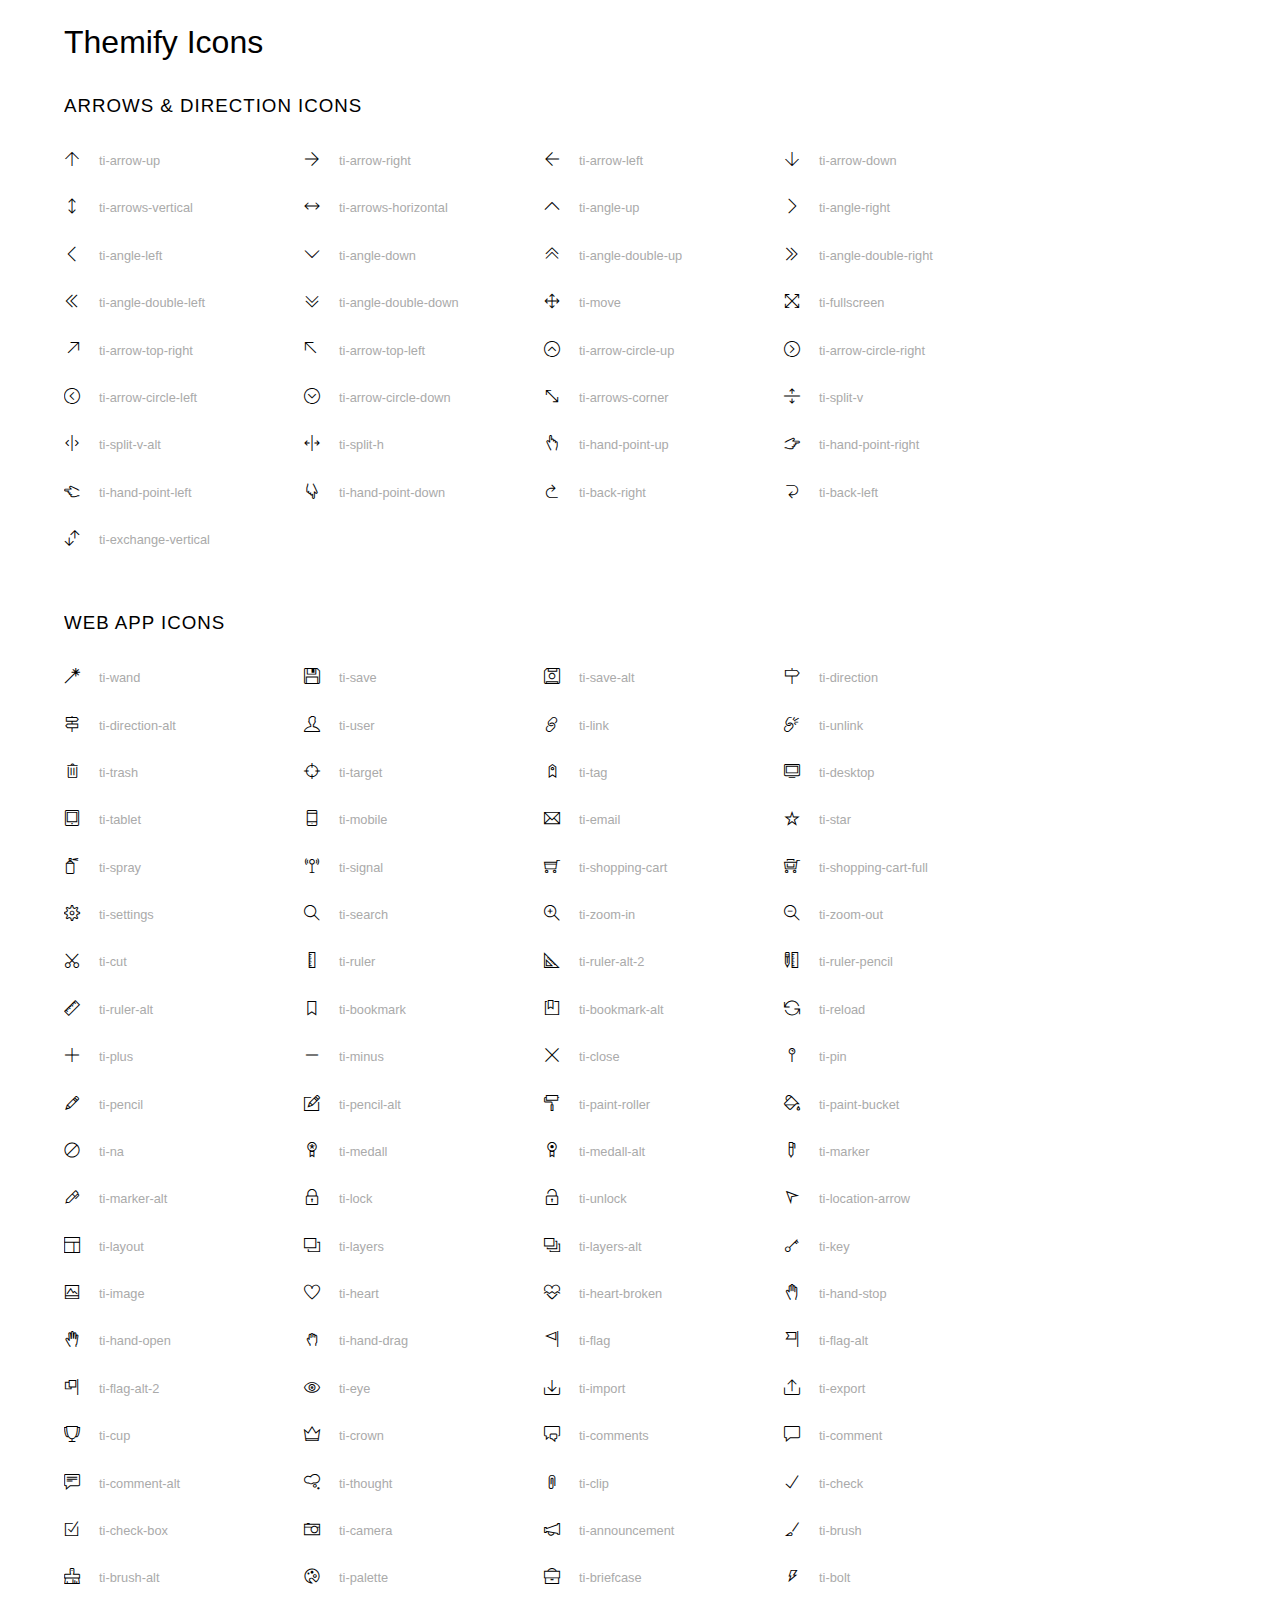
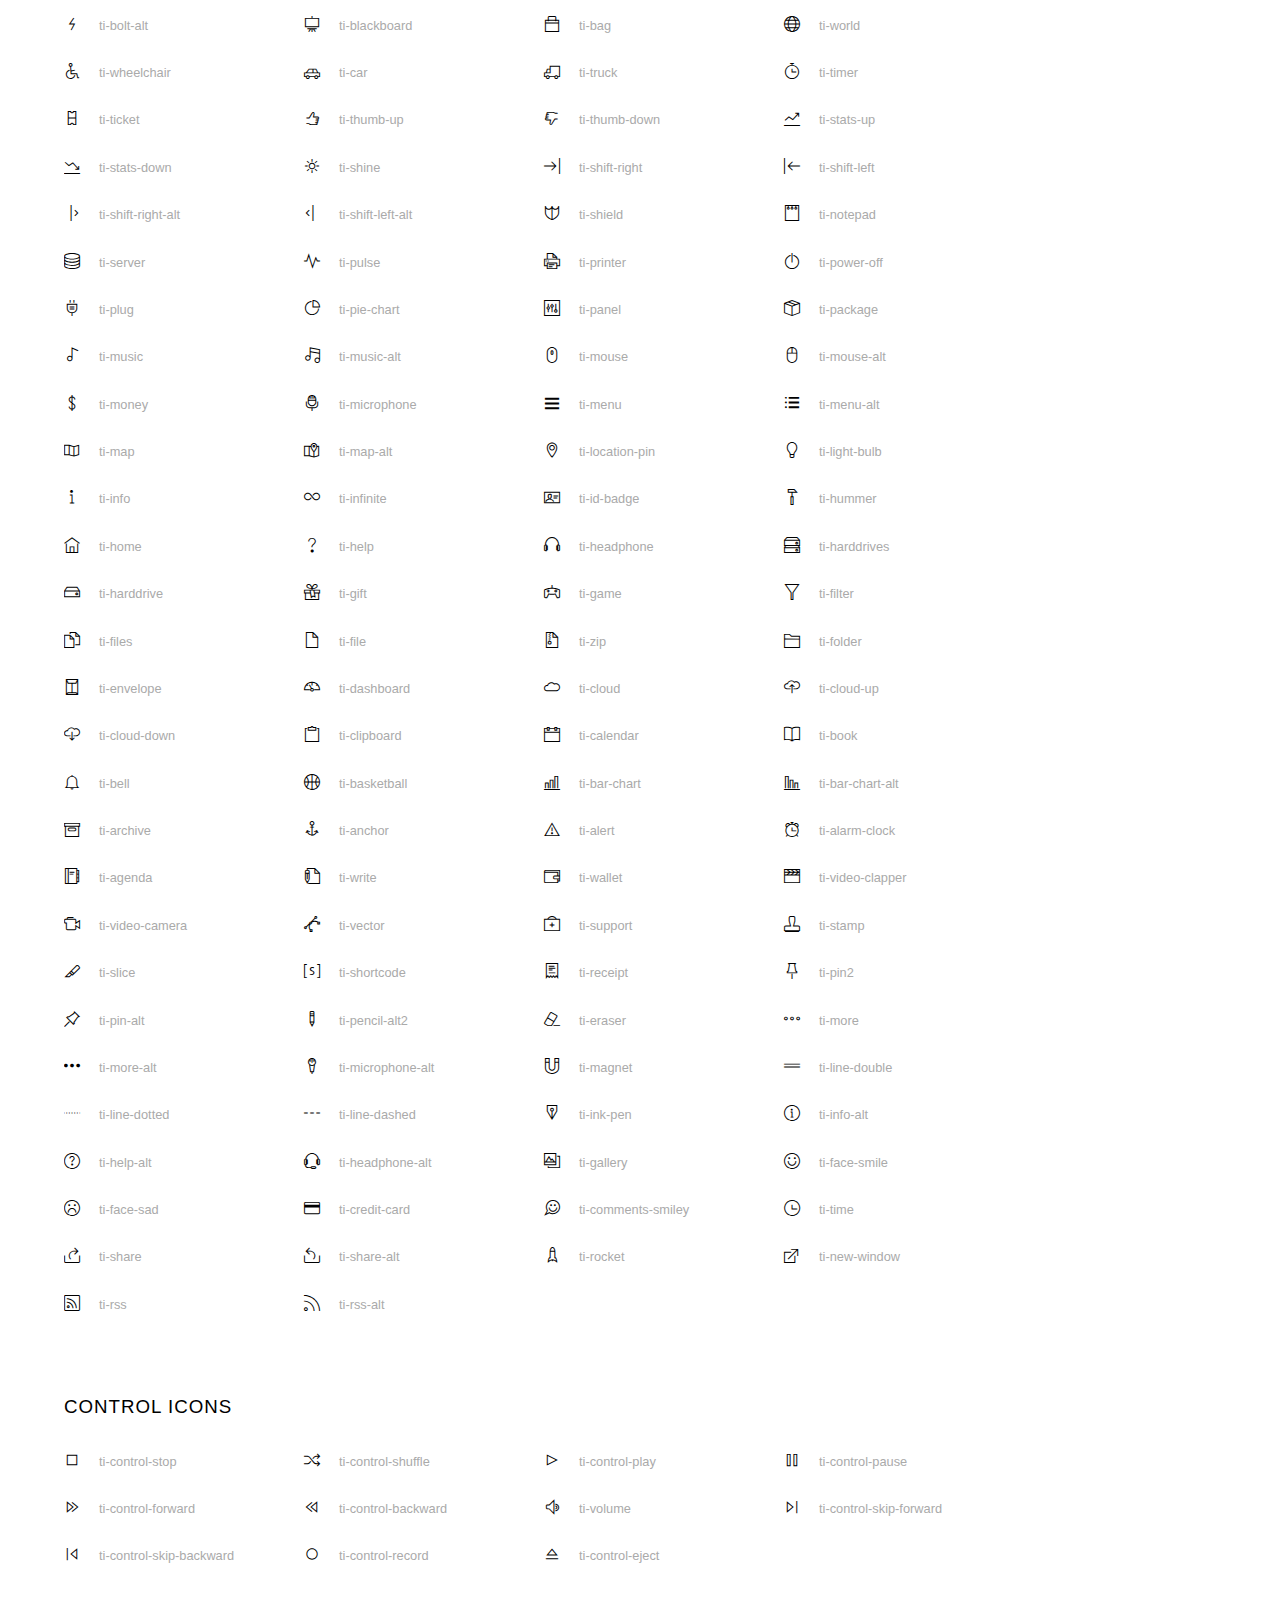
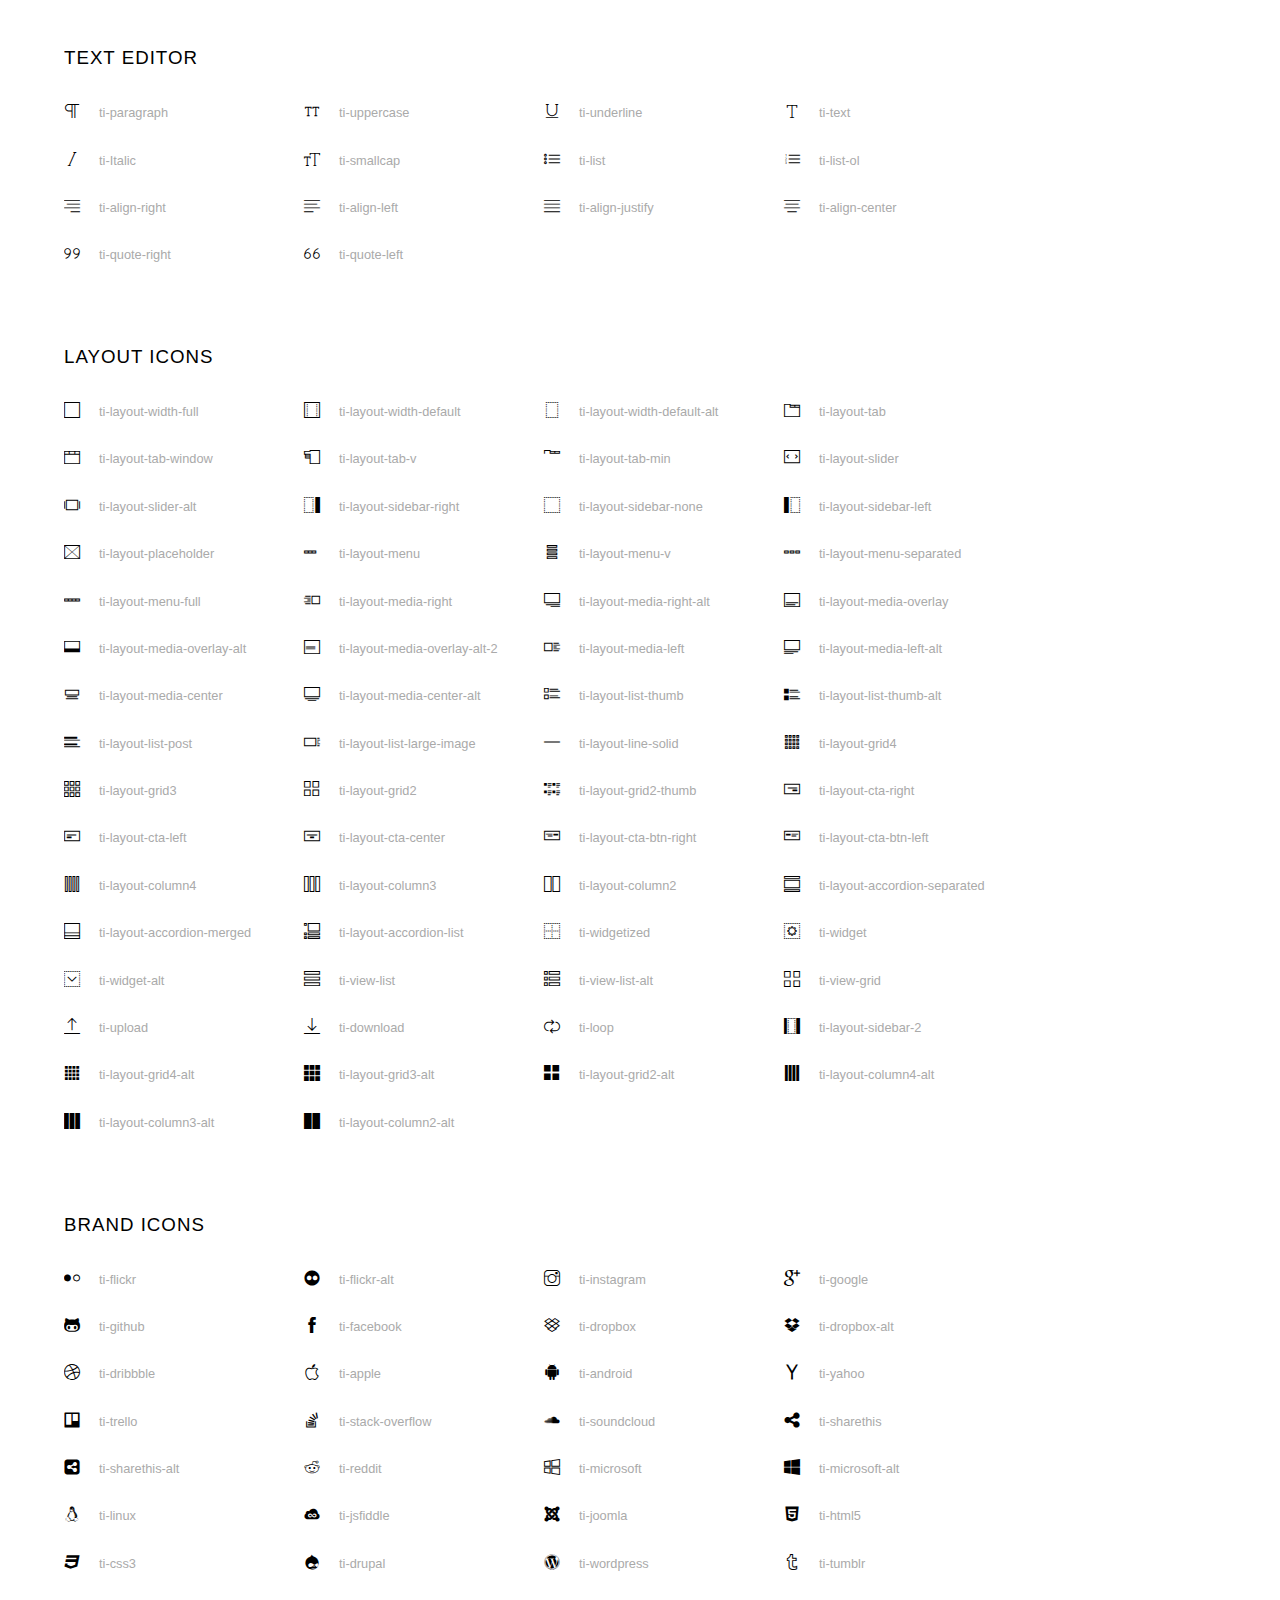
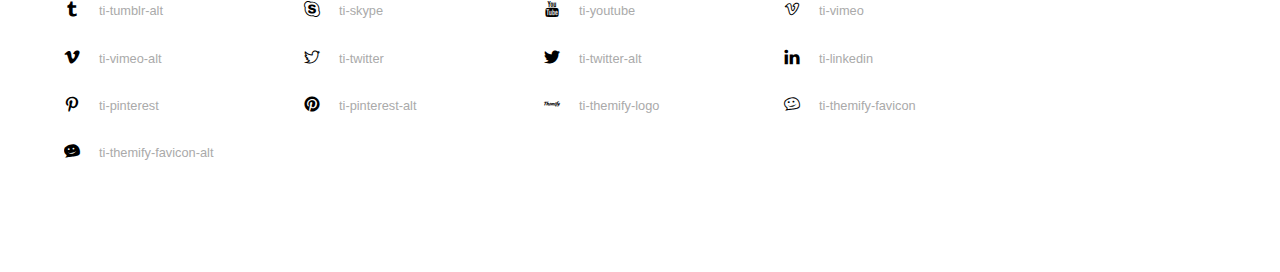
<file: vendors/themify-icons/index.html>
<!doctype html>
<html>
<head>
	<meta charset="utf-8">
	<title>Themify Icon Font</title>
	<meta name="viewport" content="width=device-width">
	<link rel="stylesheet" href="demo-files/demo.css">
	<link rel="stylesheet" href="themify-icons.css">
	<!--[if lt IE 8]><!-->
	<link rel="stylesheet" href="ie7/ie7.css">
	<!--<![endif]-->
</head>
<body>
	<h1>Themify Icons</h1>

	<div class="icon-section">

		<div class="icon-section">
			<h3>Arrows &amp; Direction Icons </h3>

			<div class="icon-container">
				<span class="ti-arrow-up"></span><span class="icon-name"> ti-arrow-up</span>
			</div>
			<div class="icon-container">
				<span class="ti-arrow-right"></span><span class="icon-name"> ti-arrow-right</span>
			</div>
			<div class="icon-container">
				<span class="ti-arrow-left"></span><span class="icon-name"> ti-arrow-left</span>
			</div>
			<div class="icon-container">
				<span class="ti-arrow-down"></span><span class="icon-name"> ti-arrow-down</span>
			</div>
			<div class="icon-container">
				<span class="ti-arrows-vertical"></span><span class="icon-name"> ti-arrows-vertical</span>
			</div>
			<div class="icon-container">
				<span class="ti-arrows-horizontal"></span><span class="icon-name"> ti-arrows-horizontal</span>
			</div>
			<div class="icon-container">
				<span class="ti-angle-up"></span><span class="icon-name"> ti-angle-up</span>
			</div>
			<div class="icon-container">
				<span class="ti-angle-right"></span><span class="icon-name"> ti-angle-right</span>
			</div>
			<div class="icon-container">
				<span class="ti-angle-left"></span><span class="icon-name"> ti-angle-left</span>
			</div>
			<div class="icon-container">
				<span class="ti-angle-down"></span><span class="icon-name"> ti-angle-down</span>
			</div>	
			<div class="icon-container">
				<span class="ti-angle-double-up"></span><span class="icon-name"> ti-angle-double-up</span>
			</div>
			<div class="icon-container">
				<span class="ti-angle-double-right"></span><span class="icon-name"> ti-angle-double-right</span>
			</div>
			<div class="icon-container">
				<span class="ti-angle-double-left"></span><span class="icon-name"> ti-angle-double-left</span>
			</div>
			<div class="icon-container">
				<span class="ti-angle-double-down"></span><span class="icon-name"> ti-angle-double-down</span>
			</div>					
			<div class="icon-container">
				<span class="ti-move"></span><span class="icon-name"> ti-move</span>
			</div>
			<div class="icon-container">
				<span class="ti-fullscreen"></span><span class="icon-name"> ti-fullscreen</span>
			</div>
			<div class="icon-container">
				<span class="ti-arrow-top-right"></span><span class="icon-name"> ti-arrow-top-right</span>
			</div>
			<div class="icon-container">
				<span class="ti-arrow-top-left"></span><span class="icon-name"> ti-arrow-top-left</span>
			</div>
			<div class="icon-container">
				<span class="ti-arrow-circle-up"></span><span class="icon-name"> ti-arrow-circle-up</span>
			</div>
			<div class="icon-container">
				<span class="ti-arrow-circle-right"></span><span class="icon-name"> ti-arrow-circle-right</span>
			</div>
			<div class="icon-container">
				<span class="ti-arrow-circle-left"></span><span class="icon-name"> ti-arrow-circle-left</span>
			</div>
			<div class="icon-container">
				<span class="ti-arrow-circle-down"></span><span class="icon-name"> ti-arrow-circle-down</span>
			</div>
			<div class="icon-container">
				<span class="ti-arrows-corner"></span><span class="icon-name"> ti-arrows-corner</span>
			</div>
			<div class="icon-container">
				<span class="ti-split-v"></span><span class="icon-name"> ti-split-v</span>
			</div>

			<div class="icon-container">
				<span class="ti-split-v-alt"></span><span class="icon-name"> ti-split-v-alt</span>
			</div>
			<div class="icon-container">
				<span class="ti-split-h"></span><span class="icon-name"> ti-split-h</span>
			</div>
			<div class="icon-container">
				<span class="ti-hand-point-up"></span><span class="icon-name"> ti-hand-point-up</span>
			</div>
			<div class="icon-container">
				<span class="ti-hand-point-right"></span><span class="icon-name"> ti-hand-point-right</span>
			</div>
			<div class="icon-container">
				<span class="ti-hand-point-left"></span><span class="icon-name"> ti-hand-point-left</span>
			</div>
			<div class="icon-container">
				<span class="ti-hand-point-down"></span><span class="icon-name"> ti-hand-point-down</span>
			</div>
			<div class="icon-container">
				<span class="ti-back-right"></span><span class="icon-name"> ti-back-right</span>
			</div>
			<div class="icon-container">
				<span class="ti-back-left"></span><span class="icon-name"> ti-back-left</span>
			</div>
			<div class="icon-container">
				<span class="ti-exchange-vertical"></span><span class="icon-name"> ti-exchange-vertical</span>
			</div>

		</div> <!-- Arrows Icons -->



		<h3>Web App Icons</h3>
		
		<div class="icon-section">

			<div class="icon-container">
				<span class="ti-wand"></span><span class="icon-name"> ti-wand</span>
			</div>
			<div class="icon-container">
				<span class="ti-save"></span><span class="icon-name"> ti-save</span>
			</div>
			<div class="icon-container">
				<span class="ti-save-alt"></span><span class="icon-name"> ti-save-alt</span>
			</div>

			<div class="icon-container">
				<span class="ti-direction"></span><span class="icon-name"> ti-direction</span>
			</div>
			<div class="icon-container">
				<span class="ti-direction-alt"></span><span class="icon-name"> ti-direction-alt</span>
			</div>
			<div class="icon-container">
				<span class="ti-user"></span><span class="icon-name"> ti-user</span>
			</div>
			<div class="icon-container">
				<span class="ti-link"></span><span class="icon-name"> ti-link</span>
			</div>
			<div class="icon-container">
				<span class="ti-unlink"></span><span class="icon-name"> ti-unlink</span>
			</div>
			<div class="icon-container">
				<span class="ti-trash"></span><span class="icon-name"> ti-trash</span>
			</div>
			<div class="icon-container">
				<span class="ti-target"></span><span class="icon-name"> ti-target</span>
			</div>
			<div class="icon-container">
				<span class="ti-tag"></span><span class="icon-name"> ti-tag</span>
			</div>
			<div class="icon-container">
				<span class="ti-desktop"></span><span class="icon-name"> ti-desktop</span>
			</div>
			<div class="icon-container">
				<span class="ti-tablet"></span><span class="icon-name"> ti-tablet</span>
			</div>
			<div class="icon-container">
				<span class="ti-mobile"></span><span class="icon-name"> ti-mobile</span>
			</div>
			<div class="icon-container">
				<span class="ti-email"></span><span class="icon-name"> ti-email</span>
			</div>	
			<div class="icon-container">
				<span class="ti-star"></span><span class="icon-name"> ti-star</span>
			</div>
			<div class="icon-container">
				<span class="ti-spray"></span><span class="icon-name"> ti-spray</span>
			</div>
			<div class="icon-container">
				<span class="ti-signal"></span><span class="icon-name"> ti-signal</span>
			</div>
			<div class="icon-container">
				<span class="ti-shopping-cart"></span><span class="icon-name"> ti-shopping-cart</span>
			</div>
			<div class="icon-container">
				<span class="ti-shopping-cart-full"></span><span class="icon-name"> ti-shopping-cart-full</span>
			</div>
			<div class="icon-container">
				<span class="ti-settings"></span><span class="icon-name"> ti-settings</span>
			</div>
			<div class="icon-container">
				<span class="ti-search"></span><span class="icon-name"> ti-search</span>
			</div>
			<div class="icon-container">
				<span class="ti-zoom-in"></span><span class="icon-name"> ti-zoom-in</span>
			</div>
			<div class="icon-container">
				<span class="ti-zoom-out"></span><span class="icon-name"> ti-zoom-out</span>
			</div>
			<div class="icon-container">
				<span class="ti-cut"></span><span class="icon-name"> ti-cut</span>
			</div>
			<div class="icon-container">
				<span class="ti-ruler"></span><span class="icon-name"> ti-ruler</span>
			</div>
			<div class="icon-container">
				<span class="ti-ruler-alt-2"></span><span class="icon-name"> ti-ruler-alt-2</span>
			</div>			
			<div class="icon-container">
				<span class="ti-ruler-pencil"></span><span class="icon-name"> ti-ruler-pencil</span>
			</div>
			<div class="icon-container">
				<span class="ti-ruler-alt"></span><span class="icon-name"> ti-ruler-alt</span>
			</div>
			<div class="icon-container">
				<span class="ti-bookmark"></span><span class="icon-name"> ti-bookmark</span>
			</div>
			<div class="icon-container">
				<span class="ti-bookmark-alt"></span><span class="icon-name"> ti-bookmark-alt</span>
			</div>
			<div class="icon-container">
				<span class="ti-reload"></span><span class="icon-name"> ti-reload</span>
			</div>
			<div class="icon-container">
				<span class="ti-plus"></span><span class="icon-name"> ti-plus</span>
			</div>
			<div class="icon-container">
				<span class="ti-minus"></span><span class="icon-name"> ti-minus</span>
			</div>
			<div class="icon-container">
				<span class="ti-close"></span><span class="icon-name"> ti-close</span>
			</div>			
			<div class="icon-container">
				<span class="ti-pin"></span><span class="icon-name"> ti-pin</span>
			</div>
			<div class="icon-container">
				<span class="ti-pencil"></span><span class="icon-name"> ti-pencil</span>
			</div>
					
		  	<div class="icon-container">
				<span class="ti-pencil-alt"></span><span class="icon-name"> ti-pencil-alt</span>
			</div>
			<div class="icon-container">
				<span class="ti-paint-roller"></span><span class="icon-name"> ti-paint-roller</span>
			</div>
			<div class="icon-container">
				<span class="ti-paint-bucket"></span><span class="icon-name"> ti-paint-bucket</span>
			</div>
			<div class="icon-container">
				<span class="ti-na"></span><span class="icon-name"> ti-na</span>
			</div>
			<div class="icon-container">
				<span class="ti-medall"></span><span class="icon-name"> ti-medall</span>
			</div>
			<div class="icon-container">
				<span class="ti-medall-alt"></span><span class="icon-name"> ti-medall-alt</span>
			</div>
			<div class="icon-container">
				<span class="ti-marker"></span><span class="icon-name"> ti-marker</span>
			</div>
			<div class="icon-container">
				<span class="ti-marker-alt"></span><span class="icon-name"> ti-marker-alt</span>
			</div>

			<div class="icon-container">
				<span class="ti-lock"></span><span class="icon-name"> ti-lock</span>
			</div>
			<div class="icon-container">
				<span class="ti-unlock"></span><span class="icon-name"> ti-unlock</span>
			</div>
			<div class="icon-container">
				<span class="ti-location-arrow"></span><span class="icon-name"> ti-location-arrow</span>
			</div>
			<div class="icon-container">
				<span class="ti-layout"></span><span class="icon-name"> ti-layout</span>
			</div>
			<div class="icon-container">
				<span class="ti-layers"></span><span class="icon-name"> ti-layers</span>
			</div>
			<div class="icon-container">
				<span class="ti-layers-alt"></span><span class="icon-name"> ti-layers-alt</span>
			</div>
			<div class="icon-container">
				<span class="ti-key"></span><span class="icon-name"> ti-key</span>
			</div>
			<div class="icon-container">
				<span class="ti-image"></span><span class="icon-name"> ti-image</span>
			</div>
			<div class="icon-container">
				<span class="ti-heart"></span><span class="icon-name"> ti-heart</span>
			</div>
			<div class="icon-container">
				<span class="ti-heart-broken"></span><span class="icon-name"> ti-heart-broken</span>
			</div>
			<div class="icon-container">
				<span class="ti-hand-stop"></span><span class="icon-name"> ti-hand-stop</span>
			</div>
			<div class="icon-container">
				<span class="ti-hand-open"></span><span class="icon-name"> ti-hand-open</span>
			</div>
			<div class="icon-container">
				<span class="ti-hand-drag"></span><span class="icon-name"> ti-hand-drag</span>
			</div>
			<div class="icon-container">
				<span class="ti-flag"></span><span class="icon-name"> ti-flag</span>
			</div>
			<div class="icon-container">
				<span class="ti-flag-alt"></span><span class="icon-name"> ti-flag-alt</span>
			</div>
			<div class="icon-container">
				<span class="ti-flag-alt-2"></span><span class="icon-name"> ti-flag-alt-2</span>
			</div>
			<div class="icon-container">
				<span class="ti-eye"></span><span class="icon-name"> ti-eye</span>
			</div>
			<div class="icon-container">
				<span class="ti-import"></span><span class="icon-name"> ti-import</span>
			</div>			
			<div class="icon-container">
				<span class="ti-export"></span><span class="icon-name"> ti-export</span>
			</div>
			<div class="icon-container">
				<span class="ti-cup"></span><span class="icon-name"> ti-cup</span>
			</div>
			<div class="icon-container">
				<span class="ti-crown"></span><span class="icon-name"> ti-crown</span>
			</div>
			<div class="icon-container">
				<span class="ti-comments"></span><span class="icon-name"> ti-comments</span>
			</div>
			<div class="icon-container">
				<span class="ti-comment"></span><span class="icon-name"> ti-comment</span>
			</div>
			<div class="icon-container">
				<span class="ti-comment-alt"></span><span class="icon-name"> ti-comment-alt</span>
			</div>
			<div class="icon-container">
				<span class="ti-thought"></span><span class="icon-name"> ti-thought</span>
			</div>			
			<div class="icon-container">
				<span class="ti-clip"></span><span class="icon-name"> ti-clip</span>
			</div>

			<div class="icon-container">
				<span class="ti-check"></span><span class="icon-name"> ti-check</span>
			</div>
			<div class="icon-container">
				<span class="ti-check-box"></span><span class="icon-name"> ti-check-box</span>
			</div>
			<div class="icon-container">
				<span class="ti-camera"></span><span class="icon-name"> ti-camera</span>
			</div>
			<div class="icon-container">
				<span class="ti-announcement"></span><span class="icon-name"> ti-announcement</span>
			</div>
			<div class="icon-container">
				<span class="ti-brush"></span><span class="icon-name"> ti-brush</span>
			</div>
			<div class="icon-container">
				<span class="ti-brush-alt"></span><span class="icon-name"> ti-brush-alt</span>
			</div>
			<div class="icon-container">
				<span class="ti-palette"></span><span class="icon-name"> ti-palette</span>
			</div>			
			<div class="icon-container">
				<span class="ti-briefcase"></span><span class="icon-name"> ti-briefcase</span>
			</div>
			<div class="icon-container">
				<span class="ti-bolt"></span><span class="icon-name"> ti-bolt</span>
			</div>
			<div class="icon-container">
				<span class="ti-bolt-alt"></span><span class="icon-name"> ti-bolt-alt</span>
			</div>
			<div class="icon-container">
				<span class="ti-blackboard"></span><span class="icon-name"> ti-blackboard</span>
			</div>
			<div class="icon-container">
				<span class="ti-bag"></span><span class="icon-name"> ti-bag</span>
			</div>
			<div class="icon-container">
				<span class="ti-world"></span><span class="icon-name"> ti-world</span>
			</div>
			<div class="icon-container">
				<span class="ti-wheelchair"></span><span class="icon-name"> ti-wheelchair</span>
			</div>
			<div class="icon-container">
				<span class="ti-car"></span><span class="icon-name"> ti-car</span>
			</div>
			<div class="icon-container">
				<span class="ti-truck"></span><span class="icon-name"> ti-truck</span>
			</div>
			<div class="icon-container">
				<span class="ti-timer"></span><span class="icon-name"> ti-timer</span>
			</div>
			<div class="icon-container">
				<span class="ti-ticket"></span><span class="icon-name"> ti-ticket</span>
			</div>
			<div class="icon-container">
				<span class="ti-thumb-up"></span><span class="icon-name"> ti-thumb-up</span>
			</div>
			<div class="icon-container">
				<span class="ti-thumb-down"></span><span class="icon-name"> ti-thumb-down</span>
			</div>

			<div class="icon-container">
				<span class="ti-stats-up"></span><span class="icon-name"> ti-stats-up</span>
			</div>
			<div class="icon-container">
				<span class="ti-stats-down"></span><span class="icon-name"> ti-stats-down</span>
			</div>
			<div class="icon-container">
				<span class="ti-shine"></span><span class="icon-name"> ti-shine</span>
			</div>
			<div class="icon-container">
				<span class="ti-shift-right"></span><span class="icon-name"> ti-shift-right</span>
			</div>
			<div class="icon-container">
				<span class="ti-shift-left"></span><span class="icon-name"> ti-shift-left</span>
			</div>

			<div class="icon-container">
				<span class="ti-shift-right-alt"></span><span class="icon-name"> ti-shift-right-alt</span>
			</div>
			<div class="icon-container">
				<span class="ti-shift-left-alt"></span><span class="icon-name"> ti-shift-left-alt</span>
			</div>
			<div class="icon-container">
				<span class="ti-shield"></span><span class="icon-name"> ti-shield</span>
			</div>
			<div class="icon-container">
				<span class="ti-notepad"></span><span class="icon-name"> ti-notepad</span>
			</div>
			<div class="icon-container">
				<span class="ti-server"></span><span class="icon-name"> ti-server</span>
			</div>

			<div class="icon-container">
				<span class="ti-pulse"></span><span class="icon-name"> ti-pulse</span>
			</div>
			<div class="icon-container">
				<span class="ti-printer"></span><span class="icon-name"> ti-printer</span>
			</div>
			<div class="icon-container">
				<span class="ti-power-off"></span><span class="icon-name"> ti-power-off</span>
			</div>
			<div class="icon-container">
				<span class="ti-plug"></span><span class="icon-name"> ti-plug</span>
			</div>
			<div class="icon-container">
				<span class="ti-pie-chart"></span><span class="icon-name"> ti-pie-chart</span>
			</div>

			<div class="icon-container">
				<span class="ti-panel"></span><span class="icon-name"> ti-panel</span>
			</div>
			<div class="icon-container">
				<span class="ti-package"></span><span class="icon-name"> ti-package</span>
			</div>
			<div class="icon-container">
				<span class="ti-music"></span><span class="icon-name"> ti-music</span>
			</div>
			<div class="icon-container">
				<span class="ti-music-alt"></span><span class="icon-name"> ti-music-alt</span>
			</div>
			<div class="icon-container">
				<span class="ti-mouse"></span><span class="icon-name"> ti-mouse</span>
			</div>
			<div class="icon-container">
				<span class="ti-mouse-alt"></span><span class="icon-name"> ti-mouse-alt</span>
			</div>
			<div class="icon-container">
				<span class="ti-money"></span><span class="icon-name"> ti-money</span>
			</div>
			<div class="icon-container">
				<span class="ti-microphone"></span><span class="icon-name"> ti-microphone</span>
			</div>
			<div class="icon-container">
				<span class="ti-menu"></span><span class="icon-name"> ti-menu</span>
			</div>
			<div class="icon-container">
				<span class="ti-menu-alt"></span><span class="icon-name"> ti-menu-alt</span>
			</div>
			<div class="icon-container">
				<span class="ti-map"></span><span class="icon-name"> ti-map</span>
			</div>
			<div class="icon-container">
				<span class="ti-map-alt"></span><span class="icon-name"> ti-map-alt</span>
			</div>

			<div class="icon-container">
				<span class="ti-location-pin"></span><span class="icon-name"> ti-location-pin</span>
			</div>

			<div class="icon-container">
				<span class="ti-light-bulb"></span><span class="icon-name"> ti-light-bulb</span>
			</div>
			<div class="icon-container">
				<span class="ti-info"></span><span class="icon-name"> ti-info</span>
			</div>
			<div class="icon-container">
				<span class="ti-infinite"></span><span class="icon-name"> ti-infinite</span>
			</div>
			<div class="icon-container">
				<span class="ti-id-badge"></span><span class="icon-name"> ti-id-badge</span>
			</div>
			<div class="icon-container">
				<span class="ti-hummer"></span><span class="icon-name"> ti-hummer</span>
			</div>
			<div class="icon-container">
				<span class="ti-home"></span><span class="icon-name"> ti-home</span>
			</div>
			<div class="icon-container">
				<span class="ti-help"></span><span class="icon-name"> ti-help</span>
			</div>
			<div class="icon-container">
				<span class="ti-headphone"></span><span class="icon-name"> ti-headphone</span>
			</div>
			<div class="icon-container">
				<span class="ti-harddrives"></span><span class="icon-name"> ti-harddrives</span>
			</div>
			<div class="icon-container">
				<span class="ti-harddrive"></span><span class="icon-name"> ti-harddrive</span>
			</div>
			<div class="icon-container">
				<span class="ti-gift"></span><span class="icon-name"> ti-gift</span>
			</div>
			<div class="icon-container">
				<span class="ti-game"></span><span class="icon-name"> ti-game</span>
			</div>
			<div class="icon-container">
				<span class="ti-filter"></span><span class="icon-name"> ti-filter</span>
			</div>
			<div class="icon-container">
				<span class="ti-files"></span><span class="icon-name"> ti-files</span>
			</div>
			<div class="icon-container">
				<span class="ti-file"></span><span class="icon-name"> ti-file</span>
			</div>
			<div class="icon-container">
				<span class="ti-zip"></span><span class="icon-name"> ti-zip</span>
			</div>
			<div class="icon-container">
				<span class="ti-folder"></span><span class="icon-name"> ti-folder</span>
			</div>			
			<div class="icon-container">
				<span class="ti-envelope"></span><span class="icon-name"> ti-envelope</span>
			</div>


			<div class="icon-container">
				<span class="ti-dashboard"></span><span class="icon-name"> ti-dashboard</span>
			</div>
			<div class="icon-container">
				<span class="ti-cloud"></span><span class="icon-name"> ti-cloud</span>
			</div>
			<div class="icon-container">
				<span class="ti-cloud-up"></span><span class="icon-name"> ti-cloud-up</span>
			</div>
			<div class="icon-container">
				<span class="ti-cloud-down"></span><span class="icon-name"> ti-cloud-down</span>
			</div>
			<div class="icon-container">
				<span class="ti-clipboard"></span><span class="icon-name"> ti-clipboard</span>
			</div>
			<div class="icon-container">
				<span class="ti-calendar"></span><span class="icon-name"> ti-calendar</span>
			</div>
			<div class="icon-container">
				<span class="ti-book"></span><span class="icon-name"> ti-book</span>
			</div>
			<div class="icon-container">
				<span class="ti-bell"></span><span class="icon-name"> ti-bell</span>
			</div>
			<div class="icon-container">
				<span class="ti-basketball"></span><span class="icon-name"> ti-basketball</span>
			</div>
			<div class="icon-container">
				<span class="ti-bar-chart"></span><span class="icon-name"> ti-bar-chart</span>
			</div>
			<div class="icon-container">
				<span class="ti-bar-chart-alt"></span><span class="icon-name"> ti-bar-chart-alt</span>
			</div>


			<div class="icon-container">
				<span class="ti-archive"></span><span class="icon-name"> ti-archive</span>
			</div>
			<div class="icon-container">
				<span class="ti-anchor"></span><span class="icon-name"> ti-anchor</span>
			</div>

			<div class="icon-container">
				<span class="ti-alert"></span><span class="icon-name"> ti-alert</span>
			</div>
			<div class="icon-container">
				<span class="ti-alarm-clock"></span><span class="icon-name"> ti-alarm-clock</span>
			</div>
			<div class="icon-container">
				<span class="ti-agenda"></span><span class="icon-name"> ti-agenda</span>
			</div>
			<div class="icon-container">
				<span class="ti-write"></span><span class="icon-name"> ti-write</span>
			</div>

			<div class="icon-container">
				<span class="ti-wallet"></span><span class="icon-name"> ti-wallet</span>
			</div>
			<div class="icon-container">
				<span class="ti-video-clapper"></span><span class="icon-name"> ti-video-clapper</span>
			</div>
			<div class="icon-container">
				<span class="ti-video-camera"></span><span class="icon-name"> ti-video-camera</span>
			</div>
			<div class="icon-container">
				<span class="ti-vector"></span><span class="icon-name"> ti-vector</span>
			</div>

			<div class="icon-container">
				<span class="ti-support"></span><span class="icon-name"> ti-support</span>
			</div>
			<div class="icon-container">
				<span class="ti-stamp"></span><span class="icon-name"> ti-stamp</span>
			</div>
			<div class="icon-container">
				<span class="ti-slice"></span><span class="icon-name"> ti-slice</span>
			</div>
			<div class="icon-container">
				<span class="ti-shortcode"></span><span class="icon-name"> ti-shortcode</span>
			</div>
			<div class="icon-container">
				<span class="ti-receipt"></span><span class="icon-name"> ti-receipt</span>
			</div>
			<div class="icon-container">
				<span class="ti-pin2"></span><span class="icon-name"> ti-pin2</span>
			</div>
			<div class="icon-container">
				<span class="ti-pin-alt"></span><span class="icon-name"> ti-pin-alt</span>
			</div>
			<div class="icon-container">
				<span class="ti-pencil-alt2"></span><span class="icon-name"> ti-pencil-alt2</span>
			</div>
			<div class="icon-container">
				<span class="ti-eraser"></span><span class="icon-name"> ti-eraser</span>
			</div>			
			<div class="icon-container">
				<span class="ti-more"></span><span class="icon-name"> ti-more</span>
			</div>
			<div class="icon-container">
				<span class="ti-more-alt"></span><span class="icon-name"> ti-more-alt</span>
			</div>
			<div class="icon-container">
				<span class="ti-microphone-alt"></span><span class="icon-name"> ti-microphone-alt</span>
			</div>
			<div class="icon-container">
				<span class="ti-magnet"></span><span class="icon-name"> ti-magnet</span>
			</div>
			<div class="icon-container">
				<span class="ti-line-double"></span><span class="icon-name"> ti-line-double</span>
			</div>
			<div class="icon-container">
				<span class="ti-line-dotted"></span><span class="icon-name"> ti-line-dotted</span>
			</div>
			<div class="icon-container">
				<span class="ti-line-dashed"></span><span class="icon-name"> ti-line-dashed</span>
			</div>

			<div class="icon-container">
				<span class="ti-ink-pen"></span><span class="icon-name"> ti-ink-pen</span>
			</div>
			<div class="icon-container">
				<span class="ti-info-alt"></span><span class="icon-name"> ti-info-alt</span>
			</div>
			<div class="icon-container">
				<span class="ti-help-alt"></span><span class="icon-name"> ti-help-alt</span>
			</div>
			<div class="icon-container">
				<span class="ti-headphone-alt"></span><span class="icon-name"> ti-headphone-alt</span>
			</div>

			<div class="icon-container">
				<span class="ti-gallery"></span><span class="icon-name"> ti-gallery</span>
			</div>
			<div class="icon-container">
				<span class="ti-face-smile"></span><span class="icon-name"> ti-face-smile</span>
			</div>
			<div class="icon-container">
				<span class="ti-face-sad"></span><span class="icon-name"> ti-face-sad</span>
			</div>
			<div class="icon-container">
				<span class="ti-credit-card"></span><span class="icon-name"> ti-credit-card</span>
			</div>
			<div class="icon-container">
				<span class="ti-comments-smiley"></span><span class="icon-name"> ti-comments-smiley</span>
			</div>
			<div class="icon-container">
				<span class="ti-time"></span><span class="icon-name"> ti-time</span>
			</div>
			<div class="icon-container">
				<span class="ti-share"></span><span class="icon-name"> ti-share</span>
			</div>
			<div class="icon-container">
				<span class="ti-share-alt"></span><span class="icon-name"> ti-share-alt</span>
			</div>
			<div class="icon-container">
				<span class="ti-rocket"></span><span class="icon-name"> ti-rocket</span>
			</div>

			<div class="icon-container">
				<span class="ti-new-window"></span><span class="icon-name"> ti-new-window</span>
			</div>

			<div class="icon-container">
				<span class="ti-rss"></span><span class="icon-name"> ti-rss</span>
			</div>

			<div class="icon-container">
				<span class="ti-rss-alt"></span><span class="icon-name"> ti-rss-alt</span>
			</div>
			
		</div><!-- Web App Icons -->


		<div class="icon-section">
			<h3>Control Icons</h3>
			<div class="icon-container">
				<span class="ti-control-stop"></span><span class="icon-name"> ti-control-stop</span>
			</div>
			<div class="icon-container">
				<span class="ti-control-shuffle"></span><span class="icon-name"> ti-control-shuffle</span>
			</div>
			<div class="icon-container">
				<span class="ti-control-play"></span><span class="icon-name"> ti-control-play</span>
			</div>
			<div class="icon-container">
				<span class="ti-control-pause"></span><span class="icon-name"> ti-control-pause</span>
			</div>
			<div class="icon-container">
				<span class="ti-control-forward"></span><span class="icon-name"> ti-control-forward</span>
			</div>
			<div class="icon-container">
				<span class="ti-control-backward"></span><span class="icon-name"> ti-control-backward</span>
			</div>	
			<div class="icon-container">
				<span class="ti-volume"></span><span class="icon-name"> ti-volume</span>
			</div>
			<div class="icon-container">
				<span class="ti-control-skip-forward"></span><span class="icon-name"> ti-control-skip-forward</span>
			</div>
			<div class="icon-container">
				<span class="ti-control-skip-backward"></span><span class="icon-name"> ti-control-skip-backward</span>
			</div>
			<div class="icon-container">
				<span class="ti-control-record"></span><span class="icon-name"> ti-control-record</span>
			</div>
			<div class="icon-container">
				<span class="ti-control-eject"></span><span class="icon-name"> ti-control-eject</span>
			</div>			
		</div> <!-- Control Icons -->


		<div class="icon-section">
			<h3>Text Editor</h3>

			<div class="icon-container">
				<span class="ti-paragraph"></span><span class="icon-name"> ti-paragraph</span>
			</div>
			<div class="icon-container">
				<span class="ti-uppercase"></span><span class="icon-name"> ti-uppercase</span>
			</div>

			<div class="icon-container">
				<span class="ti-underline"></span><span class="icon-name"> ti-underline</span>
			</div>
			<div class="icon-container">
				<span class="ti-text"></span><span class="icon-name"> ti-text</span>
			</div>
			<div class="icon-container">
				<span class="ti-Italic"></span><span class="icon-name"> ti-Italic</span>
			</div>
			<div class="icon-container">
				<span class="ti-smallcap"></span><span class="icon-name"> ti-smallcap</span>
			</div>
			<div class="icon-container">
				<span class="ti-list"></span><span class="icon-name"> ti-list</span>
			</div>
			<div class="icon-container">
				<span class="ti-list-ol"></span><span class="icon-name"> ti-list-ol</span>
			</div>
			<div class="icon-container">
				<span class="ti-align-right"></span><span class="icon-name"> ti-align-right</span>
			</div>
			<div class="icon-container">
				<span class="ti-align-left"></span><span class="icon-name"> ti-align-left</span>
			</div>
			<div class="icon-container">
				<span class="ti-align-justify"></span><span class="icon-name"> ti-align-justify</span>
			</div>
			<div class="icon-container">
				<span class="ti-align-center"></span><span class="icon-name"> ti-align-center</span>
			</div>
			<div class="icon-container">
				<span class="ti-quote-right"></span><span class="icon-name"> ti-quote-right</span>
			</div>
			<div class="icon-container">
				<span class="ti-quote-left"></span><span class="icon-name"> ti-quote-left</span>
			</div>

		</div> <!-- Text Editor -->



		<div class="icon-section">
			<h3>Layout Icons</h3>
			<div class="icon-container">
				<span class="ti-layout-width-full"></span><span class="icon-name"> ti-layout-width-full</span>
			</div>
			<div class="icon-container">
				<span class="ti-layout-width-default"></span><span class="icon-name"> ti-layout-width-default</span>
			</div>
			<div class="icon-container">
				<span class="ti-layout-width-default-alt"></span><span class="icon-name"> ti-layout-width-default-alt</span>
			</div>
			<div class="icon-container">
				<span class="ti-layout-tab"></span><span class="icon-name"> ti-layout-tab</span>
			</div>
			<div class="icon-container">
				<span class="ti-layout-tab-window"></span><span class="icon-name"> ti-layout-tab-window</span>
			</div>
			<div class="icon-container">
				<span class="ti-layout-tab-v"></span><span class="icon-name"> ti-layout-tab-v</span>
			</div>
			<div class="icon-container">
				<span class="ti-layout-tab-min"></span><span class="icon-name"> ti-layout-tab-min</span>
			</div>
			<div class="icon-container">
				<span class="ti-layout-slider"></span><span class="icon-name"> ti-layout-slider</span>
			</div>
			<div class="icon-container">
				<span class="ti-layout-slider-alt"></span><span class="icon-name"> ti-layout-slider-alt</span>
			</div>
			<div class="icon-container">
				<span class="ti-layout-sidebar-right"></span><span class="icon-name"> ti-layout-sidebar-right</span>
			</div>
			<div class="icon-container">
				<span class="ti-layout-sidebar-none"></span><span class="icon-name"> ti-layout-sidebar-none</span>
			</div>
			<div class="icon-container">
				<span class="ti-layout-sidebar-left"></span><span class="icon-name"> ti-layout-sidebar-left</span>
			</div>
			<div class="icon-container">
				<span class="ti-layout-placeholder"></span><span class="icon-name"> ti-layout-placeholder</span>
			</div>
			<div class="icon-container">
				<span class="ti-layout-menu"></span><span class="icon-name"> ti-layout-menu</span>
			</div>
			<div class="icon-container">
				<span class="ti-layout-menu-v"></span><span class="icon-name"> ti-layout-menu-v</span>
			</div>
			<div class="icon-container">
				<span class="ti-layout-menu-separated"></span><span class="icon-name"> ti-layout-menu-separated</span>
			</div>
			<div class="icon-container">
				<span class="ti-layout-menu-full"></span><span class="icon-name"> ti-layout-menu-full</span>
			</div>
			<div class="icon-container">
				<span class="ti-layout-media-right"></span><span class="icon-name"> ti-layout-media-right</span>
			</div>
			<div class="icon-container">
				<span class="ti-layout-media-right-alt"></span><span class="icon-name"> ti-layout-media-right-alt</span>
			</div>
			<div class="icon-container">
				<span class="ti-layout-media-overlay"></span><span class="icon-name"> ti-layout-media-overlay</span>
			</div>
			<div class="icon-container">
				<span class="ti-layout-media-overlay-alt"></span><span class="icon-name"> ti-layout-media-overlay-alt</span>
			</div>
			<div class="icon-container">
				<span class="ti-layout-media-overlay-alt-2"></span><span class="icon-name"> ti-layout-media-overlay-alt-2</span>
			</div>
			<div class="icon-container">
				<span class="ti-layout-media-left"></span><span class="icon-name"> ti-layout-media-left</span>
			</div>
			<div class="icon-container">
				<span class="ti-layout-media-left-alt"></span><span class="icon-name"> ti-layout-media-left-alt</span>
			</div>
			<div class="icon-container">
				<span class="ti-layout-media-center"></span><span class="icon-name"> ti-layout-media-center</span>
			</div>
			<div class="icon-container">
				<span class="ti-layout-media-center-alt"></span><span class="icon-name"> ti-layout-media-center-alt</span>
			</div>
			<div class="icon-container">
				<span class="ti-layout-list-thumb"></span><span class="icon-name"> ti-layout-list-thumb</span>
			</div>
			<div class="icon-container">
				<span class="ti-layout-list-thumb-alt"></span><span class="icon-name"> ti-layout-list-thumb-alt</span>
			</div>
			<div class="icon-container">
				<span class="ti-layout-list-post"></span><span class="icon-name"> ti-layout-list-post</span>
			</div>
			<div class="icon-container">
				<span class="ti-layout-list-large-image"></span><span class="icon-name"> ti-layout-list-large-image</span>
			</div>
			<div class="icon-container">
				<span class="ti-layout-line-solid"></span><span class="icon-name"> ti-layout-line-solid</span>
			</div>
			<div class="icon-container">
				<span class="ti-layout-grid4"></span><span class="icon-name"> ti-layout-grid4</span>
			</div>
			<div class="icon-container">
				<span class="ti-layout-grid3"></span><span class="icon-name"> ti-layout-grid3</span>
			</div>
			<div class="icon-container">
				<span class="ti-layout-grid2"></span><span class="icon-name"> ti-layout-grid2</span>
			</div>
			<div class="icon-container">
				<span class="ti-layout-grid2-thumb"></span><span class="icon-name"> ti-layout-grid2-thumb</span>
			</div>
			<div class="icon-container">
				<span class="ti-layout-cta-right"></span><span class="icon-name"> ti-layout-cta-right</span>
			</div>
			<div class="icon-container">
				<span class="ti-layout-cta-left"></span><span class="icon-name"> ti-layout-cta-left</span>
			</div>
			<div class="icon-container">
				<span class="ti-layout-cta-center"></span><span class="icon-name"> ti-layout-cta-center</span>
			</div>
			<div class="icon-container">
				<span class="ti-layout-cta-btn-right"></span><span class="icon-name"> ti-layout-cta-btn-right</span>
			</div>
			<div class="icon-container">
				<span class="ti-layout-cta-btn-left"></span><span class="icon-name"> ti-layout-cta-btn-left</span>
			</div>
			<div class="icon-container">
				<span class="ti-layout-column4"></span><span class="icon-name"> ti-layout-column4</span>
			</div>
			<div class="icon-container">
				<span class="ti-layout-column3"></span><span class="icon-name"> ti-layout-column3</span>
			</div>
			<div class="icon-container">
				<span class="ti-layout-column2"></span><span class="icon-name"> ti-layout-column2</span>
			</div>
			<div class="icon-container">
				<span class="ti-layout-accordion-separated"></span><span class="icon-name"> ti-layout-accordion-separated</span>
			</div>
			<div class="icon-container">
				<span class="ti-layout-accordion-merged"></span><span class="icon-name"> ti-layout-accordion-merged</span>
			</div>
			<div class="icon-container">
				<span class="ti-layout-accordion-list"></span><span class="icon-name"> ti-layout-accordion-list</span>
			</div>
			<div class="icon-container">
				<span class="ti-widgetized"></span><span class="icon-name"> ti-widgetized</span>
			</div>
			<div class="icon-container">
				<span class="ti-widget"></span><span class="icon-name"> ti-widget</span>
			</div>
			<div class="icon-container">
				<span class="ti-widget-alt"></span><span class="icon-name"> ti-widget-alt</span>
			</div>
			<div class="icon-container">
				<span class="ti-view-list"></span><span class="icon-name"> ti-view-list</span>
			</div>
			<div class="icon-container">
				<span class="ti-view-list-alt"></span><span class="icon-name"> ti-view-list-alt</span>
			</div>
			<div class="icon-container">
				<span class="ti-view-grid"></span><span class="icon-name"> ti-view-grid</span>
			</div>
			<div class="icon-container">
				<span class="ti-upload"></span><span class="icon-name"> ti-upload</span>
			</div>
			<div class="icon-container">
				<span class="ti-download"></span><span class="icon-name"> ti-download</span>
			</div>	
			<div class="icon-container">
				<span class="ti-loop"></span><span class="icon-name"> ti-loop</span>
			</div>
			<div class="icon-container">
				<span class="ti-layout-sidebar-2"></span><span class="icon-name"> ti-layout-sidebar-2</span>
			</div>
			<div class="icon-container">
				<span class="ti-layout-grid4-alt"></span><span class="icon-name"> ti-layout-grid4-alt</span>
			</div>
			<div class="icon-container">
				<span class="ti-layout-grid3-alt"></span><span class="icon-name"> ti-layout-grid3-alt</span>
			</div>
			<div class="icon-container">
				<span class="ti-layout-grid2-alt"></span><span class="icon-name"> ti-layout-grid2-alt</span>
			</div>
			<div class="icon-container">
				<span class="ti-layout-column4-alt"></span><span class="icon-name"> ti-layout-column4-alt</span>
			</div>
			<div class="icon-container">
				<span class="ti-layout-column3-alt"></span><span class="icon-name"> ti-layout-column3-alt</span>
			</div>
			<div class="icon-container">
				<span class="ti-layout-column2-alt"></span><span class="icon-name"> ti-layout-column2-alt</span>
			</div>		


		</div> <!-- Layout Icons -->


		<div class="icon-section">
			<h3>Brand Icons</h3>

			<div class="icon-container">
				<span class="ti-flickr"></span><span class="icon-name"> ti-flickr</span>
			</div>
			<div class="icon-container">
				<span class="ti-flickr-alt"></span><span class="icon-name"> ti-flickr-alt</span>
			</div>			
			<div class="icon-container">
				<span class="ti-instagram"></span><span class="icon-name"> ti-instagram</span>
			</div>
			<div class="icon-container">
				<span class="ti-google"></span><span class="icon-name"> ti-google</span>
			</div>
			<div class="icon-container">
				<span class="ti-github"></span><span class="icon-name"> ti-github</span>
			</div>

			<div class="icon-container">
				<span class="ti-facebook"></span><span class="icon-name"> ti-facebook</span>
			</div>
			<div class="icon-container">
				<span class="ti-dropbox"></span><span class="icon-name"> ti-dropbox</span>
			</div>
			<div class="icon-container">
				<span class="ti-dropbox-alt"></span><span class="icon-name"> ti-dropbox-alt</span>
			</div>
			<div class="icon-container">
				<span class="ti-dribbble"></span><span class="icon-name"> ti-dribbble</span>
			</div>
			<div class="icon-container">
				<span class="ti-apple"></span><span class="icon-name"> ti-apple</span>
			</div>
			<div class="icon-container">
				<span class="ti-android"></span><span class="icon-name"> ti-android</span>
			</div>
			<div class="icon-container">
				<span class="ti-yahoo"></span><span class="icon-name"> ti-yahoo</span>
			</div>
			<div class="icon-container">
				<span class="ti-trello"></span><span class="icon-name"> ti-trello</span>
			</div>
			<div class="icon-container">
				<span class="ti-stack-overflow"></span><span class="icon-name"> ti-stack-overflow</span>
			</div>
			<div class="icon-container">
				<span class="ti-soundcloud"></span><span class="icon-name"> ti-soundcloud</span>
			</div>
			<div class="icon-container">
				<span class="ti-sharethis"></span><span class="icon-name"> ti-sharethis</span>
			</div>
			<div class="icon-container">
				<span class="ti-sharethis-alt"></span><span class="icon-name"> ti-sharethis-alt</span>
			</div>
			<div class="icon-container">
				<span class="ti-reddit"></span><span class="icon-name"> ti-reddit</span>
			</div>

			<div class="icon-container">
				<span class="ti-microsoft"></span><span class="icon-name"> ti-microsoft</span>
			</div>
			<div class="icon-container">
				<span class="ti-microsoft-alt"></span><span class="icon-name"> ti-microsoft-alt</span>
			</div>
			<div class="icon-container">
				<span class="ti-linux"></span><span class="icon-name"> ti-linux</span>
			</div>
			<div class="icon-container">
				<span class="ti-jsfiddle"></span><span class="icon-name"> ti-jsfiddle</span>
			</div>
			<div class="icon-container">
				<span class="ti-joomla"></span><span class="icon-name"> ti-joomla</span>
			</div>
			<div class="icon-container">
				<span class="ti-html5"></span><span class="icon-name"> ti-html5</span>
			</div>
			<div class="icon-container">
				<span class="ti-css3"></span><span class="icon-name"> ti-css3</span>
			</div>	
			<div class="icon-container">
				<span class="ti-drupal"></span><span class="icon-name"> ti-drupal</span>
			</div>
			<div class="icon-container">
				<span class="ti-wordpress"></span><span class="icon-name"> ti-wordpress</span>
			</div>		
			<div class="icon-container">
				<span class="ti-tumblr"></span><span class="icon-name"> ti-tumblr</span>
			</div>
			<div class="icon-container">
				<span class="ti-tumblr-alt"></span><span class="icon-name"> ti-tumblr-alt</span>
			</div>
			<div class="icon-container">
				<span class="ti-skype"></span><span class="icon-name"> ti-skype</span>
			</div>
			<div class="icon-container">
				<span class="ti-youtube"></span><span class="icon-name"> ti-youtube</span>
			</div>
			<div class="icon-container">
				<span class="ti-vimeo"></span><span class="icon-name"> ti-vimeo</span>
			</div>
			<div class="icon-container">
				<span class="ti-vimeo-alt"></span><span class="icon-name"> ti-vimeo-alt</span>
			</div>			
			<div class="icon-container">
				<span class="ti-twitter"></span><span class="icon-name"> ti-twitter</span>
			</div>
			<div class="icon-container">
				<span class="ti-twitter-alt"></span><span class="icon-name"> ti-twitter-alt</span>
			</div>
			<div class="icon-container">
				<span class="ti-linkedin"></span><span class="icon-name"> ti-linkedin</span>
			</div>
			<div class="icon-container">
				<span class="ti-pinterest"></span><span class="icon-name"> ti-pinterest</span>
			</div>

			<div class="icon-container">
				<span class="ti-pinterest-alt"></span><span class="icon-name"> ti-pinterest-alt</span>
			</div>
			<div class="icon-container">
				<span class="ti-themify-logo"></span><span class="icon-name"> ti-themify-logo</span>
			</div>
			<div class="icon-container">
				<span class="ti-themify-favicon"></span><span class="icon-name"> ti-themify-favicon</span>
			</div>
			<div class="icon-container">
				<span class="ti-themify-favicon-alt"></span><span class="icon-name"> ti-themify-favicon-alt</span>
			</div>

		</div> <!-- brand Icons -->

	</div>

</body>
</html>
</file>
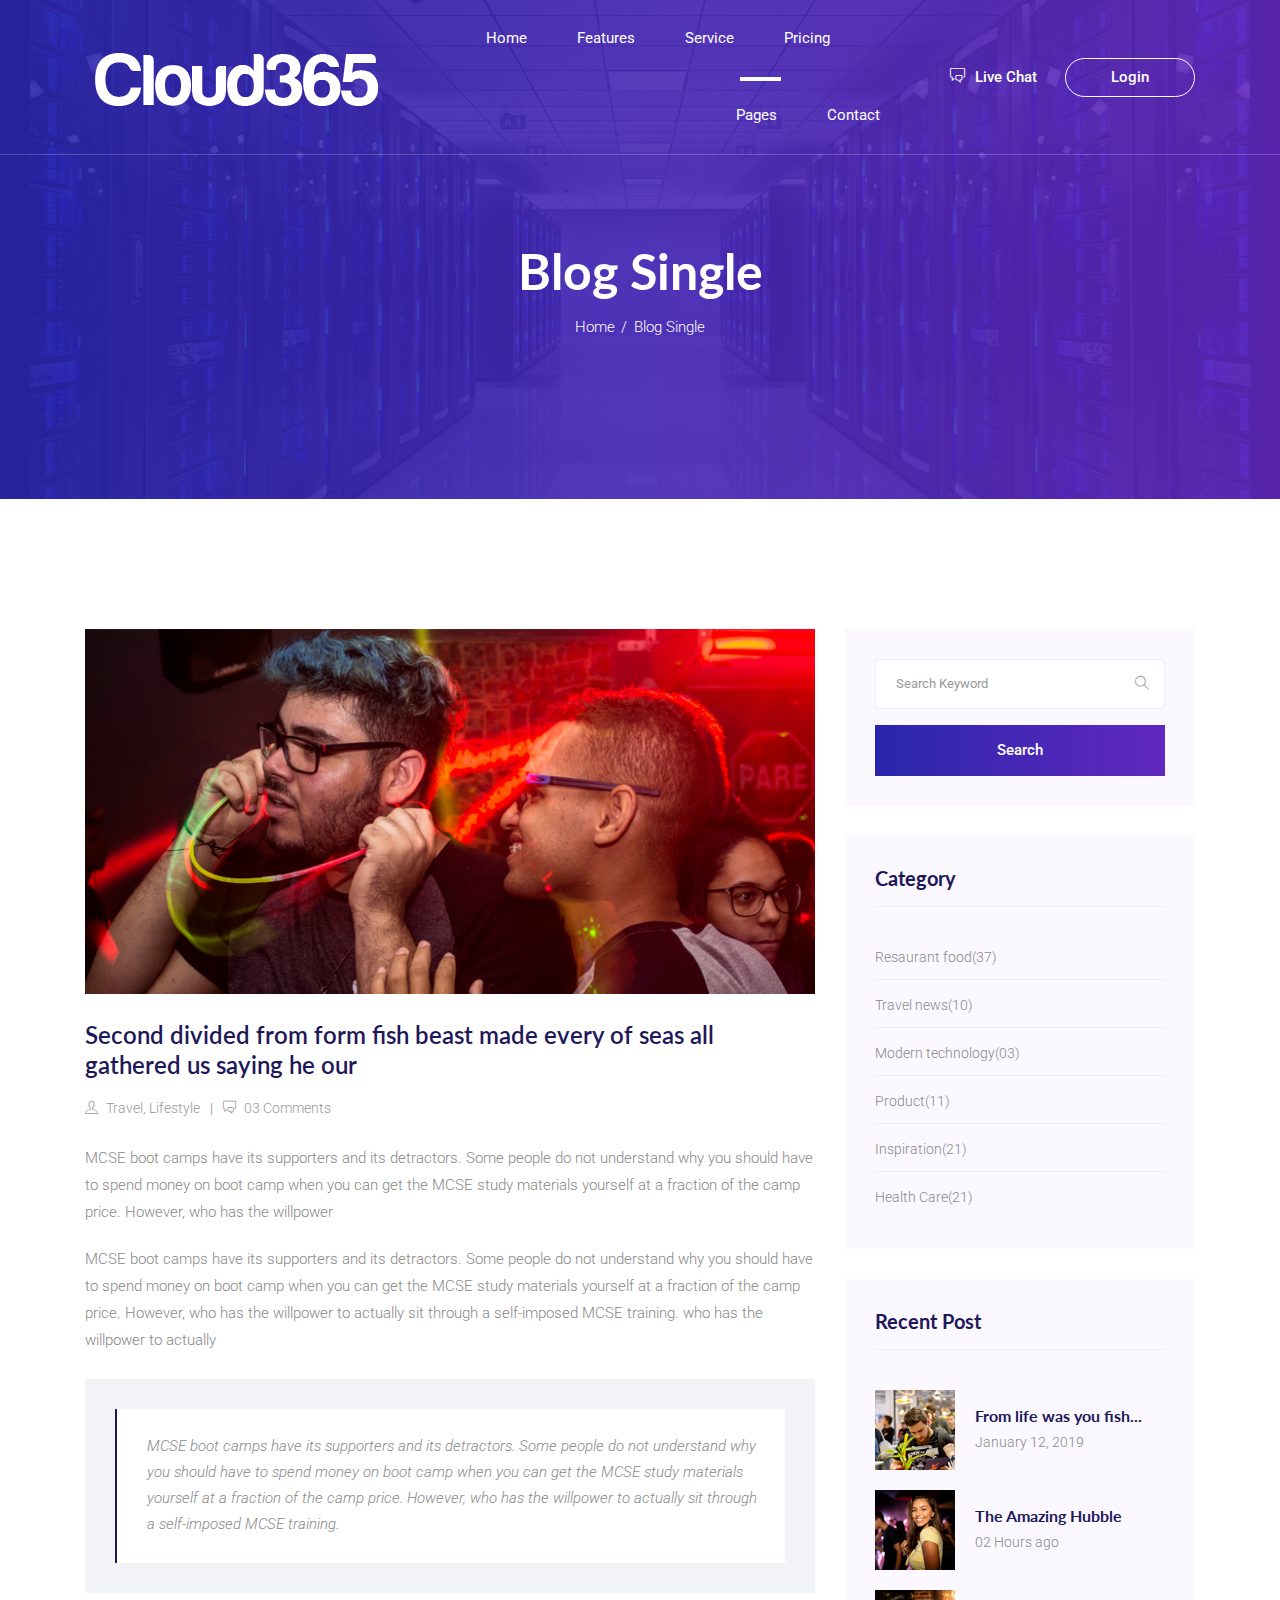
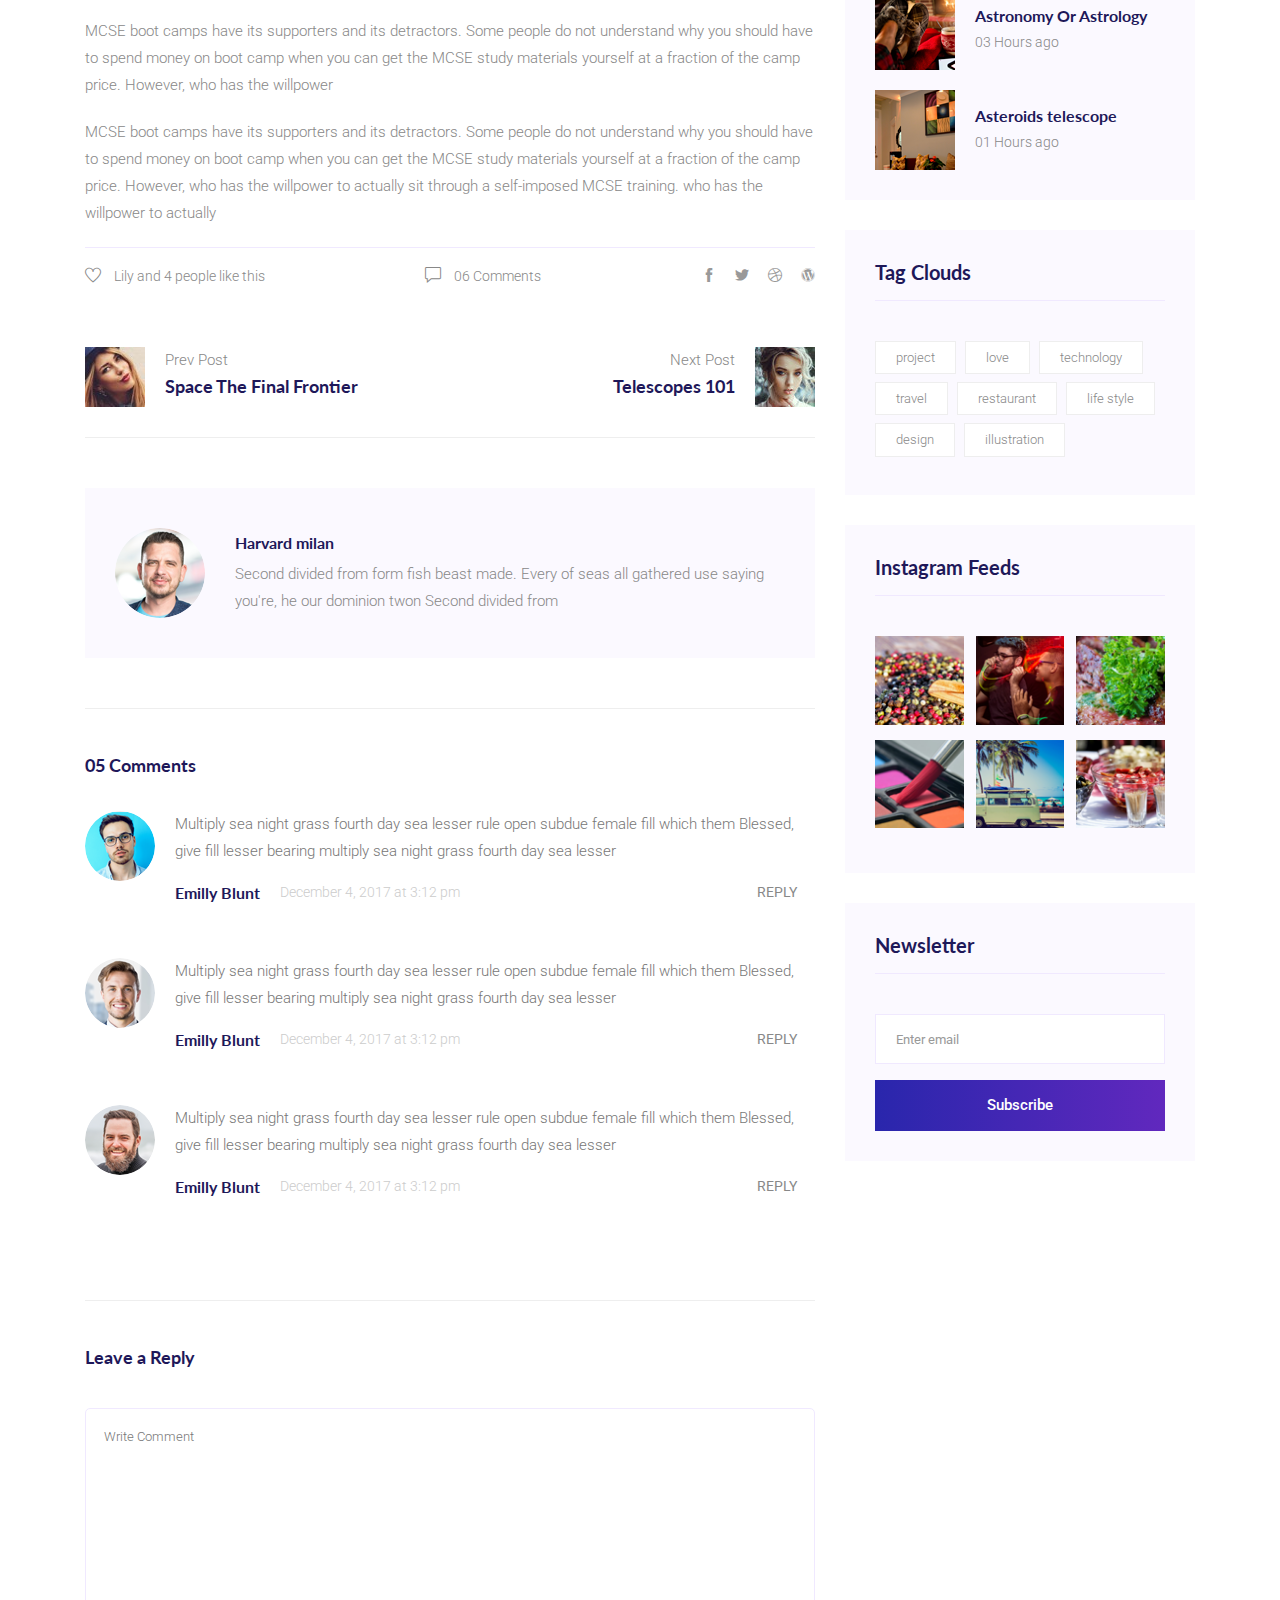
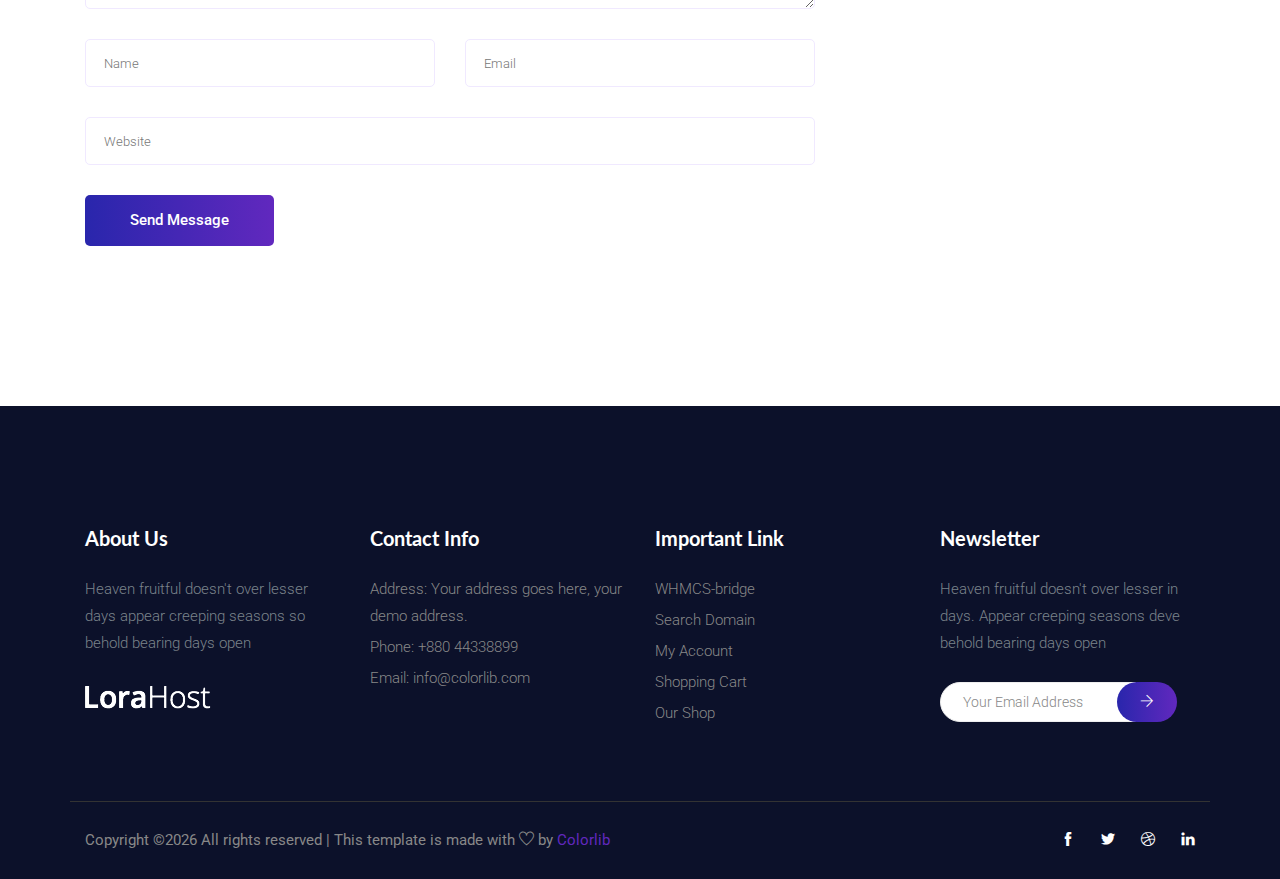
<file: blog-details.html>
<!DOCTYPE html>
<html lang="en">
<head>
  <meta charset="UTF-8">
  <meta name="viewport" content="width=device-width, initial-scale=1.0">
  <meta http-equiv="X-UA-Compatible" content="ie=edge">
  <title>Lorahost hosting - Blog Details</title>
	<link rel="icon" href="img/Fevicon.png" type="image/png">

  <link rel="stylesheet" href="vendors/bootstrap/bootstrap.min.css">
  <link rel="stylesheet" href="vendors/themify-icons/themify-icons.css">
  <link rel="stylesheet" href="vendors/owl-carousel/owl.theme.default.min.css">
  <link rel="stylesheet" href="vendors/owl-carousel/owl.carousel.min.css">

  <link rel="stylesheet" href="css/style.css">
</head>
<body>

  <!--================ Header Menu Area start =================-->
  <header class="header_area">
    <div class="main_menu">
      <nav class="navbar navbar-expand-lg navbar-light">
        <div class="container box_1620">
          <a class="navbar-brand logo_h" href="index.html"><img src="img/logo-white.png" alt=""></a>
          <button class="navbar-toggler" type="button" data-toggle="collapse" data-target="#navbarSupportedContent" aria-controls="navbarSupportedContent" aria-expanded="false" aria-label="Toggle navigation">
            <span class="icon-bar"></span>
            <span class="icon-bar"></span>
            <span class="icon-bar"></span>
          </button>

          <div class="collapse navbar-collapse offset" id="navbarSupportedContent">
            <ul class="nav navbar-nav menu_nav justify-content-end">
              <li class="nav-item"><a class="nav-link" href="index.html">Home</a></li> 
              <li class="nav-item"><a class="nav-link" href="feature.html">Features</a></li> 
              <li class="nav-item"><a class="nav-link" href="service.html">Service</a>
              <li class="nav-item"><a class="nav-link" href="pricing.html">Pricing</a>
              <li class="nav-item submenu dropdown active">
                <a href="#" class="nav-link dropdown-toggle" data-toggle="dropdown" role="button" aria-haspopup="true"
                  aria-expanded="false">Pages</a>
                <ul class="dropdown-menu">
                  <li class="nav-item"><a class="nav-link" href="blog.html">Single Blog</a>                 
                  <li class="nav-item"><a class="nav-link" href="blog-details.html">Blog Details</a>                 
                </ul>
							</li>
              <li class="nav-item"><a class="nav-link" href="contact.html">Contact</a></li>
            </ul>

            <div class="nav-right text-center text-lg-right py-4 py-lg-0">
              <a class="button button-link mr-4" href="#"><span class="align-middle"><i class="ti-comments"></i></span> Live Chat</a>
              <a class="button button-outline button-small" href="#">Login</a>
            </div>
          </div> 
        </div>
      </nav>
    </div>
  </header>
  <!--================Header Menu Area =================-->


  <!--================ Banner SM Section start =================-->
  <section class="hero-banner hero-banner-sm text-center">
    <div class="container">
      <h1>Blog Single</h1>
      <nav aria-label="breadcrumb" class="banner-breadcrumb">
        <ol class="breadcrumb">
          <li class="breadcrumb-item"><a href="#">Home</a></li>
          <li class="breadcrumb-item active" aria-current="page">Blog Single</li>
        </ol>
      </nav>
    </div>
  </section>
  <!--================ Banner SM Section end =================-->



  <!--================Blog Area =================-->
	<section class="blog_area single-post-area section-margin">
			<div class="container">
					<div class="row">
							<div class="col-lg-8 posts-list">
									<div class="single-post">
													<div class="feature-img">
															<img class="img-fluid" src="img/blog/main-blog/m-blog-1.jpg" alt="">
													</div>
											<div class="blog_details">
													<h2>Second divided from form fish beast made every of seas
                              all gathered us saying he our</h2>
                              <ul class="blog-info-link mt-3 mb-4">
                                <li><a href="#"><i class="ti-user"></i> Travel, Lifestyle</a></li>
                                <li><a href="#"><i class="ti-comments"></i> 03 Comments</a></li>
                              </ul>
													<p class="excert">
														MCSE boot camps have its supporters and its detractors. Some people do not understand why you should have to spend money on boot camp when you can get the MCSE study materials yourself at a fraction of the camp price. However, who has the willpower

													</p>
													<p>
															MCSE boot camps have its supporters and its detractors. Some people do not understand why you should have to spend money on boot camp when you can get the MCSE study materials yourself at a fraction of the camp price. However, who has the willpower to actually sit through a self-imposed MCSE training. who has the willpower to actually 
                          </p>
                          <div class="quote-wrapper">
                            <div class="quotes">
                                MCSE boot camps have its supporters and its detractors. Some people do not understand why you should have to spend money on boot camp when you can get the MCSE study materials yourself at a fraction of the camp price. However, who has the willpower to actually sit through a self-imposed MCSE training.
                            </div>
                          </div>
                          
                          
                          <p>
                              MCSE boot camps have its supporters and its detractors. Some people do not understand why you should have to spend money on boot camp when you can get the MCSE study materials yourself at a fraction of the camp price. However, who has the willpower

                          </p>
                          <p>
                              MCSE boot camps have its supporters and its detractors. Some people do not understand why you should have to spend money on boot camp when you can get the MCSE study materials yourself at a fraction of the camp price. However, who has the willpower to actually sit through a self-imposed MCSE training. who has the willpower to actually 
                          </p>
											</div>
                  </div>
                  <div class="navigation-top">
                    <div class="d-sm-flex justify-content-between text-center">
                      <p class="like-info"><span class="align-middle"><i class="ti-heart"></i></span> Lily and 4 people like this</p>
                      <div class="col-sm-4 text-center my-2 my-sm-0">
                        <p class="comment-count"><span class="align-middle"><i class="ti-comment"></i></span> 06 Comments</p>
                      </div>
                      <ul class="social-icons">
                        <li><a href="#"><i class="ti-facebook"></i></a></li>
                        <li><a href="#"><i class="ti-twitter-alt"></i></a></li>
                        <li><a href="#"><i class="ti-dribbble"></i></a></li>
                        <li><a href="#"><i class="ti-wordpress"></i></a></li>
                      </ul>
                    </div>

                    <div class="navigation-area">
                        <div class="row">
                            <div class="col-lg-6 col-md-6 col-12 nav-left flex-row d-flex justify-content-start align-items-center">
                                <div class="thumb">
                                    <a href="#">
                                        <img class="img-fluid" src="img/blog/prev.jpg" alt="">
                                    </a>
                                </div>
                                <div class="arrow">
                                    <a href="#">
                                        <span class="ti-arrow-left text-white"></span>
                                    </a>
                                </div>
                                <div class="detials">
                                    <p>Prev Post</p>
                                    <a href="#">
                                        <h4>Space The Final Frontier</h4>
                                    </a>
                                </div>
                            </div>
                            <div class="col-lg-6 col-md-6 col-12 nav-right flex-row d-flex justify-content-end align-items-center">
                                <div class="detials">
                                    <p>Next Post</p>
                                    <a href="#">
                                        <h4>Telescopes 101</h4>
                                    </a>
                                </div>
                                <div class="arrow">
                                    <a href="#">
                                        <span class="ti-arrow-right text-white"></span>
                                    </a>
                                </div>
                                <div class="thumb">
                                    <a href="#">
                                        <img class="img-fluid" src="img/blog/next.jpg" alt="">
                                    </a>
                                </div>
                            </div>
                        </div>
                    </div>
                  </div>
                  
                  
                  <div class="blog-author">
                    <div class="media align-items-center">
                      <img src="img/blog/author.png" alt="">
                      <div class="media-body">
                        <a href="#">
                          <h4>Harvard milan</h4>
                        </a>
                        <p>Second divided from form fish beast made. Every of seas all gathered use saying you're, he our dominion twon Second divided from</p>
                      </div>
                    </div>
                  </div>

									<div class="comments-area">
											<h4>05 Comments</h4>
											<div class="comment-list">
                        <div class="single-comment justify-content-between d-flex">
                          <div class="user justify-content-between d-flex">
                              <div class="thumb">
                                  <img src="img/blog/c1.png" alt="">
                              </div>
                              <div class="desc">
                                  <p class="comment">
                                    Multiply sea night grass fourth day sea lesser rule open subdue female fill which them Blessed, give fill lesser bearing multiply sea night grass fourth day sea lesser 
                                  </p>

                                  <div class="d-flex justify-content-between">
                                    <div class="d-flex align-items-center">
                                      <h5>
                                        <a href="#">Emilly Blunt</a>
                                      </h5>
                                      <p class="date">December 4, 2017 at 3:12 pm </p>
                                    </div>

                                    <div class="reply-btn">
                                      <a href="#" class="btn-reply text-uppercase">reply</a>
                                    </div>
                                  </div>
                                  
                              </div>
                          </div>
                      </div>
											</div>
											<div class="comment-list">
                          <div class="single-comment justify-content-between d-flex">
                              <div class="user justify-content-between d-flex">
                                  <div class="thumb">
                                      <img src="img/blog/c2.png" alt="">
                                  </div>
                                  <div class="desc">
                                      <p class="comment">
                                        Multiply sea night grass fourth day sea lesser rule open subdue female fill which them Blessed, give fill lesser bearing multiply sea night grass fourth day sea lesser 
                                      </p>
    
                                      <div class="d-flex justify-content-between">
                                        <div class="d-flex align-items-center">
                                          <h5>
                                            <a href="#">Emilly Blunt</a>
                                          </h5>
                                          <p class="date">December 4, 2017 at 3:12 pm </p>
                                        </div>
    
                                        <div class="reply-btn">
                                          <a href="#" class="btn-reply text-uppercase">reply</a>
                                        </div>
                                      </div>
                                      
                                  </div>
                              </div>
                          </div>
											</div>
											<div class="comment-list">
                          <div class="single-comment justify-content-between d-flex">
                              <div class="user justify-content-between d-flex">
                                  <div class="thumb">
                                      <img src="img/blog/c3.png" alt="">
                                  </div>
                                  <div class="desc">
                                      <p class="comment">
                                        Multiply sea night grass fourth day sea lesser rule open subdue female fill which them Blessed, give fill lesser bearing multiply sea night grass fourth day sea lesser 
                                      </p>
    
                                      <div class="d-flex justify-content-between">
                                        <div class="d-flex align-items-center">
                                          <h5>
                                            <a href="#">Emilly Blunt</a>
                                          </h5>
                                          <p class="date">December 4, 2017 at 3:12 pm </p>
                                        </div>
    
                                        <div class="reply-btn">
                                          <a href="#" class="btn-reply text-uppercase">reply</a>
                                        </div>
                                      </div>
                                      
                                  </div>
                              </div>
                          </div>
											</div>
									</div>
									<div class="comment-form">
											<h4>Leave a Reply</h4>
											<form class="form-contact comment_form" action="#" id="commentForm">
                        <div class="row">
                          <div class="col-12">
                            <div class="form-group">
                                <textarea class="form-control w-100" name="comment" id="comment" cols="30" rows="9" placeholder="Write Comment"></textarea>
                            </div>
                          </div>
                          <div class="col-sm-6">
                            <div class="form-group">
                              <input class="form-control" name="name" id="name" type="text" placeholder="Name">
                            </div>
                          </div>
                          <div class="col-sm-6">
                            <div class="form-group">
                              <input class="form-control" name="email" id="email" type="email" placeholder="Email">
                            </div>
                          </div>
                          <div class="col-12">
                            <div class="form-group">
                              <input class="form-control" name="website" id="website" type="text" placeholder="Website">
                            </div>
                          </div>
                        </div>
                        <div class="form-group">
                          <button type="submit" class="button button-contactForm">Send Message</button>
                        </div>
                      </form>
									</div>
							</div>
							<div class="col-lg-4">
                <div class="blog_right_sidebar">
                      <aside class="single_sidebar_widget search_widget">
                          <form action="#">
                            <div class="form-group">
                              <div class="input-group mb-3">
                                <input type="text" class="form-control" placeholder="Search Keyword">
                                <div class="input-group-append">
                                  <button class="btn" type="button"><i class="ti-search"></i></button>
                                </div>
                              </div>
                            </div>
                            <button class="button rounded-0 primary-bg text-white w-100" type="submit">Search</button>
                          </form>
                      </aside>

                      <aside class="single_sidebar_widget post_category_widget">
                        <h4 class="widget_title">Category</h4>
                        <ul class="list cat-list">
                            <li>
                                <a href="#" class="d-flex">
                                    <p>Resaurant food</p>
                                    <p>(37)</p>
                                </a>
                            </li>
                            <li>
                                <a href="#" class="d-flex">
                                    <p>Travel news</p>
                                    <p>(10)</p>
                                </a>
                            </li>
                            <li>
                                <a href="#" class="d-flex">
                                    <p>Modern technology</p>
                                    <p>(03)</p>
                                </a>
                            </li>
                            <li>
                                <a href="#" class="d-flex">
                                    <p>Product</p>
                                    <p>(11)</p>
                                </a>
                            </li>
                            <li>
                                <a href="#" class="d-flex">
                                    <p>Inspiration</p>
                                    <p>(21)</p>
                                </a>
                            </li>
                            <li>
                                <a href="#" class="d-flex">
                                    <p>Health Care</p>
                                    <p>(21)</p>
                                </a>
                            </li>
                        </ul>
                      </aside>

                      <aside class="single_sidebar_widget popular_post_widget">
                          <h3 class="widget_title">Recent Post</h3>
                          <div class="media post_item">
                              <img src="img/blog/popular-post/post1.jpg" alt="post">
                              <div class="media-body">
                                  <a href="single-blog.html">
                                      <h3>From life was you fish...</h3>
                                  </a>
                                  <p>January 12, 2019</p>
                              </div>
                          </div>
                          <div class="media post_item">
                              <img src="img/blog/popular-post/post2.jpg" alt="post">                              
                              <div class="media-body">
                                  <a href="single-blog.html">
                                      <h3>The Amazing Hubble</h3>
                                  </a>
                                  <p>02 Hours ago</p>
                              </div>
                          </div>
                          <div class="media post_item">
                              <img src="img/blog/popular-post/post3.jpg" alt="post">                              
                              <div class="media-body">
                                  <a href="single-blog.html">
                                      <h3>Astronomy Or Astrology</h3>
                                  </a>
                                  <p>03 Hours ago</p>
                              </div>
                          </div>
                          <div class="media post_item">
                              <img src="img/blog/popular-post/post4.jpg" alt="post">
                              <div class="media-body">
                                  <a href="single-blog.html">
                                      <h3>Asteroids telescope</h3>
                                  </a>
                                  <p>01 Hours ago</p>
                              </div>
                          </div>
                      </aside>
                      <aside class="single_sidebar_widget tag_cloud_widget">
                          <h4 class="widget_title">Tag Clouds</h4>
                          <ul class="list">
                              <li>
                                  <a href="#">project</a>
                              </li>
                              <li>
                                  <a href="#">love</a>
                              </li>
                              <li>
                                  <a href="#">technology</a>
                              </li>
                              <li>
                                  <a href="#">travel</a>
                              </li>
                              <li>
                                  <a href="#">restaurant</a>
                              </li>
                              <li>
                                  <a href="#">life style</a>
                              </li>
                              <li>
                                  <a href="#">design</a>
                              </li>
                              <li>
                                  <a href="#">illustration</a>
                              </li>
                          </ul>
                      </aside>


                      <aside class="single_sidebar_widget instagram_feeds">
                        <h4 class="widget_title">Instagram Feeds</h4>
                        <ul class="instagram_row flex-wrap">
                            <li>
                                <a href="#">
                                  <img class="img-fluid" src="img/instagram/widget-i1.png" alt="">
                                </a>
                            </li>
                            <li>
                                <a href="#">
                                  <img class="img-fluid" src="img/instagram/widget-i2.png" alt="">
                                </a>
                            </li>
                            <li>
                                <a href="#">
                                  <img class="img-fluid" src="img/instagram/widget-i3.png" alt="">
                                </a>
                            </li>
                            <li>
                                <a href="#">
                                  <img class="img-fluid" src="img/instagram/widget-i4.png" alt="">
                                </a>
                            </li>
                            <li>
                                <a href="#">
                                  <img class="img-fluid" src="img/instagram/widget-i5.png" alt="">
                                </a>
                            </li>
                            <li>
                                <a href="#">
                                  <img class="img-fluid" src="img/instagram/widget-i6.png" alt="">
                                </a>
                            </li>
                        </ul>
                      </aside>


                      <aside class="single_sidebar_widget newsletter_widget">
                        <h4 class="widget_title">Newsletter</h4>

                        <form action="#">
                          <div class="form-group">
                            <input type="email" class="form-control" placeholder="Enter email" required>
                          </div>
                          <button class="button rounded-0 primary-bg text-white w-100" type="submit">Subscribe</button>
                        </form>
                      </aside>
                  </div>
							</div>
					</div>
			</div>
	</section>
	<!--================Blog Area =================-->




  <!-- ================ start footer Area ================= -->
  <footer class="footer-area section-gap">
		<div class="container">
			<div class="row">
				<div class="col-xl-3 col-sm-6 mb-4 mb-xl-0 single-footer-widget">
					<h4>About Us</h4>
          <p>Heaven fruitful doesn't over lesser days appear creeping seasons so behold bearing days open</p>
          <a class="navbar-brand logo_h d-none d-xl-block" href="index.html"><img src="img/logo.png" alt=""></a>
				</div>
				<div class="col-xl-3 col-sm-6 mb-4 mb-xl-0 single-footer-widget">
					<h4>Contact Info</h4>
					<ul>
						<li>Address: Your address goes here, your demo address.</li>
						<li><a href="tel:+88044338899">Phone: +880 44338899</a></li>
						<li><a href="mailto:info@colorlib.com">Email: info@colorlib.com</a></li>
					</ul>
				</div>
				<div class="col-xl-2 col-sm-6 mb-4 mb-xl-0 single-footer-widget">
					<h4>Important Link</h4>
					<ul>
						<li><a href="#">WHMCS-bridge</a></li>
						<li><a href="#">Search Domain</a></li>
						<li><a href="#">My Account</a></li>
						<li><a href="#">Shopping Cart</a></li>
						<li><a href="#">Our Shop</a></li>
					</ul>
				</div>
				<div class="offset-xl-1 col-xl-3 col-sm-6 mb-4 mb-xl-0 single-footer-widget">
					<h4>Newsletter</h4>
          <p>Heaven fruitful doesn't over lesser in days. Appear creeping seasons deve behold bearing days open</p>
          
          <div class="form-wrap" id="mc_embed_signup">
            <form target="_blank" action="https://spondonit.us12.list-manage.com/subscribe/post?u=1462626880ade1ac87bd9c93a&amp;id=92a4423d01"
            method="get">
              <div class="input-group">
                <input type="email" class="form-control" name="EMAIL" placeholder="Your Email Address" onfocus="this.placeholder = ''" onblur="this.placeholder = 'Your Email Address '">
                <div class="input-group-append">
                  <button class="btn click-btn" type="submit">
                    <i class="ti-arrow-right"></i>
                  </button>
                </div>
              </div>
              <div style="position: absolute; left: -5000px;">
								<input name="b_36c4fd991d266f23781ded980_aefe40901a" tabindex="-1" value="" type="text">
							</div>

							<div class="info"></div>
            </form>
          </div>
          
				</div>
			</div>
			<div class="footer-bottom row align-items-center text-center text-lg-left">
				<p class="footer-text m-0 col-lg-8 col-md-12"><!-- Link back to Colorlib can't be removed. Template is licensed under CC BY 3.0. -->
Copyright &copy;<script>document.write(new Date().getFullYear());</script> All rights reserved | This template is made with <i class="ti-heart" aria-hidden="true"></i> by <a href="https://colorlib.com" target="_blank">Colorlib</a>
<!-- Link back to Colorlib can't be removed. Template is licensed under CC BY 3.0. --></p>
				<div class="col-lg-4 col-md-12 text-center text-lg-right footer-social">
					<a href="#"><i class="ti-facebook"></i></a>
					<a href="#"><i class="ti-twitter-alt"></i></a>
					<a href="#"><i class="ti-dribbble"></i></a>
					<a href="#"><i class="ti-linkedin"></i></a>
				</div>
			</div>
		</div>
	</footer>
  <!-- ================ End footer Area ================= -->




  <script src="vendors/jquery/jquery-3.2.1.min.js"></script>
  <script src="vendors/bootstrap/bootstrap.bundle.min.js"></script>
  <script src="vendors/owl-carousel/owl.carousel.min.js"></script>
  <script src="js/jquery.ajaxchimp.min.js"></script>
  <script src="js/mail-script.js"></script>
  <script src="js/main.js"></script>
</body>
</html>
</file>
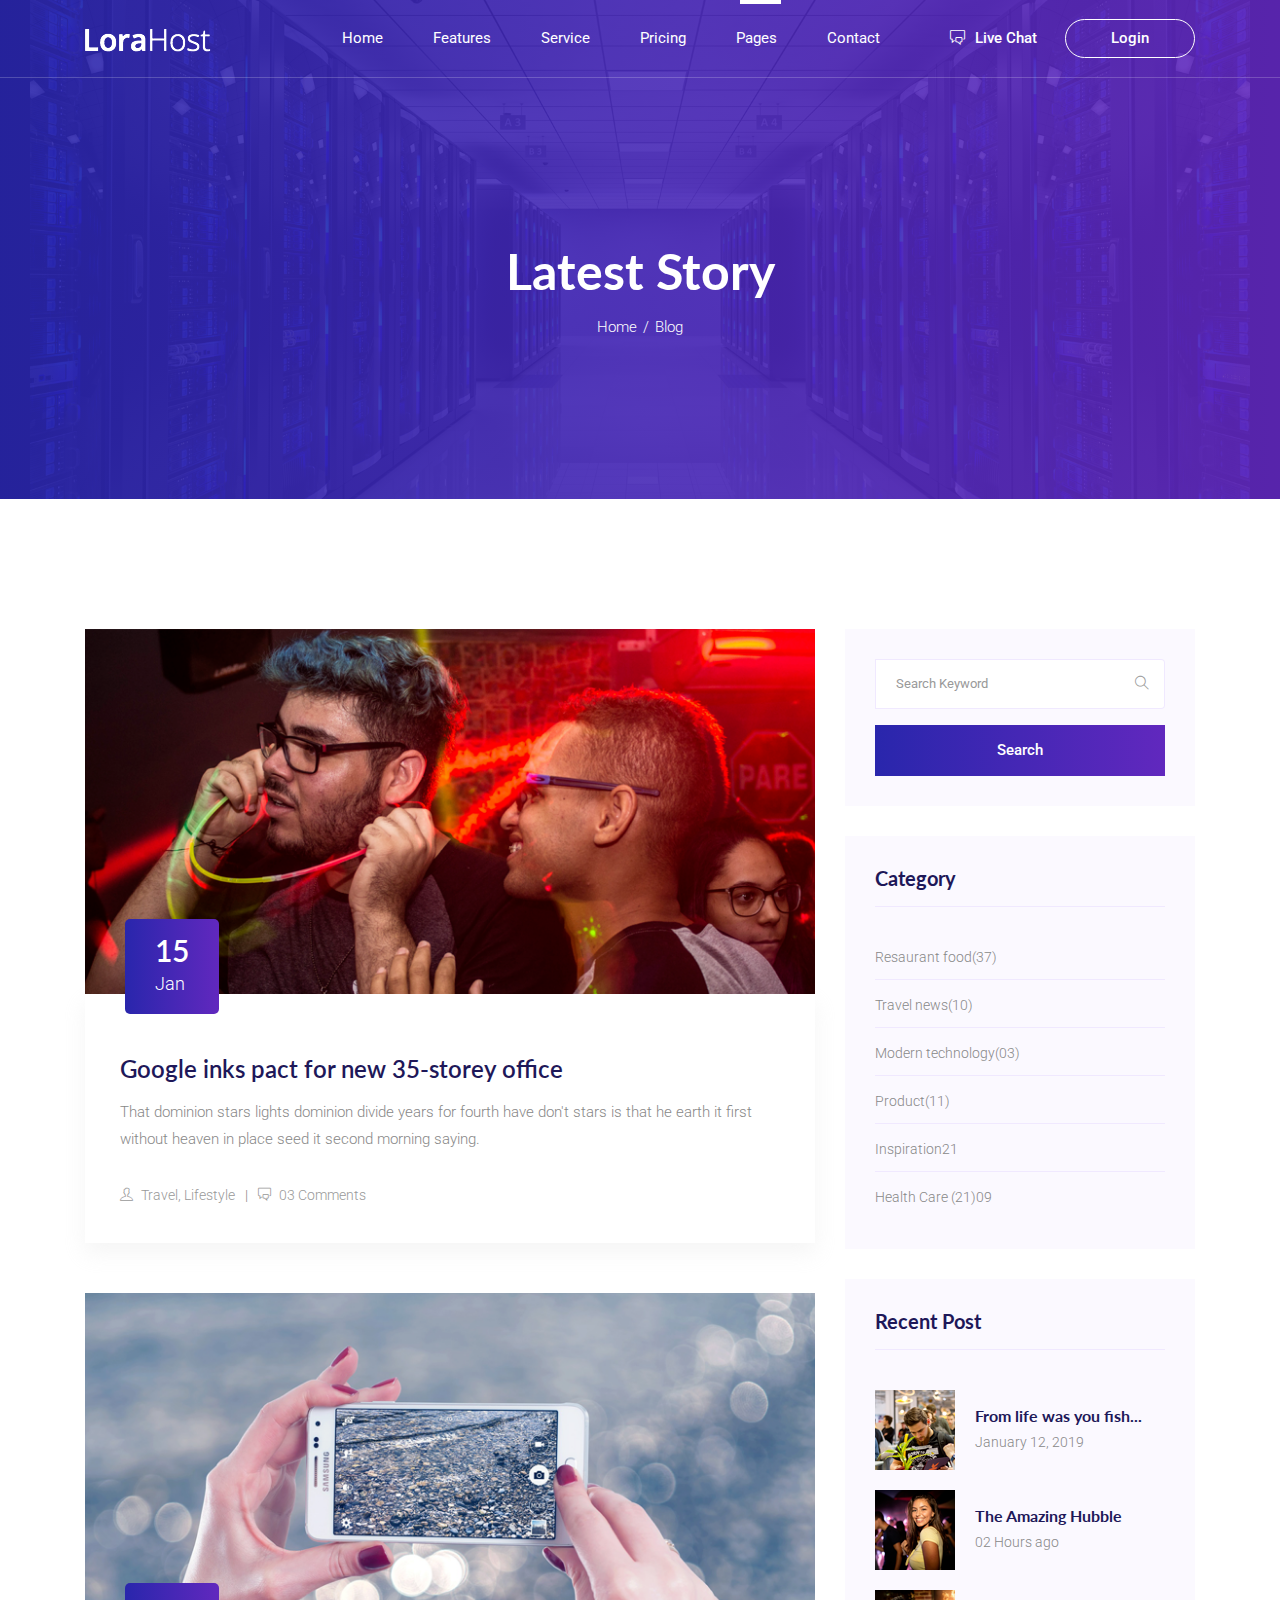
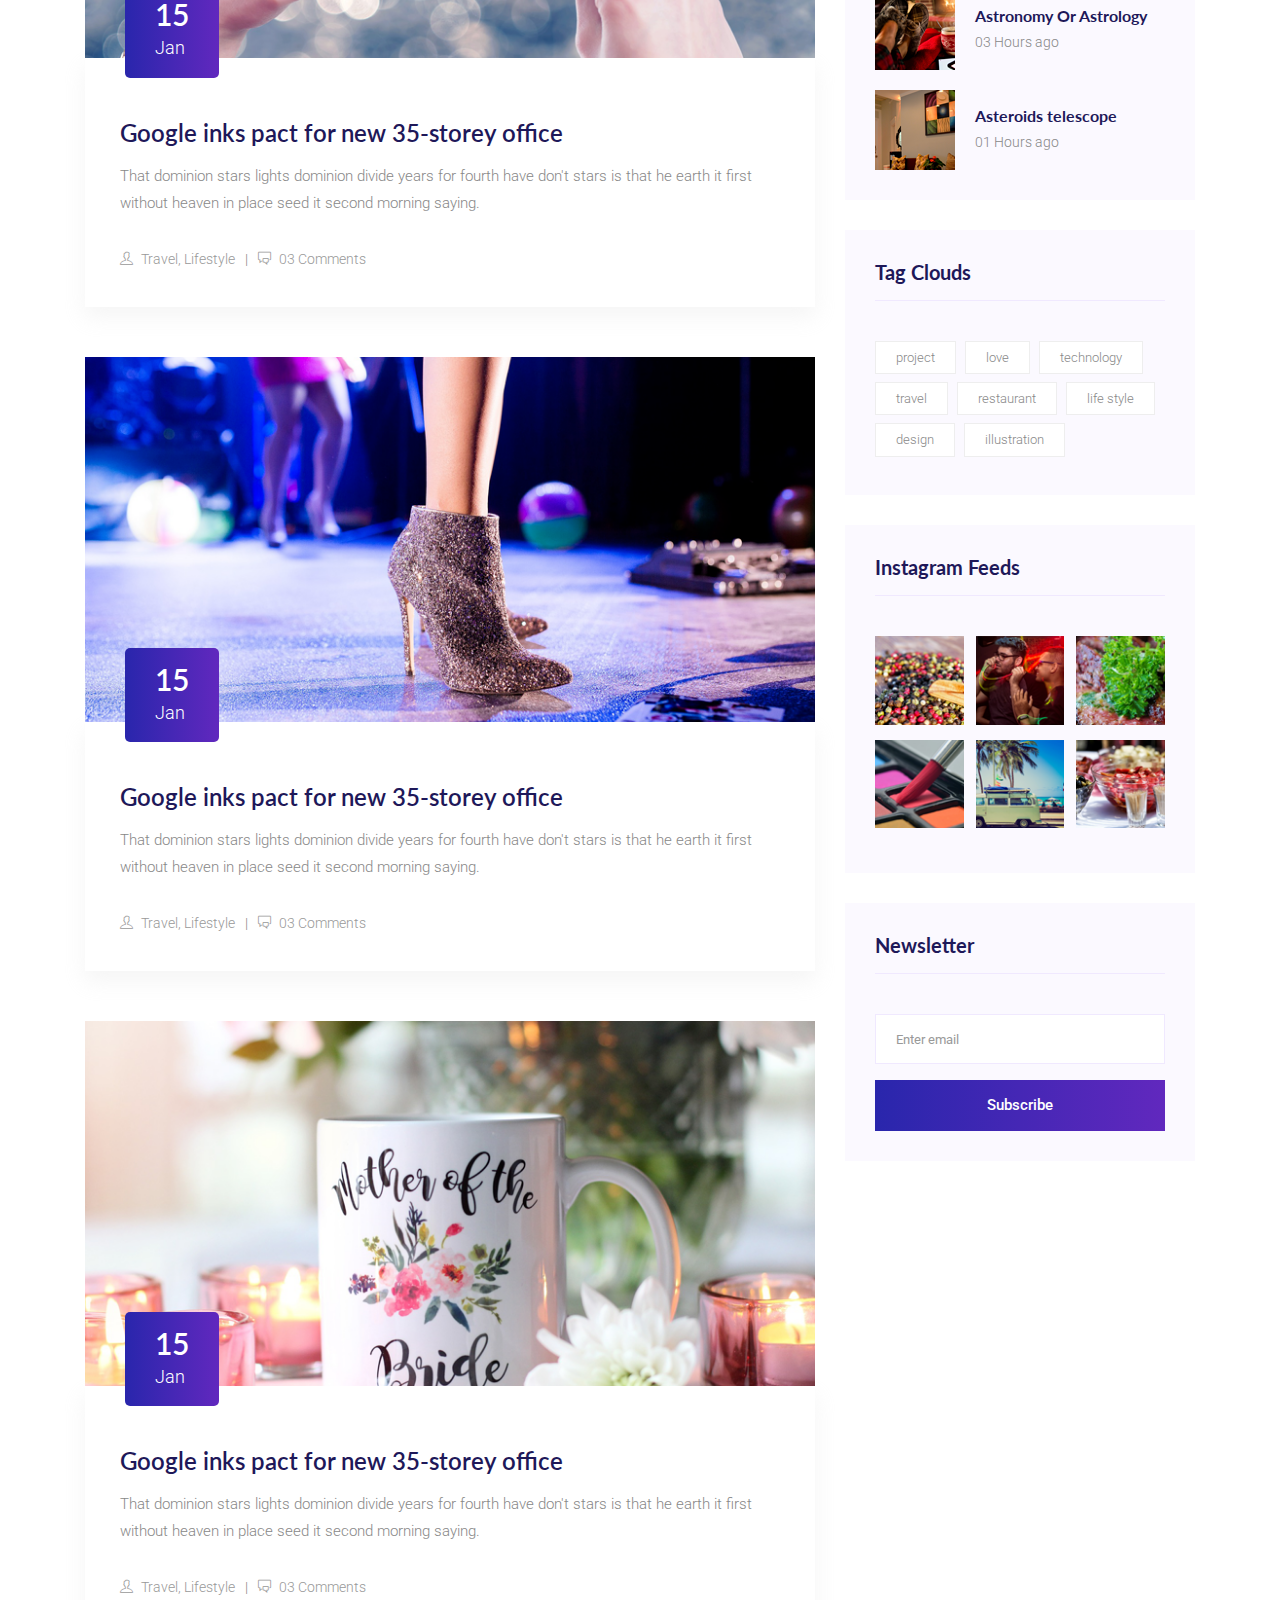
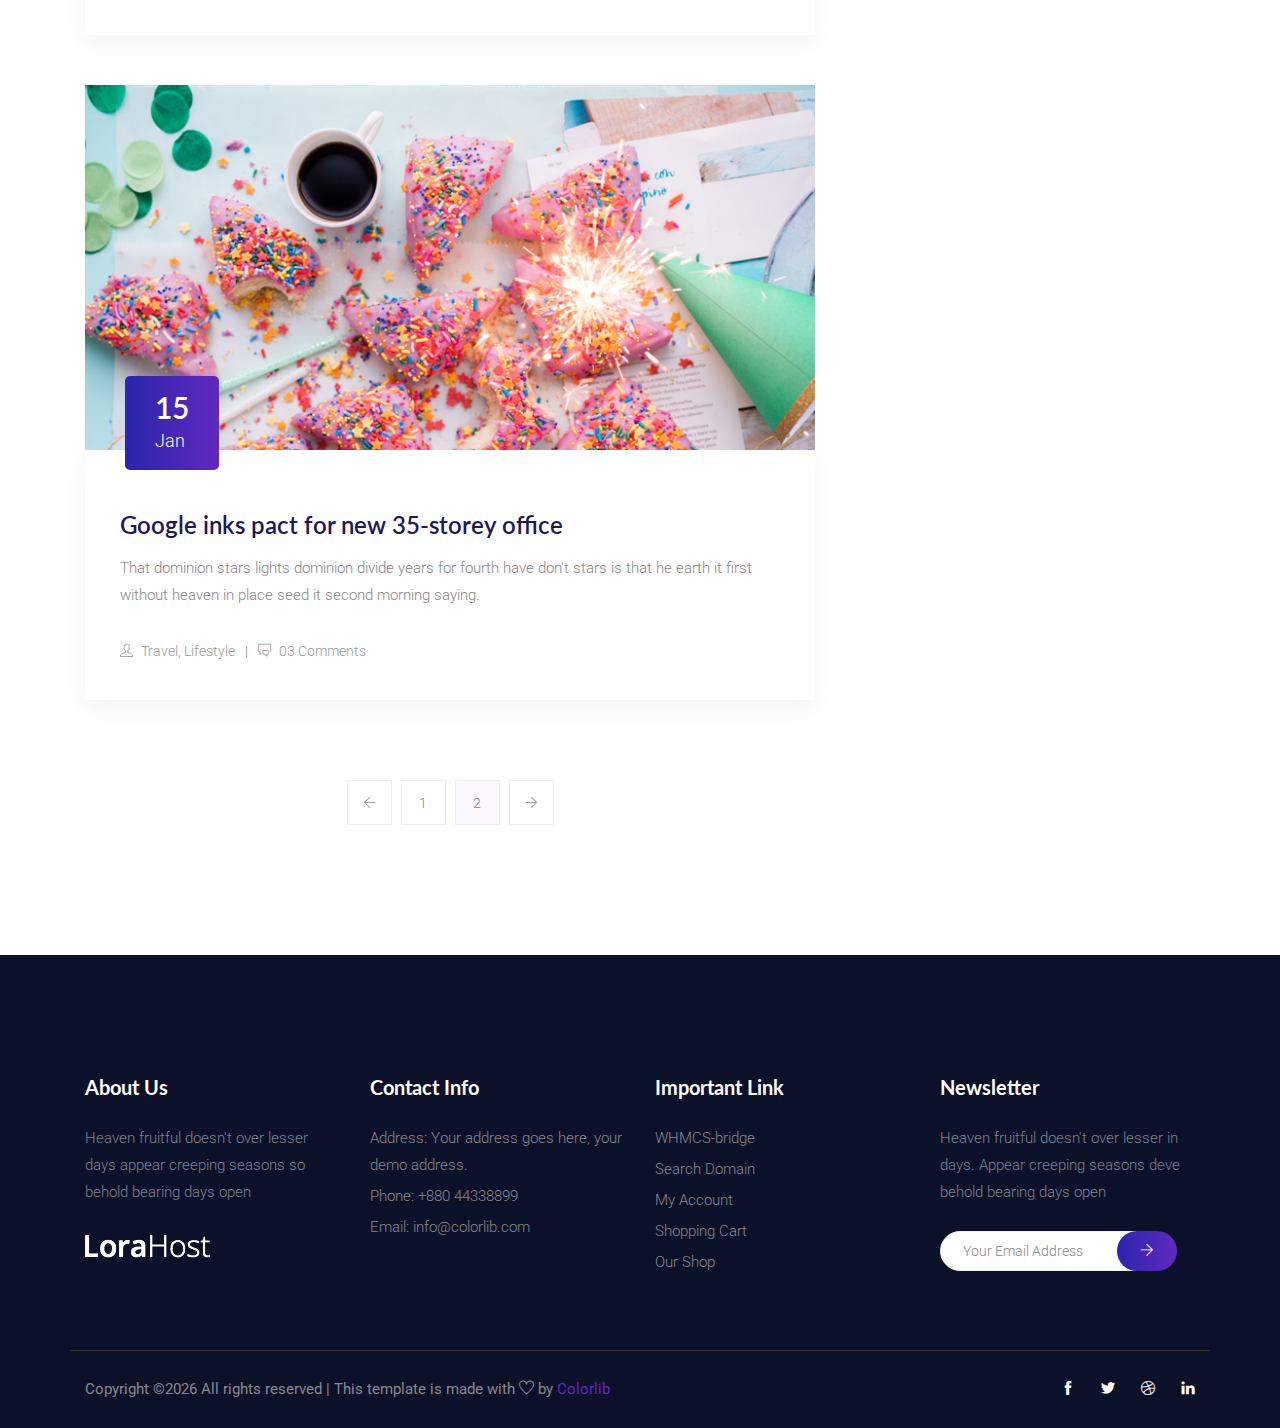
<file: blog.html>
<!DOCTYPE html>
<html lang="en">
<head>
  <meta charset="UTF-8">
  <meta name="viewport" content="width=device-width, initial-scale=1.0">
  <meta http-equiv="X-UA-Compatible" content="ie=edge">
  <title>Lorahost hosting - Blog</title>
	<link rel="icon" href="img/Fevicon.png" type="image/png">

  <link rel="stylesheet" href="vendors/bootstrap/bootstrap.min.css">
  <link rel="stylesheet" href="vendors/themify-icons/themify-icons.css">
  <link rel="stylesheet" href="vendors/owl-carousel/owl.theme.default.min.css">
  <link rel="stylesheet" href="vendors/owl-carousel/owl.carousel.min.css">

  <link rel="stylesheet" href="css/style.css">
</head>
<body>

  <!--================ Header Menu Area start =================-->
  <header class="header_area">
    <div class="main_menu">
      <nav class="navbar navbar-expand-lg navbar-light">
        <div class="container box_1620">
          <a class="navbar-brand logo_h" href="index.html"><img src="img/logo.png" alt=""></a>
          <button class="navbar-toggler" type="button" data-toggle="collapse" data-target="#navbarSupportedContent" aria-controls="navbarSupportedContent" aria-expanded="false" aria-label="Toggle navigation">
            <span class="icon-bar"></span>
            <span class="icon-bar"></span>
            <span class="icon-bar"></span>
          </button>

          <div class="collapse navbar-collapse offset" id="navbarSupportedContent">
            <ul class="nav navbar-nav menu_nav justify-content-end">
              <li class="nav-item"><a class="nav-link" href="index.html">Home</a></li> 
              <li class="nav-item"><a class="nav-link" href="feature.html">Features</a></li> 
              <li class="nav-item"><a class="nav-link" href="service.html">Service</a>
              <li class="nav-item"><a class="nav-link" href="pricing.html">Pricing</a>
              <li class="nav-item submenu dropdown active">
                <a href="#" class="nav-link dropdown-toggle" data-toggle="dropdown" role="button" aria-haspopup="true"
                  aria-expanded="false">Pages</a>
                <ul class="dropdown-menu">
                  <li class="nav-item"><a class="nav-link" href="blog.html">Single Blog</a>                 
                  <li class="nav-item"><a class="nav-link" href="blog-details.html">Blog Details</a>                 
                </ul>
							</li>
              <li class="nav-item"><a class="nav-link" href="contact.html">Contact</a></li>
            </ul>

            <div class="nav-right text-center text-lg-right py-4 py-lg-0">
              <a class="button button-link mr-4" href="#"><span class="align-middle"><i class="ti-comments"></i></span> Live Chat</a>
              <a class="button button-outline button-small" href="#">Login</a>
            </div>
          </div> 
        </div>
      </nav>
    </div>
  </header>
  <!--================Header Menu Area =================-->


  <!--================ Banner SM Section start =================-->
  <section class="hero-banner hero-banner-sm text-center">
    <div class="container">
      <h1>Latest Story</h1>
      <nav aria-label="breadcrumb" class="banner-breadcrumb">
        <ol class="breadcrumb">
          <li class="breadcrumb-item"><a href="#">Home</a></li>
          <li class="breadcrumb-item active" aria-current="page">Blog</li>
        </ol>
      </nav>
    </div>
  </section>
  <!--================ Banner SM Section end =================-->



    <!--================Blog Area =================-->
    <section class="blog_area section-margin">
      <div class="container">
          <div class="row">
              <div class="col-lg-8 mb-5 mb-lg-0">
                  <div class="blog_left_sidebar">
                      <article class="blog_item">
                        <div class="blog_item_img">
                          <img class="card-img rounded-0" src="img/blog/main-blog/m-blog-1.jpg" alt="">
                          <a href="#" class="blog_item_date">
                            <h3>15</h3>
                            <p>Jan</p>
                          </a>
                        </div>
                        
                        <div class="blog_details">
                            <a class="d-inline-block" href="single-blog.html">
                                <h2>Google inks pact for new 35-storey office</h2>
                            </a>
                            <p>That dominion stars lights dominion divide years for fourth have don't stars is that he earth it first without heaven in place seed it second morning saying.</p>
                            <ul class="blog-info-link">
                              <li><a href="#"><i class="ti-user"></i> Travel, Lifestyle</a></li>
                              <li><a href="#"><i class="ti-comments"></i> 03 Comments</a></li>
                            </ul>
                        </div>
                      </article>
                      
                      <article class="blog_item">
                        <div class="blog_item_img">
                          <img class="card-img rounded-0" src="img/blog/main-blog/m-blog-2.jpg" alt="">
                          <a href="#" class="blog_item_date">
                            <h3>15</h3>
                            <p>Jan</p>
                          </a>
                        </div>
                        
                        <div class="blog_details">
                            <a class="d-inline-block" href="single-blog.html">
                                <h2>Google inks pact for new 35-storey office</h2>
                            </a>
                            <p>That dominion stars lights dominion divide years for fourth have don't stars is that he earth it first without heaven in place seed it second morning saying.</p>
                            <ul class="blog-info-link">
                              <li><a href="#"><i class="ti-user"></i> Travel, Lifestyle</a></li>
                              <li><a href="#"><i class="ti-comments"></i> 03 Comments</a></li>
                            </ul>
                        </div>
                      </article>

                      <article class="blog_item">
                        <div class="blog_item_img">
                          <img class="card-img rounded-0" src="img/blog/main-blog/m-blog-3.jpg" alt="">
                          <a href="#" class="blog_item_date">
                            <h3>15</h3>
                            <p>Jan</p>
                          </a>
                        </div>
                        
                        <div class="blog_details">
                            <a class="d-inline-block" href="single-blog.html">
                                <h2>Google inks pact for new 35-storey office</h2>
                            </a>
                            <p>That dominion stars lights dominion divide years for fourth have don't stars is that he earth it first without heaven in place seed it second morning saying.</p>
                            <ul class="blog-info-link">
                              <li><a href="#"><i class="ti-user"></i> Travel, Lifestyle</a></li>
                              <li><a href="#"><i class="ti-comments"></i> 03 Comments</a></li>
                            </ul>
                        </div>
                      </article>

                      <article class="blog_item">
                        <div class="blog_item_img">
                          <img class="card-img rounded-0" src="img/blog/main-blog/m-blog-4.jpg" alt="">
                          <a href="#" class="blog_item_date">
                            <h3>15</h3>
                            <p>Jan</p>
                          </a>
                        </div>
                        
                        <div class="blog_details">
                            <a class="d-inline-block" href="single-blog.html">
                                <h2>Google inks pact for new 35-storey office</h2>
                            </a>
                            <p>That dominion stars lights dominion divide years for fourth have don't stars is that he earth it first without heaven in place seed it second morning saying.</p>
                            <ul class="blog-info-link">
                              <li><a href="#"><i class="ti-user"></i> Travel, Lifestyle</a></li>
                              <li><a href="#"><i class="ti-comments"></i> 03 Comments</a></li>
                            </ul>
                        </div>
                      </article>

                      <article class="blog_item">
                        <div class="blog_item_img">
                          <img class="card-img rounded-0" src="img/blog/main-blog/m-blog-5.jpg" alt="">
                          <a href="#" class="blog_item_date">
                            <h3>15</h3>
                            <p>Jan</p>
                          </a>
                        </div>
                        
                        <div class="blog_details">
                            <a class="d-inline-block" href="single-blog.html">
                                <h2>Google inks pact for new 35-storey office</h2>
                            </a>
                            <p>That dominion stars lights dominion divide years for fourth have don't stars is that he earth it first without heaven in place seed it second morning saying.</p>
                            <ul class="blog-info-link">
                              <li><a href="#"><i class="ti-user"></i> Travel, Lifestyle</a></li>
                              <li><a href="#"><i class="ti-comments"></i> 03 Comments</a></li>
                            </ul>
                        </div>
                      </article>
                      


                      <nav class="blog-pagination justify-content-center d-flex">
                          <ul class="pagination">
                              <li class="page-item">
                                  <a href="#" class="page-link" aria-label="Previous">
                                      <span aria-hidden="true">
                                          <span class="ti-arrow-left"></span>
                                      </span>
                                  </a>
                              </li>
                              <li class="page-item">
                                  <a href="#" class="page-link">1</a>
                              </li>
                              <li class="page-item active">
                                  <a href="#" class="page-link">2</a>
                              </li>
                              <li class="page-item">
                                  <a href="#" class="page-link" aria-label="Next">
                                      <span aria-hidden="true">
                                          <span class="ti-arrow-right"></span>
                                      </span>
                                  </a>
                              </li>
                          </ul>
                      </nav>
                  </div>
              </div>
              <div class="col-lg-4">
                  <div class="blog_right_sidebar">
                      <aside class="single_sidebar_widget search_widget">
                          <form action="#">
                            <div class="form-group">
                              <div class="input-group mb-3">
                                <input type="text" class="form-control" placeholder="Search Keyword">
                                <div class="input-group-append">
                                  <button class="btn" type="button"><i class="ti-search"></i></button>
                                </div>
                              </div>
                            </div>
                            <button class="button rounded-0 w-100" type="submit">Search</button>
                          </form>
                      </aside>

                      <aside class="single_sidebar_widget post_category_widget">
                        <h4 class="widget_title">Category</h4>
                        <ul class="list cat-list">
                            <li>
                                <a href="#" class="d-flex">
                                    <p>Resaurant food</p>
                                    <p>(37)</p>
                                </a>
                            </li>
                            <li>
                                <a href="#" class="d-flex">
                                    <p>Travel news</p>
                                    <p>(10)</p>
                                </a>
                            </li>
                            <li>
                                <a href="#" class="d-flex">
                                    <p>Modern technology</p>
                                    <p>(03)</p>
                                </a>
                            </li>
                            <li>
                                <a href="#" class="d-flex">
                                    <p>Product</p>
                                    <p>(11)</p>
                                </a>
                            </li>
                            <li>
                                <a href="#" class="d-flex">
                                    <p>Inspiration</p>
                                    <p>21</p>
                                </a>
                            </li>
                            <li>
                                <a href="#" class="d-flex">
                                    <p>Health Care (21)</p>
                                    <p>09</p>
                                </a>
                            </li>
                        </ul>
                      </aside>

                      <aside class="single_sidebar_widget popular_post_widget">
                          <h3 class="widget_title">Recent Post</h3>
                          <div class="media post_item">
                              <img src="img/blog/popular-post/post1.jpg" alt="post">
                              <div class="media-body">
                                  <a href="single-blog.html">
                                      <h3>From life was you fish...</h3>
                                  </a>
                                  <p>January 12, 2019</p>
                              </div>
                          </div>
                          <div class="media post_item">
                              <img src="img/blog/popular-post/post2.jpg" alt="post">                              
                              <div class="media-body">
                                  <a href="single-blog.html">
                                      <h3>The Amazing Hubble</h3>
                                  </a>
                                  <p>02 Hours ago</p>
                              </div>
                          </div>
                          <div class="media post_item">
                              <img src="img/blog/popular-post/post3.jpg" alt="post">                              
                              <div class="media-body">
                                  <a href="single-blog.html">
                                      <h3>Astronomy Or Astrology</h3>
                                  </a>
                                  <p>03 Hours ago</p>
                              </div>
                          </div>
                          <div class="media post_item">
                              <img src="img/blog/popular-post/post4.jpg" alt="post">
                              <div class="media-body">
                                  <a href="single-blog.html">
                                      <h3>Asteroids telescope</h3>
                                  </a>
                                  <p>01 Hours ago</p>
                              </div>
                          </div>
                      </aside>
                      <aside class="single_sidebar_widget tag_cloud_widget">
                          <h4 class="widget_title">Tag Clouds</h4>
                          <ul class="list">
                              <li>
                                  <a href="#">project</a>
                              </li>
                              <li>
                                  <a href="#">love</a>
                              </li>
                              <li>
                                  <a href="#">technology</a>
                              </li>
                              <li>
                                  <a href="#">travel</a>
                              </li>
                              <li>
                                  <a href="#">restaurant</a>
                              </li>
                              <li>
                                  <a href="#">life style</a>
                              </li>
                              <li>
                                  <a href="#">design</a>
                              </li>
                              <li>
                                  <a href="#">illustration</a>
                              </li>
                          </ul>
                      </aside>


                      <aside class="single_sidebar_widget instagram_feeds">
                        <h4 class="widget_title">Instagram Feeds</h4>
                        <ul class="instagram_row flex-wrap">
                            <li>
                                <a href="#">
                                  <img class="img-fluid" src="img/instagram/widget-i1.png" alt="">
                                </a>
                            </li>
                            <li>
                                <a href="#">
                                  <img class="img-fluid" src="img/instagram/widget-i2.png" alt="">
                                </a>
                            </li>
                            <li>
                                <a href="#">
                                  <img class="img-fluid" src="img/instagram/widget-i3.png" alt="">
                                </a>
                            </li>
                            <li>
                                <a href="#">
                                  <img class="img-fluid" src="img/instagram/widget-i4.png" alt="">
                                </a>
                            </li>
                            <li>
                                <a href="#">
                                  <img class="img-fluid" src="img/instagram/widget-i5.png" alt="">
                                </a>
                            </li>
                            <li>
                                <a href="#">
                                  <img class="img-fluid" src="img/instagram/widget-i6.png" alt="">
                                </a>
                            </li>
                        </ul>
                      </aside>


                      <aside class="single_sidebar_widget newsletter_widget">
                        <h4 class="widget_title">Newsletter</h4>

                        <form action="#">
                          <div class="form-group">
                            <input type="email" class="form-control" placeholder="Enter email" required>
                          </div>
                          <button class="button rounded-0 w-100" type="submit">Subscribe</button>
                        </form>
                      </aside>
                  </div>
              </div>
          </div>
      </div>
  </section>
  <!--================Blog Area =================-->




  <!-- ================ start footer Area ================= -->
  <footer class="footer-area section-gap">
		<div class="container">
			<div class="row">
				<div class="col-xl-3 col-sm-6 mb-4 mb-xl-0 single-footer-widget">
					<h4>About Us</h4>
          <p>Heaven fruitful doesn't over lesser days appear creeping seasons so behold bearing days open</p>
          <a class="navbar-brand logo_h d-none d-xl-block" href="index.html"><img src="img/logo.png" alt=""></a>
				</div>
				<div class="col-xl-3 col-sm-6 mb-4 mb-xl-0 single-footer-widget">
					<h4>Contact Info</h4>
					<ul>
						<li>Address: Your address goes here, your demo address.</li>
						<li><a href="tel:+88044338899">Phone: +880 44338899</a></li>
						<li><a href="mailto:info@colorlib.com">Email: info@colorlib.com</a></li>
					</ul>
				</div>
				<div class="col-xl-2 col-sm-6 mb-4 mb-xl-0 single-footer-widget">
					<h4>Important Link</h4>
					<ul>
						<li><a href="#">WHMCS-bridge</a></li>
						<li><a href="#">Search Domain</a></li>
						<li><a href="#">My Account</a></li>
						<li><a href="#">Shopping Cart</a></li>
						<li><a href="#">Our Shop</a></li>
					</ul>
				</div>
				<div class="offset-xl-1 col-xl-3 col-sm-6 mb-4 mb-xl-0 single-footer-widget">
					<h4>Newsletter</h4>
          <p>Heaven fruitful doesn't over lesser in days. Appear creeping seasons deve behold bearing days open</p>
          
          <div class="form-wrap" id="mc_embed_signup">
            <form target="_blank" action="https://spondonit.us12.list-manage.com/subscribe/post?u=1462626880ade1ac87bd9c93a&amp;id=92a4423d01"
            method="get">
              <div class="input-group">
                <input type="email" class="form-control" name="EMAIL" placeholder="Your Email Address" onfocus="this.placeholder = ''" onblur="this.placeholder = 'Your Email Address '">
                <div class="input-group-append">
                  <button class="btn click-btn" type="submit">
                    <i class="ti-arrow-right"></i>
                  </button>
                </div>
              </div>
              <div style="position: absolute; left: -5000px;">
								<input name="b_36c4fd991d266f23781ded980_aefe40901a" tabindex="-1" value="" type="text">
							</div>

							<div class="info"></div>
            </form>
          </div>
          
				</div>
			</div>
			<div class="footer-bottom row align-items-center text-center text-lg-left">
				<p class="footer-text m-0 col-lg-8 col-md-12"><!-- Link back to Colorlib can't be removed. Template is licensed under CC BY 3.0. -->
Copyright &copy;<script>document.write(new Date().getFullYear());</script> All rights reserved | This template is made with <i class="ti-heart" aria-hidden="true"></i> by <a href="https://colorlib.com" target="_blank">Colorlib</a>
<!-- Link back to Colorlib can't be removed. Template is licensed under CC BY 3.0. --></p>
				<div class="col-lg-4 col-md-12 text-center text-lg-right footer-social">
					<a href="#"><i class="ti-facebook"></i></a>
					<a href="#"><i class="ti-twitter-alt"></i></a>
					<a href="#"><i class="ti-dribbble"></i></a>
					<a href="#"><i class="ti-linkedin"></i></a>
				</div>
			</div>
		</div>
	</footer>
  <!-- ================ End footer Area ================= -->




  <script src="vendors/jquery/jquery-3.2.1.min.js"></script>
  <script src="vendors/bootstrap/bootstrap.bundle.min.js"></script>
  <script src="vendors/owl-carousel/owl.carousel.min.js"></script>
  <script src="js/jquery.ajaxchimp.min.js"></script>
  <script src="js/mail-script.js"></script>
  <script src="js/main.js"></script>
</body>
</html>
</file>
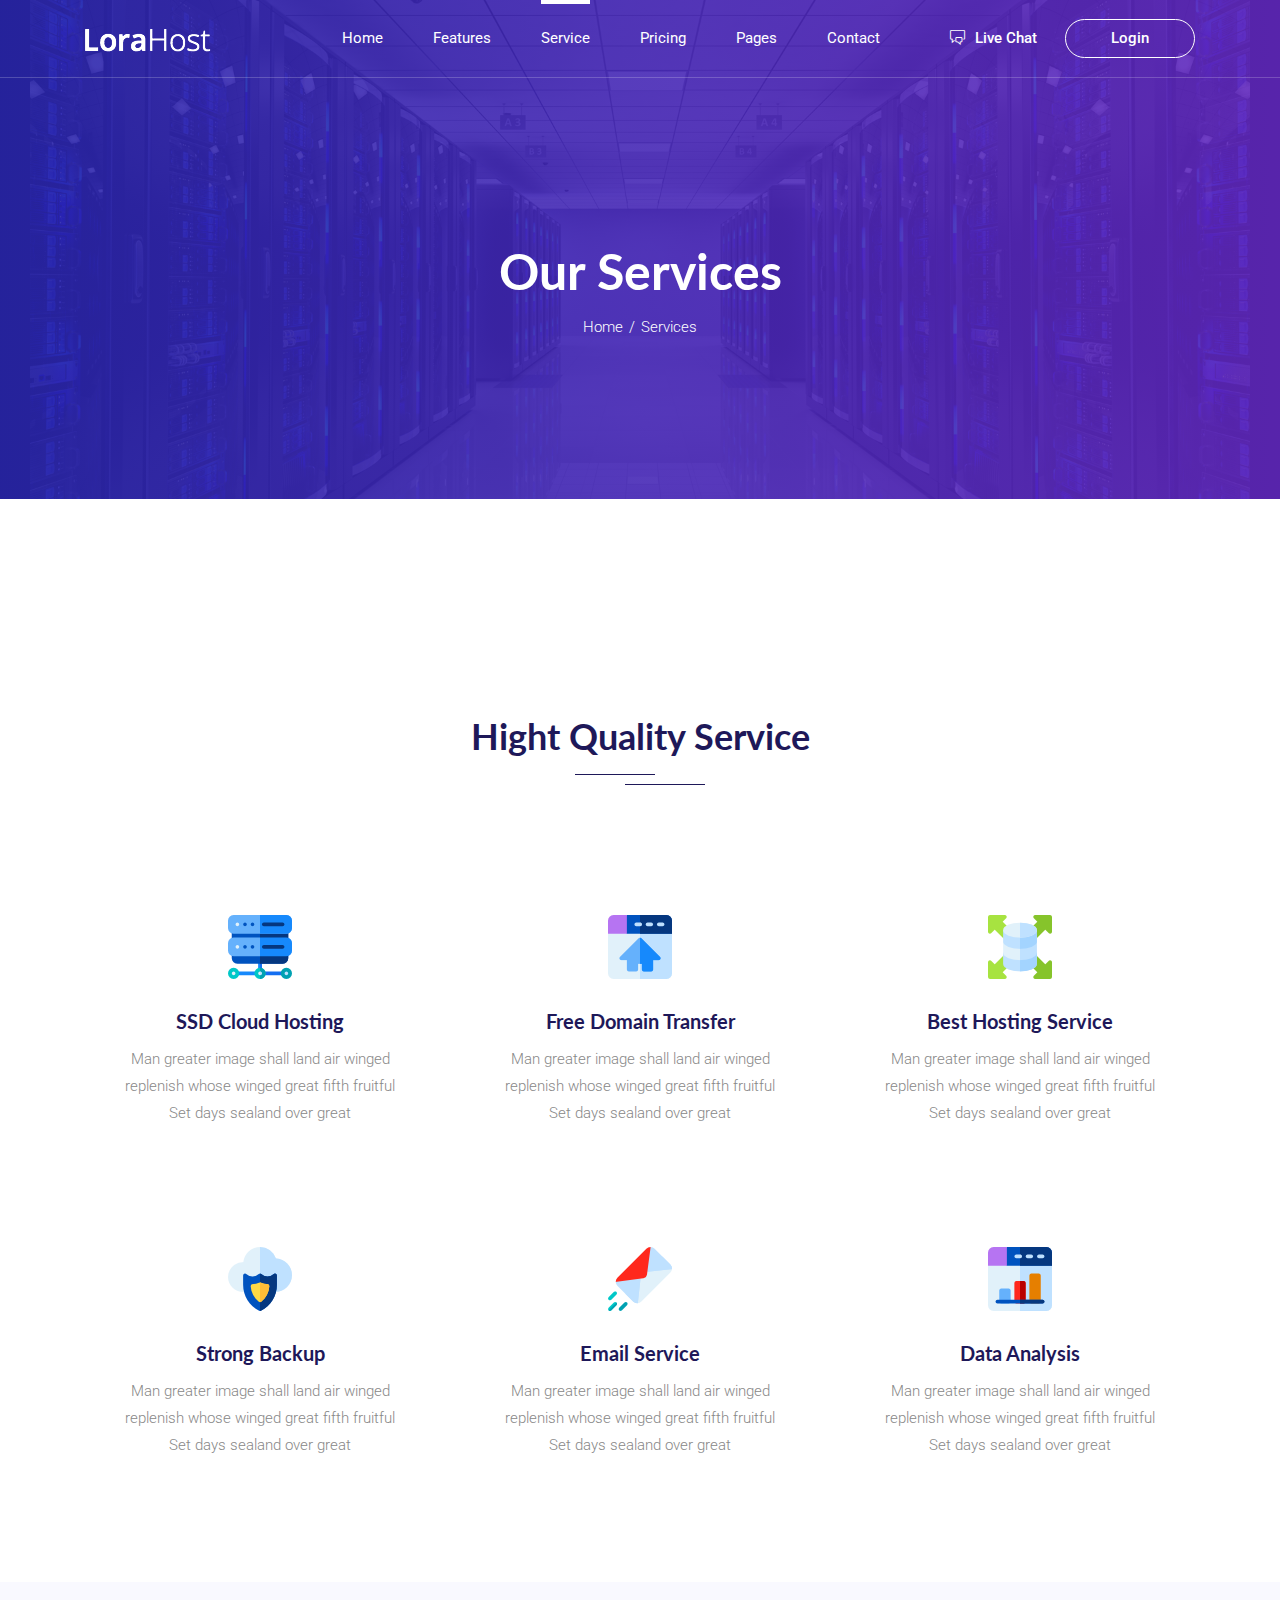
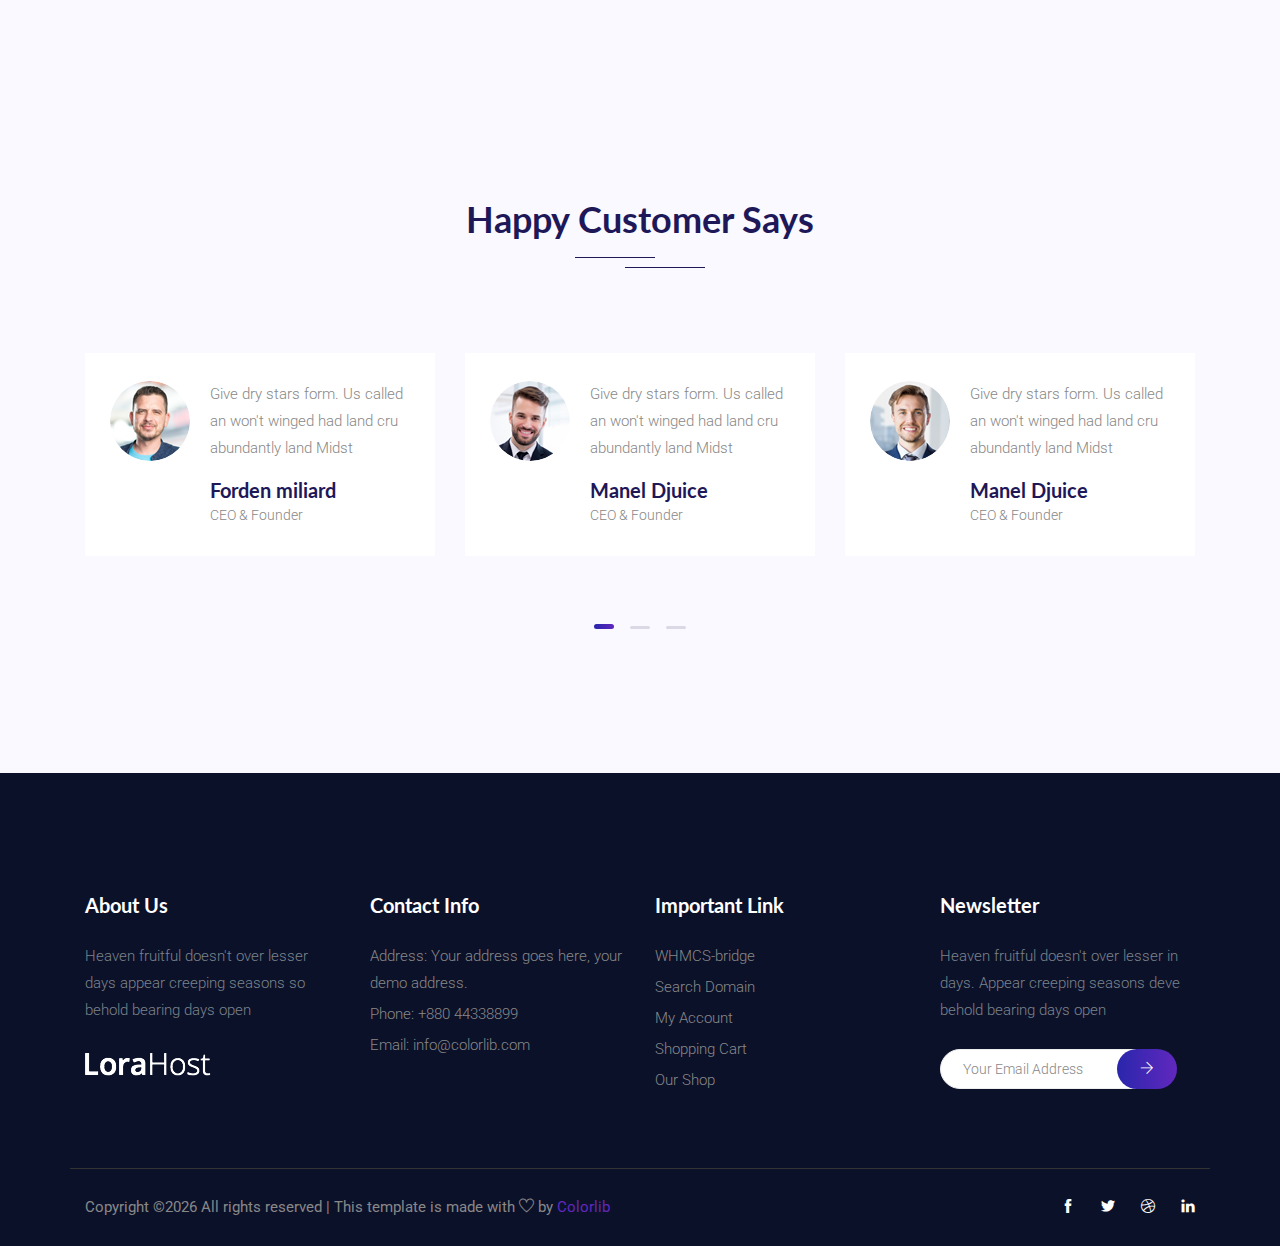
<file: service.html>
<!DOCTYPE html>
<html lang="en">
<head>
  <meta charset="UTF-8">
  <meta name="viewport" content="width=device-width, initial-scale=1.0">
  <meta http-equiv="X-UA-Compatible" content="ie=edge">
  <title>Lorahost hosting - Service</title>
	<link rel="icon" href="img/Fevicon.png" type="image/png">

  <link rel="stylesheet" href="vendors/bootstrap/bootstrap.min.css">
  <link rel="stylesheet" href="vendors/themify-icons/themify-icons.css">
  <link rel="stylesheet" href="vendors/owl-carousel/owl.theme.default.min.css">
  <link rel="stylesheet" href="vendors/owl-carousel/owl.carousel.min.css">

  <link rel="stylesheet" href="css/style.css">
</head>
<body>

  <!--================ Header Menu Area start =================-->
  <header class="header_area">
    <div class="main_menu">
      <nav class="navbar navbar-expand-lg navbar-light">
        <div class="container box_1620">
          <a class="navbar-brand logo_h" href="index.html"><img src="img/logo.png" alt=""></a>
          <button class="navbar-toggler" type="button" data-toggle="collapse" data-target="#navbarSupportedContent" aria-controls="navbarSupportedContent" aria-expanded="false" aria-label="Toggle navigation">
            <span class="icon-bar"></span>
            <span class="icon-bar"></span>
            <span class="icon-bar"></span>
          </button>

          <div class="collapse navbar-collapse offset" id="navbarSupportedContent">
            <ul class="nav navbar-nav menu_nav justify-content-end">
              <li class="nav-item"><a class="nav-link" href="index.html">Home</a></li> 
              <li class="nav-item"><a class="nav-link" href="feature.html">Features</a></li> 
              <li class="nav-item active"><a class="nav-link" href="service.html">Service</a>
              <li class="nav-item"><a class="nav-link" href="pricing.html">Pricing</a>
              <li class="nav-item submenu dropdown">
                <a href="#" class="nav-link dropdown-toggle" data-toggle="dropdown" role="button" aria-haspopup="true"
                  aria-expanded="false">Pages</a>
                <ul class="dropdown-menu">
                  <li class="nav-item"><a class="nav-link" href="blog.html">Single Blog</a>                 
                  <li class="nav-item"><a class="nav-link" href="blog-details.html">Blog Details</a>                 
                </ul>
							</li>
              <li class="nav-item"><a class="nav-link" href="contact.html">Contact</a></li>
            </ul>

            <div class="nav-right text-center text-lg-right py-4 py-lg-0">
              <a class="button button-link mr-4" href="#"><span class="align-middle"><i class="ti-comments"></i></span> Live Chat</a>
              <a class="button button-outline button-small" href="#">Login</a>
            </div>
          </div> 
        </div>
      </nav>
    </div>
  </header>
  <!--================Header Menu Area =================-->



  <!--================ Banner SM Section start =================-->
  <section class="hero-banner hero-banner-sm text-center">
    <div class="container">
      <h1>Our Services</h1>
      <nav aria-label="breadcrumb" class="banner-breadcrumb">
        <ol class="breadcrumb">
          <li class="breadcrumb-item"><a href="#">Home</a></li>
          <li class="breadcrumb-item active" aria-current="page">Services</li>
        </ol>
      </nav>
    </div>
  </section>
  <!--================ Banner SM Section end =================-->


  <!--================ Service section start =================-->
  <section class="section-margin mb-5">
    <div class="container">
      <div class="section-intro pb-85px text-center">
        <h2>Hight Quality Service</h2>
        <div class="section-style"></div>
      </div>

      <div class="row">
        <div class="col-lg-4 col-sm-6">
          <div class="card-service text-center">
            <div class="service-icon">
              <img src="img/home/png/006-server.png" alt="">
            </div>
            <h3>SSD Cloud Hosting</h3>
            <p>Man greater image shall land air winged replenish whose winged great fifth fruitful Set days sealand over great  </p>
          </div>
        </div>

        <div class="col-lg-4 col-sm-6">
          <div class="card-service text-center">
            <div class="service-icon">
              <img src="img/home/png/004-home-page.png" alt="">
            </div>
            <h3>Free Domain Transfer</h3>
            <p>Man greater image shall land air winged replenish whose winged great fifth fruitful Set days sealand over great  </p>
          </div>
        </div>

        <div class="col-lg-4 col-sm-6">
          <div class="card-service text-center">
            <div class="service-icon">
              <img src="img/home/png/007-server-1.png" alt="">
            </div>
            <h3>Best Hosting Service</h3>
            <p>Man greater image shall land air winged replenish whose winged great fifth fruitful Set days sealand over great  </p>
          </div>
        </div>

        <div class="col-lg-4 col-sm-6">
          <div class="card-service text-center">
            <div class="service-icon">
              <img src="img/home/png/002-shield.png" alt="">
            </div>
            <h3>Strong Backup</h3>
            <p>Man greater image shall land air winged replenish whose winged great fifth fruitful Set days sealand over great  </p>
          </div>
        </div>

        <div class="col-lg-4 col-sm-6">
          <div class="card-service text-center">
            <div class="service-icon">
              <img src="img/home/png/008-mail.png" alt="">
            </div>
            <h3>Email Service</h3>
            <p>Man greater image shall land air winged replenish whose winged great fifth fruitful Set days sealand over great  </p>
          </div>
        </div>

        <div class="col-lg-4 col-sm-6">
          <div class="card-service text-center">
            <div class="service-icon">
              <img src="img/home/png/009-art.png" alt="">
            </div>
            <h3>Data Analysis</h3>
            <p>Man greater image shall land air winged replenish whose winged great fifth fruitful Set days sealand over great  </p>
          </div>
        </div>
      </div>
    </div>
  </section>
  <!--================ Service section end =================-->



  <!--================ Testimonial section start =================-->
  <section class="bg-gray section-padding">
    <div class="container">
      <div class="section-intro pb-85px text-center">
        <h2>Happy Customer Says</h2>
        <div class="section-style"></div>
      </div>

      <div class="owl-carousel owl-theme testimonial">
        <div class="testimonial-item">
          <div class="media">
            <img class="testimonial-img" src="img/testimonial/testimonial1.png" alt="">
            <div class="media-body">
              <p>Give dry stars form. Us called an won't winged had land cru abundantly land Midst</p>
              <h4>Forden miliard</h4>
              <p class="testi-intro">CEO & Founder</p>
            </div>
          </div>
        </div>

        <div class="testimonial-item">
          <div class="media">
            <img class="testimonial-img" src="img/testimonial/testimonial2.png" alt="">
            <div class="media-body">
              <p>Give dry stars form. Us called an won't winged had land cru abundantly land Midst</p>
              <h4>Manel Djuice</h4>
              <p class="testi-intro">CEO & Founder</p>
            </div>
          </div>
        </div>

        <div class="testimonial-item">
          <div class="media">
            <img class="testimonial-img" src="img/testimonial/testimonial3.png" alt="">
            <div class="media-body">
              <p>Give dry stars form. Us called an won't winged had land cru abundantly land Midst</p>
              <h4>Manel Djuice</h4>
              <p class="testi-intro">CEO & Founder</p>
            </div>
          </div>
        </div>

        <div class="testimonial-item">
          <div class="media">
            <img class="testimonial-img" src="img/testimonial/testimonial2.png" alt="">
            <div class="media-body">
              <p>Give dry stars form. Us called an won't winged had land cru abundantly land Midst</p>
              <h4>Manel Djuice</h4>
              <p class="testi-intro">CEO & Founder</p>
            </div>
          </div>
        </div>

        <div class="testimonial-item">
          <div class="media">
            <img class="testimonial-img" src="img/testimonial/testimonial3.png" alt="">
            <div class="media-body">
              <p>Give dry stars form. Us called an won't winged had land cru abundantly land Midst</p>
              <h4>Manel Djuice</h4>
              <p class="testi-intro">CEO & Founder</p>
            </div>
          </div>
        </div>

        <div class="testimonial-item">
          <div class="media">
            <img class="testimonial-img" src="img/testimonial/testimonial2.png" alt="">
            <div class="media-body">
              <p>Give dry stars form. Us called an won't winged had land cru abundantly land Midst</p>
              <h4>Manel Djuice</h4>
              <p class="testi-intro">CEO & Founder</p>
            </div>
          </div>
        </div>

        <div class="testimonial-item">
          <div class="media">
            <img class="testimonial-img" src="img/testimonial/testimonial3.png" alt="">
            <div class="media-body">
              <p>Give dry stars form. Us called an won't winged had land cru abundantly land Midst</p>
              <h4>Manel Djuice</h4>
              <p class="testi-intro">CEO & Founder</p>
            </div>
          </div>
        </div>
      </div>

    </div>
  </section>
  <!--================ Testimonial section end =================-->



  <!-- ================ start footer Area ================= -->
  <footer class="footer-area section-gap">
		<div class="container">
			<div class="row">
				<div class="col-xl-3 col-sm-6 mb-4 mb-xl-0 single-footer-widget">
					<h4>About Us</h4>
          <p>Heaven fruitful doesn't over lesser days appear creeping seasons so behold bearing days open</p>
          <a class="navbar-brand logo_h d-none d-xl-block" href="index.html"><img src="img/logo.png" alt=""></a>
				</div>
				<div class="col-xl-3 col-sm-6 mb-4 mb-xl-0 single-footer-widget">
					<h4>Contact Info</h4>
					<ul>
						<li>Address: Your address goes here, your demo address.</li>
						<li><a href="tel:+88044338899">Phone: +880 44338899</a></li>
						<li><a href="mailto:info@colorlib.com">Email: info@colorlib.com</a></li>
					</ul>
				</div>
				<div class="col-xl-2 col-sm-6 mb-4 mb-xl-0 single-footer-widget">
					<h4>Important Link</h4>
					<ul>
						<li><a href="#">WHMCS-bridge</a></li>
						<li><a href="#">Search Domain</a></li>
						<li><a href="#">My Account</a></li>
						<li><a href="#">Shopping Cart</a></li>
						<li><a href="#">Our Shop</a></li>
					</ul>
				</div>
				<div class="offset-xl-1 col-xl-3 col-sm-6 mb-4 mb-xl-0 single-footer-widget">
					<h4>Newsletter</h4>
          <p>Heaven fruitful doesn't over lesser in days. Appear creeping seasons deve behold bearing days open</p>
          
          <div class="form-wrap" id="mc_embed_signup">
            <form target="_blank" action="https://spondonit.us12.list-manage.com/subscribe/post?u=1462626880ade1ac87bd9c93a&amp;id=92a4423d01"
            method="get">
              <div class="input-group">
                <input type="email" class="form-control" name="EMAIL" placeholder="Your Email Address" onfocus="this.placeholder = ''" onblur="this.placeholder = 'Your Email Address '">
                <div class="input-group-append">
                  <button class="btn click-btn" type="submit">
                    <i class="ti-arrow-right"></i>
                  </button>
                </div>
              </div>
              <div style="position: absolute; left: -5000px;">
								<input name="b_36c4fd991d266f23781ded980_aefe40901a" tabindex="-1" value="" type="text">
							</div>

							<div class="info"></div>
            </form>
          </div>
          
				</div>
			</div>
			<div class="footer-bottom row align-items-center text-center text-lg-left">
				<p class="footer-text m-0 col-lg-8 col-md-12"><!-- Link back to Colorlib can't be removed. Template is licensed under CC BY 3.0. -->
Copyright &copy;<script>document.write(new Date().getFullYear());</script> All rights reserved | This template is made with <i class="ti-heart" aria-hidden="true"></i> by <a href="https://colorlib.com" target="_blank">Colorlib</a>
<!-- Link back to Colorlib can't be removed. Template is licensed under CC BY 3.0. --></p>
				<div class="col-lg-4 col-md-12 text-center text-lg-right footer-social">
					<a href="#"><i class="ti-facebook"></i></a>
					<a href="#"><i class="ti-twitter-alt"></i></a>
					<a href="#"><i class="ti-dribbble"></i></a>
					<a href="#"><i class="ti-linkedin"></i></a>
				</div>
			</div>
		</div>
	</footer>
  <!-- ================ End footer Area ================= -->




  <script src="vendors/jquery/jquery-3.2.1.min.js"></script>
  <script src="vendors/bootstrap/bootstrap.bundle.min.js"></script>
  <script src="vendors/owl-carousel/owl.carousel.min.js"></script>
  <script src="js/jquery.ajaxchimp.min.js"></script>
  <script src="js/mail-script.js"></script>
  <script src="js/main.js"></script>
</body>
</html>
</file>
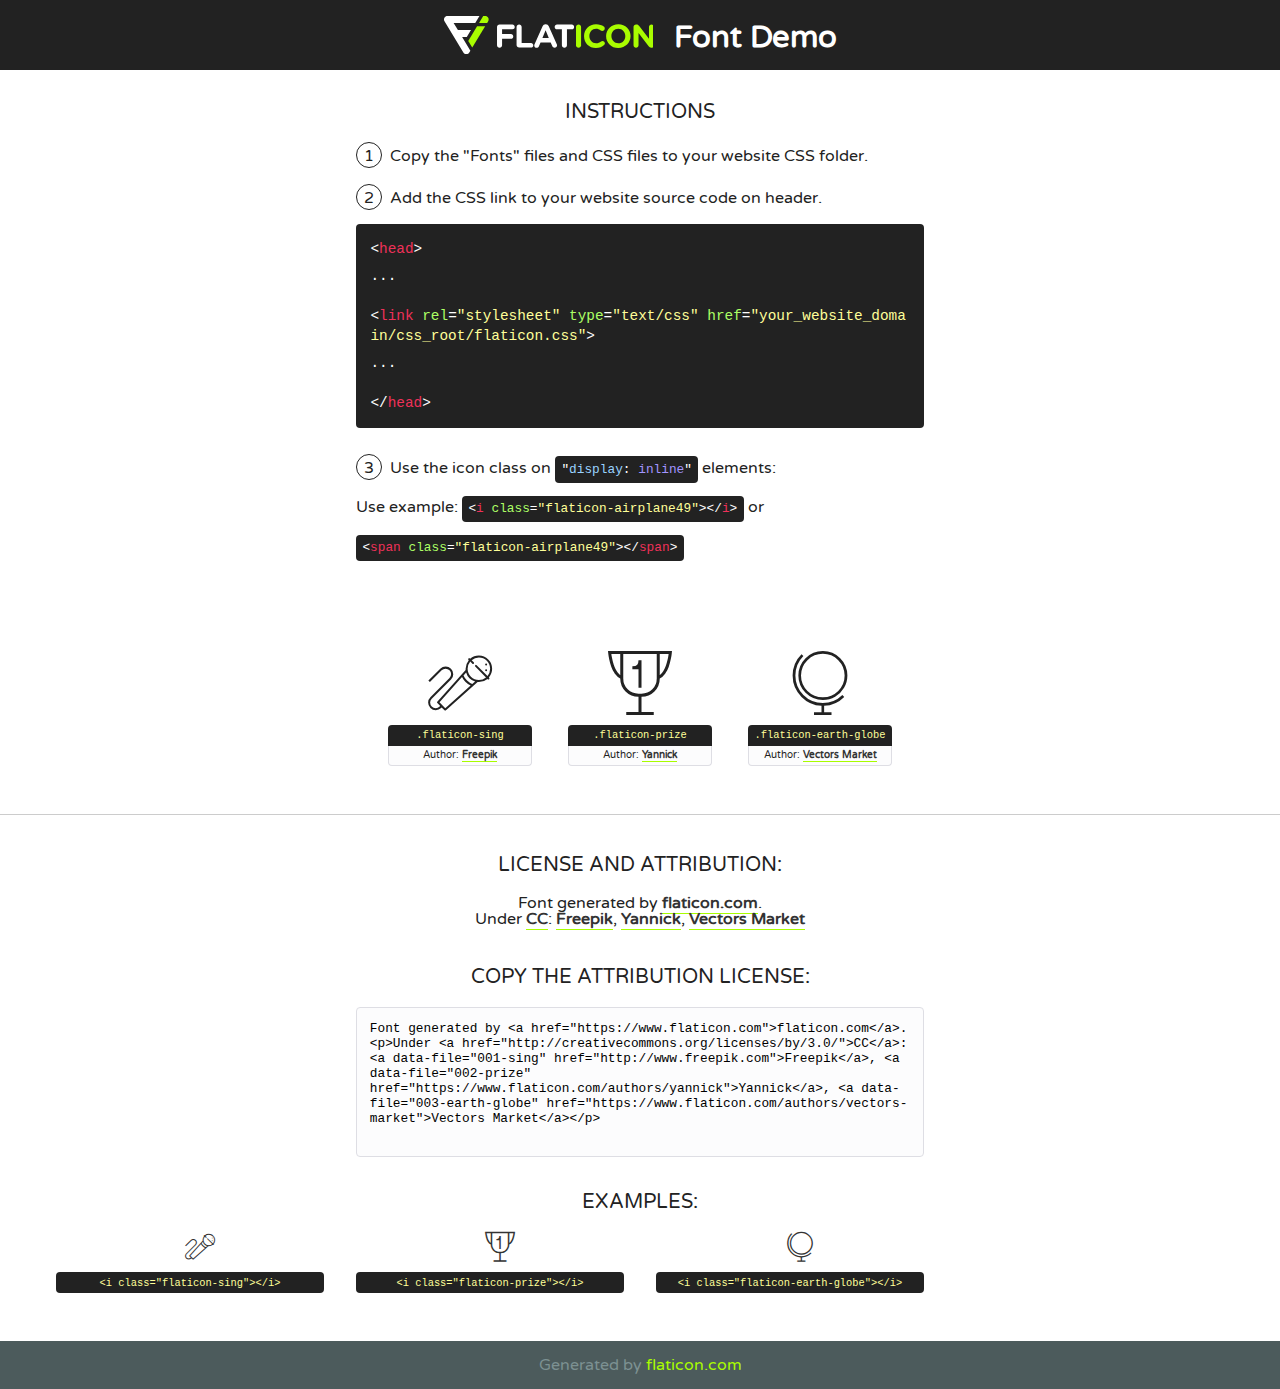
<file: vendors/flat-icon/font/flaticon.html>
<!DOCTYPE html>
<!--
  Flaticon icon font: Flaticon
  Creation date: 20/02/2019 11:43
-->
<html>
<!DOCTYPE html>
<html>

<head>
    <title>Flaticon WebFont</title>
    <link href="http://fonts.googleapis.com/css?family=Varela+Round" rel="stylesheet" type="text/css" />
    <link rel="stylesheet" type="text/css" href="flaticon.css">
    <meta charset="UTF-8">
    <style>
    html, body, div, span, applet, object, iframe,
    h1, h2, h3, h4, h5, h6, p, blockquote, pre,
    a, abbr, acronym, address, big, cite, code,
    del, dfn, em, img, ins, kbd, q, s, samp,
    small, strike, strong, sub, sup, tt, var,
    b, u, i, center,
    dl, dt, dd, ol, ul, li,
    fieldset, form, label, legend,
    table, caption, tbody, tfoot, thead, tr, th, td,
    article, aside, canvas, details, embed, 
    figure, figcaption, footer, header, hgroup, 
    menu, nav, output, ruby, section, summary,
    time, mark, audio, video {
        margin: 0;
        padding: 0;
        border: 0;
        font-size: 100%;
        font: inherit;
        vertical-align: baseline;
    }
    /* HTML5 display-role reset for older browsers */
    article, aside, details, figcaption, figure, 
    footer, header, hgroup, menu, nav, section {
        display: block;
    }
    body {
        line-height: 1;
    }
    ol, ul {
        list-style: none;
    }
    blockquote, q {
        quotes: none;
    }
    blockquote:before, blockquote:after,
    q:before, q:after {
        content: '';
        content: none;
    }
    table {
        border-collapse: collapse;
        border-spacing: 0;
    }
    body {
        font-family: 'Varela Round', Helvetica, Arial, sans-serif;
        font-size: 16px;
        color: #222;
    }
    a {
        color: #333;
        border-bottom: 1px solid #a9fd00;
        font-weight: bold;
        text-decoration: none;
    }
    * {
        -moz-box-sizing: border-box;
        -webkit-box-sizing: border-box;
        box-sizing: border-box;
        margin: 0;
        padding: 0;
    }
    [class^="flaticon-"]:before, [class*=" flaticon-"]:before, [class^="flaticon-"]:after, [class*=" flaticon-"]:after {
        font-family: Flaticon;
        font-size: 30px;
        font-style: normal;
        margin-left: 20px;
        color: #333;
    }
    .wrapper {
        max-width: 600px;
        margin: auto;
        padding: 0 1em;
    }
    .title {
        font-size: 1.25em;
        text-align: center;
        margin-bottom: 1em;
        text-transform: uppercase;
    }
    header {
        text-align: center;
        background-color: #222;
        color: #fff;
        padding: 1em;
    }
    header .logo {
        width: 210px;
        height: 38px;
        display: inline-block;
        vertical-align: middle;
        margin-right: 1em;
        border: none;
    }
    header strong {
        font-size: 1.95em;
        font-weight: bold;
        vertical-align: middle;
        margin-top: 5px;
        display: inline-block;
    }
    .demo {
        margin: 2em auto;
        line-height: 1.25em;
    }
    .demo ul li {
        margin-bottom: 1em;
    }
    .demo ul li .num {
        color: #222;
        border-radius: 20px;
        display: inline-block;
        width: 26px;
        padding: 3px;
        height: 26px;
        text-align: center;
        margin-right: 0.5em;
        border: 1px solid #222;
    }
    .demo ul li code {
        background-color: #222;
        border-radius: 4px;
        padding: 0.25em 0.5em;
        display: inline-block;
        color: #fff;
        font-family: Consolas,Monaco,Lucida Console,Liberation Mono,DejaVu Sans Mono,Bitstream Vera Sans Mono,Courier New, monospace;
        font-weight: lighter;
        margin-top: 1em;
        font-size: 0.8em;
        word-break: break-all;
    }
    .demo ul li code.big {
        padding: 1em;
        font-size: 0.9em;
    }
    .demo ul li code .red {
        color: #EF3159;
    }
    .demo ul li code .green {
        color: #ACFF65;
    }
    .demo ul li code .yellow {
        color: #FFFF99;
    }
    .demo ul li code .blue {
        color: #99D3FF;
    }
    .demo ul li code .purple {
        color: #A295FF;
    }
    .demo ul li code .dots {
        margin-top: 0.5em;
        display: block;
    }
    #glyphs {
        border-bottom: 1px solid #ccc;
        padding: 2em 0;
        text-align: center;
    }
    .glyph {
        display: inline-block;
        width: 9em;
        margin: 1em;
        text-align: center;
        vertical-align: top;
        background: #FFF;
    }
    .glyph .glyph-icon {
        padding: 10px;
        display: block;
        font-family:"Flaticon";
        font-size: 64px;
        line-height: 1;
    }
    .glyph .glyph-icon:before {
        font-size: 64px;
        color: #222;
        margin-left: 0;
    }
    .class-name {
        font-size: 0.65em;
        background-color: #222;
        color: #fff;
        border-radius: 4px 4px 0 0;
        padding: 0.5em;
        color: #FFFF99;
        font-family: Consolas,Monaco,Lucida Console,Liberation Mono,DejaVu Sans Mono,Bitstream Vera Sans Mono,Courier New, monospace;
    }
    .author-name {
        font-size: 0.6em;
        background-color: #fcfcfd;
        border: 1px solid #DEDEE4;
        border-top: 0;
        border-radius: 0 0 4px 4px;
        padding: 0.5em;
    }
    .class-name:last-child {
        font-size: 10px;
        color:#888;
    }
    .class-name:last-child a {
        font-size: 10px;
        color:#555;
    }
    .class-name:last-child a:hover {
        color:#a9fd00;
    }
    .glyph > input {
        display: block;
        width: 100px;
        margin: 5px auto;
        text-align: center;
        font-size: 12px;
        cursor: text;
    }
    .glyph > input.icon-input {
        font-family:"Flaticon";
        font-size: 16px;
        margin-bottom: 10px;
    }
    .attribution .title {
        margin-top: 2em;
    }
    .attribution textarea {
        background-color: #fcfcfd;
        padding: 1em;
        border: none;
        box-shadow: none;
        border: 1px solid #DEDEE4;
        border-radius: 4px;
        resize: none;
        width: 100%;
        height: 150px;
        font-size: 0.8em;
        font-family: Consolas,Monaco,Lucida Console,Liberation Mono,DejaVu Sans Mono,Bitstream Vera Sans Mono,Courier New, monospace;
        -webkit-appearance: none;
    }
    .iconsuse {
        margin: 2em auto;
        text-align: center;
        max-width: 1200px;
    }
    .iconsuse:after {
        content: '';
        display: table;
        clear: both;
    }
    .iconsuse .image {
        float: left;
        width: 25%;
        padding: 0 1em;
    }
    .iconsuse .image p {
        margin-bottom: 1em;
    }
    .iconsuse .image span {
        display: block;
        font-size: 0.65em;
        background-color: #222;
        color: #fff;
        border-radius: 4px;
        padding: 0.5em;
        color: #FFFF99;
        margin-top: 1em;
        font-family: Consolas,Monaco,Lucida Console,Liberation Mono,DejaVu Sans Mono,Bitstream Vera Sans Mono,Courier New, monospace;
    }
    #footer {
        text-align: center;
        background-color: #4C5B5C;
        color: #7c9192;
        padding: 1em;
    }
    #footer a {
        border: none;
        color: #a9fd00;
        font-weight: normal;
    }
    @media (max-width: 960px) {
        .iconsuse .image {
            width: 50%;
        }
    }
    @media (max-width: 560px) {
        .iconsuse .image {
            width: 100%;
        }
    }
    </style>
</head>

<body class="characters-off">

    <header>
        <a href="https://www.flaticon.com" target="_blank" class="logo">
            <svg version="1.1" xmlns="http://www.w3.org/2000/svg" xmlns:xlink="http://www.w3.org/1999/xlink" xmlns:a="http://ns.adobe.com/AdobeSVGViewerExtensions/3.0/" viewBox="0 0 560.875 102.036" enable-background="new 0 0 560.875 102.036" xml:space="preserve">
                <defs>
                </defs>
                <g>
                    <g class="letters">
                        <path fill="#ffffff" d="M141.596,29.675c0-3.777,2.985-6.767,6.764-6.767h34.438c3.426,0,6.15,2.728,6.15,6.15
                        c0,3.43-2.724,6.149-6.15,6.149h-27.674v13.091h23.719c3.429,0,6.151,2.724,6.151,6.15c0,3.43-2.723,6.149-6.151,6.149h-23.719
                        v17.574c0,3.773-2.986,6.761-6.764,6.761c-3.779,0-6.764-2.989-6.764-6.761V29.675z"></path>
                        <path fill="#ffffff" d="M193.844,29.149c0-3.781,2.985-6.767,6.764-6.767c3.776,0,6.763,2.985,6.763,6.767v42.957h25.039
                        c3.426,0,6.149,2.726,6.149,6.153c0,3.425-2.723,6.15-6.149,6.15h-31.802c-3.779,0-6.764-2.986-6.764-6.768V29.149z"></path>
                        <path fill="#ffffff" d="M241.891,75.71l21.438-48.407c1.492-3.341,4.215-5.357,7.906-5.357h0.792
                        c3.686,0,6.323,2.017,7.815,5.357l21.439,48.407c0.436,0.967,0.701,1.845,0.701,2.723c0,3.602-2.809,6.501-6.414,6.501
                        c-3.161,0-5.269-1.845-6.499-4.655l-4.132-9.661h-27.059l-4.301,10.102c-1.144,2.631-3.426,4.214-6.237,4.214
                        c-3.517,0-6.24-2.81-6.24-6.325C241.1,77.64,241.451,76.677,241.891,75.71z M279.932,58.666l-8.521-20.297l-8.526,20.297H279.932
                        z"></path>
                        <path fill="#ffffff" d="M314.864,35.387H301.86c-3.429,0-6.239-2.813-6.239-6.238c0-3.429,2.811-6.24,6.239-6.24h39.533
                        c3.426,0,6.237,2.811,6.237,6.24c0,3.425-2.811,6.238-6.237,6.238h-13.001v42.785c0,3.773-2.99,6.761-6.764,6.761
                        c-3.779,0-6.764-2.989-6.764-6.761V35.387z"></path>
                        <path fill="#A9FD00" d="M352.615,29.149c0-3.781,2.985-6.767,6.767-6.767c3.774,0,6.761,2.985,6.761,6.767v49.024
                        c0,3.773-2.987,6.761-6.761,6.761c-3.781,0-6.767-2.989-6.767-6.761V29.149z"></path>
                        <path fill="#A9FD00" d="M374.132,53.836v-0.179c0-17.481,13.178-31.801,32.065-31.801c9.22,0,15.459,2.458,20.557,6.238
                        c1.402,1.054,2.637,2.985,2.637,5.357c0,3.692-2.985,6.59-6.681,6.59c-1.845,0-3.071-0.702-4.044-1.319
                        c-3.776-2.813-7.729-4.393-12.562-4.393c-10.364,0-17.831,8.611-17.831,19.154v0.173c0,10.542,7.291,19.329,17.831,19.329
                        c5.715,0,9.492-1.756,13.359-4.834c1.049-0.874,2.458-1.491,4.039-1.491c3.429,0,6.325,2.813,6.325,6.236
                        c0,2.106-1.056,3.78-2.282,4.834c-5.539,4.834-12.036,7.733-21.878,7.733C387.572,85.464,374.132,71.493,374.132,53.836z"></path>
                        <path fill="#A9FD00" d="M433.009,53.836v-0.179c0-17.481,13.79-31.801,32.766-31.801c18.981,0,32.592,14.143,32.592,31.628v0.173
                        c0,17.483-13.785,31.807-32.769,31.807C446.625,85.464,433.009,71.32,433.009,53.836z M484.224,53.836v-0.179
                        c0-10.539-7.725-19.326-18.626-19.326c-10.893,0-18.449,8.611-18.449,19.154v0.173c0,10.542,7.73,19.329,18.626,19.329
                        C476.676,72.986,484.224,64.378,484.224,53.836z"></path>
                        <path fill="#A9FD00" d="M506.233,29.321c0-3.774,2.99-6.763,6.767-6.763h1.401c3.252,0,5.183,1.583,7.029,3.953l26.093,34.265
                        V29.059c0-3.692,2.99-6.677,6.681-6.677c3.683,0,6.671,2.985,6.671,6.677v48.934c0,3.78-2.987,6.765-6.764,6.765h-0.436
                        c-3.257,0-5.188-1.581-7.034-3.953l-27.056-35.492v32.944c0,3.687-2.985,6.676-6.678,6.676c-3.683,0-6.673-2.989-6.673-6.676
                        V29.321z"></path>
                    </g>
                    <g class="insignia">
                        <path fill="#ffffff" d="M48.372,56.137h12.517l11.156-18.537H37.186L25.688,18.539h57.825L94.668,0H9.271
                        C5.925,0,2.842,1.801,1.198,4.716c-1.644,2.907-1.593,6.482,0.134,9.343l50.38,83.501c1.678,2.781,4.689,4.476,7.938,4.476
                        c3.246,0,6.257-1.695,7.935-4.476l2.898-4.804L48.372,56.137z"></path>
                        <g class="i">
                            <path fill="#A9FD00" d="M93.575,18.539h0.031v0.004l21.652,0.004l2.705-4.488c1.727-2.861,1.778-6.436,0.133-9.343
                            C116.454,1.801,113.371,0,110.026,0h-5.294L93.575,18.539z"></path>
                            <polygon fill="#A9FD00" points="88.291,27.356 64.725,66.486 75.519,84.404 109.942,27.356"></polygon>
                        </g>
                    </g>
                </g>
            </svg>
        </a>
        <strong>Font Demo</strong>
    </header>


    <section class="demo wrapper">

        <p class="title">Instructions</p>

        <ul>
            <li>
                <span class="num">1</span>Copy the "Fonts" files and CSS files to your website CSS folder.
            </li>
            <li>
                <span class="num">2</span>Add the CSS link to your website source code on header.
                <code class="big">
                    &lt;<span class="red">head</span>&gt;
                    <br/><span class="dots">...</span>
                    <br/>&lt;<span class="red">link</span> <span class="green">rel</span>=<span class="yellow">"stylesheet"</span> <span class="green">type</span>=<span class="yellow">"text/css"</span> <span class="green">href</span>=<span class="yellow">"your_website_domain/css_root/flaticon.css"</span>&gt;
                    <br/><span class="dots">...</span>
                    <br/>&lt;/<span class="red">head</span>&gt;
                </code>
            </li>

            <li>
                <p>
                    <span class="num">3</span>Use the icon class on <code>"<span class="blue">display</span>:<span class="purple"> inline</span>"</code> elements:
                    <br />
                    Use example: <code>&lt;<span class="red">i</span> <span class="green">class</span>=<span class="yellow">&quot;flaticon-airplane49&quot;</span>&gt;&lt;/<span class="red">i</span>&gt;</code> or <code>&lt;<span class="red">span</span> <span class="green">class</span>=<span class="yellow">&quot;flaticon-airplane49&quot;</span>&gt;&lt;/<span class="red">span</span>&gt;</code>
            </li>
        </ul>

    </section>




   <section id="glyphs">          
    
      
        <div class="glyph"><div class="glyph-icon flaticon-sing"></div>
            <div class="class-name">.flaticon-sing</div>
            <div class="author-name">Author: <a data-file="001-sing" href="http://www.freepik.com">Freepik</a> </div> 
        </div>        
        
        <div class="glyph"><div class="glyph-icon flaticon-prize"></div>
            <div class="class-name">.flaticon-prize</div>
            <div class="author-name">Author: <a data-file="002-prize" href="https://www.flaticon.com/authors/yannick">Yannick</a> </div> 
        </div>        
        
        <div class="glyph"><div class="glyph-icon flaticon-earth-globe"></div>
            <div class="class-name">.flaticon-earth-globe</div>
            <div class="author-name">Author: <a data-file="003-earth-globe" href="https://www.flaticon.com/authors/vectors-market">Vectors Market</a> </div> 
        </div>        
        

    </section>



    <section class="attribution wrapper"   style="text-align:center;">

      <div class="title">License and attribution:</div><div class="attrDiv">Font generated by <a href="https://www.flaticon.com">flaticon.com</a>. <div><p>Under <a href="http://creativecommons.org/licenses/by/3.0/">CC</a>: <a data-file="001-sing" href="http://www.freepik.com">Freepik</a>, <a data-file="002-prize" href="https://www.flaticon.com/authors/yannick">Yannick</a>, <a data-file="003-earth-globe" href="https://www.flaticon.com/authors/vectors-market">Vectors Market</a></p>  </div>
      </div>
      <div class="title">Copy the Attribution License:</div>

    <textarea onclick="this.focus();this.select();">Font generated by &lt;a href=&quot;https://www.flaticon.com&quot;&gt;flaticon.com&lt;/a&gt;. <p>Under <a href="http://creativecommons.org/licenses/by/3.0/">CC</a>: <a data-file="001-sing" href="http://www.freepik.com">Freepik</a>, <a data-file="002-prize" href="https://www.flaticon.com/authors/yannick">Yannick</a>, <a data-file="003-earth-globe" href="https://www.flaticon.com/authors/vectors-market">Vectors Market</a></p>  
     </textarea>

    </section>

    <section class="iconsuse">

          <div class="title">Examples:</div>            
             
            <div class="image">
                <p>
                    <i class="glyph-icon flaticon-sing"></i> 
                    <span>&lt;i class=&quot;flaticon-sing&quot;&gt;&lt;/i&gt;</span>
                </p>
            </div>
            
            <div class="image">
                <p>
                    <i class="glyph-icon flaticon-prize"></i> 
                    <span>&lt;i class=&quot;flaticon-prize&quot;&gt;&lt;/i&gt;</span>
                </p>
            </div>
            
            <div class="image">
                <p>
                    <i class="glyph-icon flaticon-earth-globe"></i> 
                    <span>&lt;i class=&quot;flaticon-earth-globe&quot;&gt;&lt;/i&gt;</span>
                </p>
            </div>
                       
        </div>
                            
    </section>

<div id="footer">
    <div>Generated by <a href="https://www.flaticon.com">flaticon.com</a>
    </div>
</div>



</body>
</html>
</file>
<file: vendors/themify-icons/demo-files/demo.css>
body {
	font: normal 1em/1.5em Arial, Helvetica, sans-serif;
	max-width: 90%;
	margin: 30px auto 0;
}
h1, h3 {
	font-weight: normal;
}
h3 {
	font-size: 1.4;
	text-transform: uppercase;
	letter-spacing: 1px;
}

.icon-section {
	margin: 0 0 3em;
	clear: both;
	overflow: hidden;
}
.icon-container {
	width: 240px; 
	padding: .7em 0;
	float: left; 
	position: relative;
	text-align: left;
}
.icon-container [class^="ti-"], 
.icon-container [class*=" ti-"] {
	color: #000;
	position: absolute;
	margin-top: 3px;
	transition: .3s;
}
.icon-container:hover [class^="ti-"],
.icon-container:hover [class*=" ti-"] {
	font-size: 2.2em;
	margin-top: -5px;
}
.icon-container:hover .icon-name {
	color: #000;
}
.icon-name {
	color: #aaa;
	margin-left: 35px;
	font-size: .8em;
	transition: .3s;
}
.icon-container:hover .icon-name {
	margin-left: 45px;
}
</file>
<file: vendors/themify-icons/themify-icons.css>
@font-face {
	font-family: 'themify';
	src:url('fonts/themify.eot?-fvbane');
	src:url('fonts/themify.eot?#iefix-fvbane') format('embedded-opentype'),
		url('fonts/themify.woff?-fvbane') format('woff'),
		url('fonts/themify.ttf?-fvbane') format('truetype'),
		url('fonts/themify.svg?-fvbane#themify') format('svg');
	font-weight: normal;
	font-style: normal;
}

[class^="ti-"], [class*=" ti-"] {
	font-family: 'themify';
	speak: none;
	font-style: normal;
	font-weight: normal;
	font-variant: normal;
	text-transform: none;
	line-height: 1;

	/* Better Font Rendering =========== */
	-webkit-font-smoothing: antialiased;
	-moz-osx-font-smoothing: grayscale;
}

.ti-wand:before {
	content: "\e600";
}
.ti-volume:before {
	content: "\e601";
}
.ti-user:before {
	content: "\e602";
}
.ti-unlock:before {
	content: "\e603";
}
.ti-unlink:before {
	content: "\e604";
}
.ti-trash:before {
	content: "\e605";
}
.ti-thought:before {
	content: "\e606";
}
.ti-target:before {
	content: "\e607";
}
.ti-tag:before {
	content: "\e608";
}
.ti-tablet:before {
	content: "\e609";
}
.ti-star:before {
	content: "\e60a";
}
.ti-spray:before {
	content: "\e60b";
}
.ti-signal:before {
	content: "\e60c";
}
.ti-shopping-cart:before {
	content: "\e60d";
}
.ti-shopping-cart-full:before {
	content: "\e60e";
}
.ti-settings:before {
	content: "\e60f";
}
.ti-search:before {
	content: "\e610";
}
.ti-zoom-in:before {
	content: "\e611";
}
.ti-zoom-out:before {
	content: "\e612";
}
.ti-cut:before {
	content: "\e613";
}
.ti-ruler:before {
	content: "\e614";
}
.ti-ruler-pencil:before {
	content: "\e615";
}
.ti-ruler-alt:before {
	content: "\e616";
}
.ti-bookmark:before {
	content: "\e617";
}
.ti-bookmark-alt:before {
	content: "\e618";
}
.ti-reload:before {
	content: "\e619";
}
.ti-plus:before {
	content: "\e61a";
}
.ti-pin:before {
	content: "\e61b";
}
.ti-pencil:before {
	content: "\e61c";
}
.ti-pencil-alt:before {
	content: "\e61d";
}
.ti-paint-roller:before {
	content: "\e61e";
}
.ti-paint-bucket:before {
	content: "\e61f";
}
.ti-na:before {
	content: "\e620";
}
.ti-mobile:before {
	content: "\e621";
}
.ti-minus:before {
	content: "\e622";
}
.ti-medall:before {
	content: "\e623";
}
.ti-medall-alt:before {
	content: "\e624";
}
.ti-marker:before {
	content: "\e625";
}
.ti-marker-alt:before {
	content: "\e626";
}
.ti-arrow-up:before {
	content: "\e627";
}
.ti-arrow-right:before {
	content: "\e628";
}
.ti-arrow-left:before {
	content: "\e629";
}
.ti-arrow-down:before {
	content: "\e62a";
}
.ti-lock:before {
	content: "\e62b";
}
.ti-location-arrow:before {
	content: "\e62c";
}
.ti-link:before {
	content: "\e62d";
}
.ti-layout:before {
	content: "\e62e";
}
.ti-layers:before {
	content: "\e62f";
}
.ti-layers-alt:before {
	content: "\e630";
}
.ti-key:before {
	content: "\e631";
}
.ti-import:before {
	content: "\e632";
}
.ti-image:before {
	content: "\e633";
}
.ti-heart:before {
	content: "\e634";
}
.ti-heart-broken:before {
	content: "\e635";
}
.ti-hand-stop:before {
	content: "\e636";
}
.ti-hand-open:before {
	content: "\e637";
}
.ti-hand-drag:before {
	content: "\e638";
}
.ti-folder:before {
	content: "\e639";
}
.ti-flag:before {
	content: "\e63a";
}
.ti-flag-alt:before {
	content: "\e63b";
}
.ti-flag-alt-2:before {
	content: "\e63c";
}
.ti-eye:before {
	content: "\e63d";
}
.ti-export:before {
	content: "\e63e";
}
.ti-exchange-vertical:before {
	content: "\e63f";
}
.ti-desktop:before {
	content: "\e640";
}
.ti-cup:before {
	content: "\e641";
}
.ti-crown:before {
	content: "\e642";
}
.ti-comments:before {
	content: "\e643";
}
.ti-comment:before {
	content: "\e644";
}
.ti-comment-alt:before {
	content: "\e645";
}
.ti-close:before {
	content: "\e646";
}
.ti-clip:before {
	content: "\e647";
}
.ti-angle-up:before {
	content: "\e648";
}
.ti-angle-right:before {
	content: "\e649";
}
.ti-angle-left:before {
	content: "\e64a";
}
.ti-angle-down:before {
	content: "\e64b";
}
.ti-check:before {
	content: "\e64c";
}
.ti-check-box:before {
	content: "\e64d";
}
.ti-camera:before {
	content: "\e64e";
}
.ti-announcement:before {
	content: "\e64f";
}
.ti-brush:before {
	content: "\e650";
}
.ti-briefcase:before {
	content: "\e651";
}
.ti-bolt:before {
	content: "\e652";
}
.ti-bolt-alt:before {
	content: "\e653";
}
.ti-blackboard:before {
	content: "\e654";
}
.ti-bag:before {
	content: "\e655";
}
.ti-move:before {
	content: "\e656";
}
.ti-arrows-vertical:before {
	content: "\e657";
}
.ti-arrows-horizontal:before {
	content: "\e658";
}
.ti-fullscreen:before {
	content: "\e659";
}
.ti-arrow-top-right:before {
	content: "\e65a";
}
.ti-arrow-top-left:before {
	content: "\e65b";
}
.ti-arrow-circle-up:before {
	content: "\e65c";
}
.ti-arrow-circle-right:before {
	content: "\e65d";
}
.ti-arrow-circle-left:before {
	content: "\e65e";
}
.ti-arrow-circle-down:before {
	content: "\e65f";
}
.ti-angle-double-up:before {
	content: "\e660";
}
.ti-angle-double-right:before {
	content: "\e661";
}
.ti-angle-double-left:before {
	content: "\e662";
}
.ti-angle-double-down:before {
	content: "\e663";
}
.ti-zip:before {
	content: "\e664";
}
.ti-world:before {
	content: "\e665";
}
.ti-wheelchair:before {
	content: "\e666";
}
.ti-view-list:before {
	content: "\e667";
}
.ti-view-list-alt:before {
	content: "\e668";
}
.ti-view-grid:before {
	content: "\e669";
}
.ti-uppercase:before {
	content: "\e66a";
}
.ti-upload:before {
	content: "\e66b";
}
.ti-underline:before {
	content: "\e66c";
}
.ti-truck:before {
	content: "\e66d";
}
.ti-timer:before {
	content: "\e66e";
}
.ti-ticket:before {
	content: "\e66f";
}
.ti-thumb-up:before {
	content: "\e670";
}
.ti-thumb-down:before {
	content: "\e671";
}
.ti-text:before {
	content: "\e672";
}
.ti-stats-up:before {
	content: "\e673";
}
.ti-stats-down:before {
	content: "\e674";
}
.ti-split-v:before {
	content: "\e675";
}
.ti-split-h:before {
	content: "\e676";
}
.ti-smallcap:before {
	content: "\e677";
}
.ti-shine:before {
	content: "\e678";
}
.ti-shift-right:before {
	content: "\e679";
}
.ti-shift-left:before {
	content: "\e67a";
}
.ti-shield:before {
	content: "\e67b";
}
.ti-notepad:before {
	content: "\e67c";
}
.ti-server:before {
	content: "\e67d";
}
.ti-quote-right:before {
	content: "\e67e";
}
.ti-quote-left:before {
	content: "\e67f";
}
.ti-pulse:before {
	content: "\e680";
}
.ti-printer:before {
	content: "\e681";
}
.ti-power-off:before {
	content: "\e682";
}
.ti-plug:before {
	content: "\e683";
}
.ti-pie-chart:before {
	content: "\e684";
}
.ti-paragraph:before {
	content: "\e685";
}
.ti-panel:before {
	content: "\e686";
}
.ti-package:before {
	content: "\e687";
}
.ti-music:before {
	content: "\e688";
}
.ti-music-alt:before {
	content: "\e689";
}
.ti-mouse:before {
	content: "\e68a";
}
.ti-mouse-alt:before {
	content: "\e68b";
}
.ti-money:before {
	content: "\e68c";
}
.ti-microphone:before {
	content: "\e68d";
}
.ti-menu:before {
	content: "\e68e";
}
.ti-menu-alt:before {
	content: "\e68f";
}
.ti-map:before {
	content: "\e690";
}
.ti-map-alt:before {
	content: "\e691";
}
.ti-loop:before {
	content: "\e692";
}
.ti-location-pin:before {
	content: "\e693";
}
.ti-list:before {
	content: "\e694";
}
.ti-light-bulb:before {
	content: "\e695";
}
.ti-Italic:before {
	content: "\e696";
}
.ti-info:before {
	content: "\e697";
}
.ti-infinite:before {
	content: "\e698";
}
.ti-id-badge:before {
	content: "\e699";
}
.ti-hummer:before {
	content: "\e69a";
}
.ti-home:before {
	content: "\e69b";
}
.ti-help:before {
	content: "\e69c";
}
.ti-headphone:before {
	content: "\e69d";
}
.ti-harddrives:before {
	content: "\e69e";
}
.ti-harddrive:before {
	content: "\e69f";
}
.ti-gift:before {
	content: "\e6a0";
}
.ti-game:before {
	content: "\e6a1";
}
.ti-filter:before {
	content: "\e6a2";
}
.ti-files:before {
	content: "\e6a3";
}
.ti-file:before {
	content: "\e6a4";
}
.ti-eraser:before {
	content: "\e6a5";
}
.ti-envelope:before {
	content: "\e6a6";
}
.ti-download:before {
	content: "\e6a7";
}
.ti-direction:before {
	content: "\e6a8";
}
.ti-direction-alt:before {
	content: "\e6a9";
}
.ti-dashboard:before {
	content: "\e6aa";
}
.ti-control-stop:before {
	content: "\e6ab";
}
.ti-control-shuffle:before {
	content: "\e6ac";
}
.ti-control-play:before {
	content: "\e6ad";
}
.ti-control-pause:before {
	content: "\e6ae";
}
.ti-control-forward:before {
	content: "\e6af";
}
.ti-control-backward:before {
	content: "\e6b0";
}
.ti-cloud:before {
	content: "\e6b1";
}
.ti-cloud-up:before {
	content: "\e6b2";
}
.ti-cloud-down:before {
	content: "\e6b3";
}
.ti-clipboard:before {
	content: "\e6b4";
}
.ti-car:before {
	content: "\e6b5";
}
.ti-calendar:before {
	content: "\e6b6";
}
.ti-book:before {
	content: "\e6b7";
}
.ti-bell:before {
	content: "\e6b8";
}
.ti-basketball:before {
	content: "\e6b9";
}
.ti-bar-chart:before {
	content: "\e6ba";
}
.ti-bar-chart-alt:before {
	content: "\e6bb";
}
.ti-back-right:before {
	content: "\e6bc";
}
.ti-back-left:before {
	content: "\e6bd";
}
.ti-arrows-corner:before {
	content: "\e6be";
}
.ti-archive:before {
	content: "\e6bf";
}
.ti-anchor:before {
	content: "\e6c0";
}
.ti-align-right:before {
	content: "\e6c1";
}
.ti-align-left:before {
	content: "\e6c2";
}
.ti-align-justify:before {
	content: "\e6c3";
}
.ti-align-center:before {
	content: "\e6c4";
}
.ti-alert:before {
	content: "\e6c5";
}
.ti-alarm-clock:before {
	content: "\e6c6";
}
.ti-agenda:before {
	content: "\e6c7";
}
.ti-write:before {
	content: "\e6c8";
}
.ti-window:before {
	content: "\e6c9";
}
.ti-widgetized:before {
	content: "\e6ca";
}
.ti-widget:before {
	content: "\e6cb";
}
.ti-widget-alt:before {
	content: "\e6cc";
}
.ti-wallet:before {
	content: "\e6cd";
}
.ti-video-clapper:before {
	content: "\e6ce";
}
.ti-video-camera:before {
	content: "\e6cf";
}
.ti-vector:before {
	content: "\e6d0";
}
.ti-themify-logo:before {
	content: "\e6d1";
}
.ti-themify-favicon:before {
	content: "\e6d2";
}
.ti-themify-favicon-alt:before {
	content: "\e6d3";
}
.ti-support:before {
	content: "\e6d4";
}
.ti-stamp:before {
	content: "\e6d5";
}
.ti-split-v-alt:before {
	content: "\e6d6";
}
.ti-slice:before {
	content: "\e6d7";
}
.ti-shortcode:before {
	content: "\e6d8";
}
.ti-shift-right-alt:before {
	content: "\e6d9";
}
.ti-shift-left-alt:before {
	content: "\e6da";
}
.ti-ruler-alt-2:before {
	content: "\e6db";
}
.ti-receipt:before {
	content: "\e6dc";
}
.ti-pin2:before {
	content: "\e6dd";
}
.ti-pin-alt:before {
	content: "\e6de";
}
.ti-pencil-alt2:before {
	content: "\e6df";
}
.ti-palette:before {
	content: "\e6e0";
}
.ti-more:before {
	content: "\e6e1";
}
.ti-more-alt:before {
	content: "\e6e2";
}
.ti-microphone-alt:before {
	content: "\e6e3";
}
.ti-magnet:before {
	content: "\e6e4";
}
.ti-line-double:before {
	content: "\e6e5";
}
.ti-line-dotted:before {
	content: "\e6e6";
}
.ti-line-dashed:before {
	content: "\e6e7";
}
.ti-layout-width-full:before {
	content: "\e6e8";
}
.ti-layout-width-default:before {
	content: "\e6e9";
}
.ti-layout-width-default-alt:before {
	content: "\e6ea";
}
.ti-layout-tab:before {
	content: "\e6eb";
}
.ti-layout-tab-window:before {
	content: "\e6ec";
}
.ti-layout-tab-v:before {
	content: "\e6ed";
}
.ti-layout-tab-min:before {
	content: "\e6ee";
}
.ti-layout-slider:before {
	content: "\e6ef";
}
.ti-layout-slider-alt:before {
	content: "\e6f0";
}
.ti-layout-sidebar-right:before {
	content: "\e6f1";
}
.ti-layout-sidebar-none:before {
	content: "\e6f2";
}
.ti-layout-sidebar-left:before {
	content: "\e6f3";
}
.ti-layout-placeholder:before {
	content: "\e6f4";
}
.ti-layout-menu:before {
	content: "\e6f5";
}
.ti-layout-menu-v:before {
	content: "\e6f6";
}
.ti-layout-menu-separated:before {
	content: "\e6f7";
}
.ti-layout-menu-full:before {
	content: "\e6f8";
}
.ti-layout-media-right-alt:before {
	content: "\e6f9";
}
.ti-layout-media-right:before {
	content: "\e6fa";
}
.ti-layout-media-overlay:before {
	content: "\e6fb";
}
.ti-layout-media-overlay-alt:before {
	content: "\e6fc";
}
.ti-layout-media-overlay-alt-2:before {
	content: "\e6fd";
}
.ti-layout-media-left-alt:before {
	content: "\e6fe";
}
.ti-layout-media-left:before {
	content: "\e6ff";
}
.ti-layout-media-center-alt:before {
	content: "\e700";
}
.ti-layout-media-center:before {
	content: "\e701";
}
.ti-layout-list-thumb:before {
	content: "\e702";
}
.ti-layout-list-thumb-alt:before {
	content: "\e703";
}
.ti-layout-list-post:before {
	content: "\e704";
}
.ti-layout-list-large-image:before {
	content: "\e705";
}
.ti-layout-line-solid:before {
	content: "\e706";
}
.ti-layout-grid4:before {
	content: "\e707";
}
.ti-layout-grid3:before {
	content: "\e708";
}
.ti-layout-grid2:before {
	content: "\e709";
}
.ti-layout-grid2-thumb:before {
	content: "\e70a";
}
.ti-layout-cta-right:before {
	content: "\e70b";
}
.ti-layout-cta-left:before {
	content: "\e70c";
}
.ti-layout-cta-center:before {
	content: "\e70d";
}
.ti-layout-cta-btn-right:before {
	content: "\e70e";
}
.ti-layout-cta-btn-left:before {
	content: "\e70f";
}
.ti-layout-column4:before {
	content: "\e710";
}
.ti-layout-column3:before {
	content: "\e711";
}
.ti-layout-column2:before {
	content: "\e712";
}
.ti-layout-accordion-separated:before {
	content: "\e713";
}
.ti-layout-accordion-merged:before {
	content: "\e714";
}
.ti-layout-accordion-list:before {
	content: "\e715";
}
.ti-ink-pen:before {
	content: "\e716";
}
.ti-info-alt:before {
	content: "\e717";
}
.ti-help-alt:before {
	content: "\e718";
}
.ti-headphone-alt:before {
	content: "\e719";
}
.ti-hand-point-up:before {
	content: "\e71a";
}
.ti-hand-point-right:before {
	content: "\e71b";
}
.ti-hand-point-left:before {
	content: "\e71c";
}
.ti-hand-point-down:before {
	content: "\e71d";
}
.ti-gallery:before {
	content: "\e71e";
}
.ti-face-smile:before {
	content: "\e71f";
}
.ti-face-sad:before {
	content: "\e720";
}
.ti-credit-card:before {
	content: "\e721";
}
.ti-control-skip-forward:before {
	content: "\e722";
}
.ti-control-skip-backward:before {
	content: "\e723";
}
.ti-control-record:before {
	content: "\e724";
}
.ti-control-eject:before {
	content: "\e725";
}
.ti-comments-smiley:before {
	content: "\e726";
}
.ti-brush-alt:before {
	content: "\e727";
}
.ti-youtube:before {
	content: "\e728";
}
.ti-vimeo:before {
	content: "\e729";
}
.ti-twitter:before {
	content: "\e72a";
}
.ti-time:before {
	content: "\e72b";
}
.ti-tumblr:before {
	content: "\e72c";
}
.ti-skype:before {
	content: "\e72d";
}
.ti-share:before {
	content: "\e72e";
}
.ti-share-alt:before {
	content: "\e72f";
}
.ti-rocket:before {
	content: "\e730";
}
.ti-pinterest:before {
	content: "\e731";
}
.ti-new-window:before {
	content: "\e732";
}
.ti-microsoft:before {
	content: "\e733";
}
.ti-list-ol:before {
	content: "\e734";
}
.ti-linkedin:before {
	content: "\e735";
}
.ti-layout-sidebar-2:before {
	content: "\e736";
}
.ti-layout-grid4-alt:before {
	content: "\e737";
}
.ti-layout-grid3-alt:before {
	content: "\e738";
}
.ti-layout-grid2-alt:before {
	content: "\e739";
}
.ti-layout-column4-alt:before {
	content: "\e73a";
}
.ti-layout-column3-alt:before {
	content: "\e73b";
}
.ti-layout-column2-alt:before {
	content: "\e73c";
}
.ti-instagram:before {
	content: "\e73d";
}
.ti-google:before {
	content: "\e73e";
}
.ti-github:before {
	content: "\e73f";
}
.ti-flickr:before {
	content: "\e740";
}
.ti-facebook:before {
	content: "\e741";
}
.ti-dropbox:before {
	content: "\e742";
}
.ti-dribbble:before {
	content: "\e743";
}
.ti-apple:before {
	content: "\e744";
}
.ti-android:before {
	content: "\e745";
}
.ti-save:before {
	content: "\e746";
}
.ti-save-alt:before {
	content: "\e747";
}
.ti-yahoo:before {
	content: "\e748";
}
.ti-wordpress:before {
	content: "\e749";
}
.ti-vimeo-alt:before {
	content: "\e74a";
}
.ti-twitter-alt:before {
	content: "\e74b";
}
.ti-tumblr-alt:before {
	content: "\e74c";
}
.ti-trello:before {
	content: "\e74d";
}
.ti-stack-overflow:before {
	content: "\e74e";
}
.ti-soundcloud:before {
	content: "\e74f";
}
.ti-sharethis:before {
	content: "\e750";
}
.ti-sharethis-alt:before {
	content: "\e751";
}
.ti-reddit:before {
	content: "\e752";
}
.ti-pinterest-alt:before {
	content: "\e753";
}
.ti-microsoft-alt:before {
	content: "\e754";
}
.ti-linux:before {
	content: "\e755";
}
.ti-jsfiddle:before {
	content: "\e756";
}
.ti-joomla:before {
	content: "\e757";
}
.ti-html5:before {
	content: "\e758";
}
.ti-flickr-alt:before {
	content: "\e759";
}
.ti-email:before {
	content: "\e75a";
}
.ti-drupal:before {
	content: "\e75b";
}
.ti-dropbox-alt:before {
	content: "\e75c";
}
.ti-css3:before {
	content: "\e75d";
}
.ti-rss:before {
	content: "\e75e";
}
.ti-rss-alt:before {
	content: "\e75f";
}
</file>
<file: vendors/themify-icons/ie7/ie7.css>
.ti-wand {
	*zoom: expression(this.runtimeStyle['zoom'] = '1', this.innerHTML = '&#xe600;');
}
.ti-volume {
	*zoom: expression(this.runtimeStyle['zoom'] = '1', this.innerHTML = '&#xe601;');
}
.ti-user {
	*zoom: expression(this.runtimeStyle['zoom'] = '1', this.innerHTML = '&#xe602;');
}
.ti-unlock {
	*zoom: expression(this.runtimeStyle['zoom'] = '1', this.innerHTML = '&#xe603;');
}
.ti-unlink {
	*zoom: expression(this.runtimeStyle['zoom'] = '1', this.innerHTML = '&#xe604;');
}
.ti-trash {
	*zoom: expression(this.runtimeStyle['zoom'] = '1', this.innerHTML = '&#xe605;');
}
.ti-thought {
	*zoom: expression(this.runtimeStyle['zoom'] = '1', this.innerHTML = '&#xe606;');
}
.ti-target {
	*zoom: expression(this.runtimeStyle['zoom'] = '1', this.innerHTML = '&#xe607;');
}
.ti-tag {
	*zoom: expression(this.runtimeStyle['zoom'] = '1', this.innerHTML = '&#xe608;');
}
.ti-tablet {
	*zoom: expression(this.runtimeStyle['zoom'] = '1', this.innerHTML = '&#xe609;');
}
.ti-star {
	*zoom: expression(this.runtimeStyle['zoom'] = '1', this.innerHTML = '&#xe60a;');
}
.ti-spray {
	*zoom: expression(this.runtimeStyle['zoom'] = '1', this.innerHTML = '&#xe60b;');
}
.ti-signal {
	*zoom: expression(this.runtimeStyle['zoom'] = '1', this.innerHTML = '&#xe60c;');
}
.ti-shopping-cart {
	*zoom: expression(this.runtimeStyle['zoom'] = '1', this.innerHTML = '&#xe60d;');
}
.ti-shopping-cart-full {
	*zoom: expression(this.runtimeStyle['zoom'] = '1', this.innerHTML = '&#xe60e;');
}
.ti-settings {
	*zoom: expression(this.runtimeStyle['zoom'] = '1', this.innerHTML = '&#xe60f;');
}
.ti-search {
	*zoom: expression(this.runtimeStyle['zoom'] = '1', this.innerHTML = '&#xe610;');
}
.ti-zoom-in {
	*zoom: expression(this.runtimeStyle['zoom'] = '1', this.innerHTML = '&#xe611;');
}
.ti-zoom-out {
	*zoom: expression(this.runtimeStyle['zoom'] = '1', this.innerHTML = '&#xe612;');
}
.ti-cut {
	*zoom: expression(this.runtimeStyle['zoom'] = '1', this.innerHTML = '&#xe613;');
}
.ti-ruler {
	*zoom: expression(this.runtimeStyle['zoom'] = '1', this.innerHTML = '&#xe614;');
}
.ti-ruler-pencil {
	*zoom: expression(this.runtimeStyle['zoom'] = '1', this.innerHTML = '&#xe615;');
}
.ti-ruler-alt {
	*zoom: expression(this.runtimeStyle['zoom'] = '1', this.innerHTML = '&#xe616;');
}
.ti-bookmark {
	*zoom: expression(this.runtimeStyle['zoom'] = '1', this.innerHTML = '&#xe617;');
}
.ti-bookmark-alt {
	*zoom: expression(this.runtimeStyle['zoom'] = '1', this.innerHTML = '&#xe618;');
}
.ti-reload {
	*zoom: expression(this.runtimeStyle['zoom'] = '1', this.innerHTML = '&#xe619;');
}
.ti-plus {
	*zoom: expression(this.runtimeStyle['zoom'] = '1', this.innerHTML = '&#xe61a;');
}
.ti-pin {
	*zoom: expression(this.runtimeStyle['zoom'] = '1', this.innerHTML = '&#xe61b;');
}
.ti-pencil {
	*zoom: expression(this.runtimeStyle['zoom'] = '1', this.innerHTML = '&#xe61c;');
}
.ti-pencil-alt {
	*zoom: expression(this.runtimeStyle['zoom'] = '1', this.innerHTML = '&#xe61d;');
}
.ti-paint-roller {
	*zoom: expression(this.runtimeStyle['zoom'] = '1', this.innerHTML = '&#xe61e;');
}
.ti-paint-bucket {
	*zoom: expression(this.runtimeStyle['zoom'] = '1', this.innerHTML = '&#xe61f;');
}
.ti-na {
	*zoom: expression(this.runtimeStyle['zoom'] = '1', this.innerHTML = '&#xe620;');
}
.ti-mobile {
	*zoom: expression(this.runtimeStyle['zoom'] = '1', this.innerHTML = '&#xe621;');
}
.ti-minus {
	*zoom: expression(this.runtimeStyle['zoom'] = '1', this.innerHTML = '&#xe622;');
}
.ti-medall {
	*zoom: expression(this.runtimeStyle['zoom'] = '1', this.innerHTML = '&#xe623;');
}
.ti-medall-alt {
	*zoom: expression(this.runtimeStyle['zoom'] = '1', this.innerHTML = '&#xe624;');
}
.ti-marker {
	*zoom: expression(this.runtimeStyle['zoom'] = '1', this.innerHTML = '&#xe625;');
}
.ti-marker-alt {
	*zoom: expression(this.runtimeStyle['zoom'] = '1', this.innerHTML = '&#xe626;');
}
.ti-arrow-up {
	*zoom: expression(this.runtimeStyle['zoom'] = '1', this.innerHTML = '&#xe627;');
}
.ti-arrow-right {
	*zoom: expression(this.runtimeStyle['zoom'] = '1', this.innerHTML = '&#xe628;');
}
.ti-arrow-left {
	*zoom: expression(this.runtimeStyle['zoom'] = '1', this.innerHTML = '&#xe629;');
}
.ti-arrow-down {
	*zoom: expression(this.runtimeStyle['zoom'] = '1', this.innerHTML = '&#xe62a;');
}
.ti-lock {
	*zoom: expression(this.runtimeStyle['zoom'] = '1', this.innerHTML = '&#xe62b;');
}
.ti-location-arrow {
	*zoom: expression(this.runtimeStyle['zoom'] = '1', this.innerHTML = '&#xe62c;');
}
.ti-link {
	*zoom: expression(this.runtimeStyle['zoom'] = '1', this.innerHTML = '&#xe62d;');
}
.ti-layout {
	*zoom: expression(this.runtimeStyle['zoom'] = '1', this.innerHTML = '&#xe62e;');
}
.ti-layers {
	*zoom: expression(this.runtimeStyle['zoom'] = '1', this.innerHTML = '&#xe62f;');
}
.ti-layers-alt {
	*zoom: expression(this.runtimeStyle['zoom'] = '1', this.innerHTML = '&#xe630;');
}
.ti-key {
	*zoom: expression(this.runtimeStyle['zoom'] = '1', this.innerHTML = '&#xe631;');
}
.ti-import {
	*zoom: expression(this.runtimeStyle['zoom'] = '1', this.innerHTML = '&#xe632;');
}
.ti-image {
	*zoom: expression(this.runtimeStyle['zoom'] = '1', this.innerHTML = '&#xe633;');
}
.ti-heart {
	*zoom: expression(this.runtimeStyle['zoom'] = '1', this.innerHTML = '&#xe634;');
}
.ti-heart-broken {
	*zoom: expression(this.runtimeStyle['zoom'] = '1', this.innerHTML = '&#xe635;');
}
.ti-hand-stop {
	*zoom: expression(this.runtimeStyle['zoom'] = '1', this.innerHTML = '&#xe636;');
}
.ti-hand-open {
	*zoom: expression(this.runtimeStyle['zoom'] = '1', this.innerHTML = '&#xe637;');
}
.ti-hand-drag {
	*zoom: expression(this.runtimeStyle['zoom'] = '1', this.innerHTML = '&#xe638;');
}
.ti-folder {
	*zoom: expression(this.runtimeStyle['zoom'] = '1', this.innerHTML = '&#xe639;');
}
.ti-flag {
	*zoom: expression(this.runtimeStyle['zoom'] = '1', this.innerHTML = '&#xe63a;');
}
.ti-flag-alt {
	*zoom: expression(this.runtimeStyle['zoom'] = '1', this.innerHTML = '&#xe63b;');
}
.ti-flag-alt-2 {
	*zoom: expression(this.runtimeStyle['zoom'] = '1', this.innerHTML = '&#xe63c;');
}
.ti-eye {
	*zoom: expression(this.runtimeStyle['zoom'] = '1', this.innerHTML = '&#xe63d;');
}
.ti-export {
	*zoom: expression(this.runtimeStyle['zoom'] = '1', this.innerHTML = '&#xe63e;');
}
.ti-exchange-vertical {
	*zoom: expression(this.runtimeStyle['zoom'] = '1', this.innerHTML = '&#xe63f;');
}
.ti-desktop {
	*zoom: expression(this.runtimeStyle['zoom'] = '1', this.innerHTML = '&#xe640;');
}
.ti-cup {
	*zoom: expression(this.runtimeStyle['zoom'] = '1', this.innerHTML = '&#xe641;');
}
.ti-crown {
	*zoom: expression(this.runtimeStyle['zoom'] = '1', this.innerHTML = '&#xe642;');
}
.ti-comments {
	*zoom: expression(this.runtimeStyle['zoom'] = '1', this.innerHTML = '&#xe643;');
}
.ti-comment {
	*zoom: expression(this.runtimeStyle['zoom'] = '1', this.innerHTML = '&#xe644;');
}
.ti-comment-alt {
	*zoom: expression(this.runtimeStyle['zoom'] = '1', this.innerHTML = '&#xe645;');
}
.ti-close {
	*zoom: expression(this.runtimeStyle['zoom'] = '1', this.innerHTML = '&#xe646;');
}
.ti-clip {
	*zoom: expression(this.runtimeStyle['zoom'] = '1', this.innerHTML = '&#xe647;');
}
.ti-angle-up {
	*zoom: expression(this.runtimeStyle['zoom'] = '1', this.innerHTML = '&#xe648;');
}
.ti-angle-right {
	*zoom: expression(this.runtimeStyle['zoom'] = '1', this.innerHTML = '&#xe649;');
}
.ti-angle-left {
	*zoom: expression(this.runtimeStyle['zoom'] = '1', this.innerHTML = '&#xe64a;');
}
.ti-angle-down {
	*zoom: expression(this.runtimeStyle['zoom'] = '1', this.innerHTML = '&#xe64b;');
}
.ti-check {
	*zoom: expression(this.runtimeStyle['zoom'] = '1', this.innerHTML = '&#xe64c;');
}
.ti-check-box {
	*zoom: expression(this.runtimeStyle['zoom'] = '1', this.innerHTML = '&#xe64d;');
}
.ti-camera {
	*zoom: expression(this.runtimeStyle['zoom'] = '1', this.innerHTML = '&#xe64e;');
}
.ti-announcement {
	*zoom: expression(this.runtimeStyle['zoom'] = '1', this.innerHTML = '&#xe64f;');
}
.ti-brush {
	*zoom: expression(this.runtimeStyle['zoom'] = '1', this.innerHTML = '&#xe650;');
}
.ti-briefcase {
	*zoom: expression(this.runtimeStyle['zoom'] = '1', this.innerHTML = '&#xe651;');
}
.ti-bolt {
	*zoom: expression(this.runtimeStyle['zoom'] = '1', this.innerHTML = '&#xe652;');
}
.ti-bolt-alt {
	*zoom: expression(this.runtimeStyle['zoom'] = '1', this.innerHTML = '&#xe653;');
}
.ti-blackboard {
	*zoom: expression(this.runtimeStyle['zoom'] = '1', this.innerHTML = '&#xe654;');
}
.ti-bag {
	*zoom: expression(this.runtimeStyle['zoom'] = '1', this.innerHTML = '&#xe655;');
}
.ti-move {
	*zoom: expression(this.runtimeStyle['zoom'] = '1', this.innerHTML = '&#xe656;');
}
.ti-arrows-vertical {
	*zoom: expression(this.runtimeStyle['zoom'] = '1', this.innerHTML = '&#xe657;');
}
.ti-arrows-horizontal {
	*zoom: expression(this.runtimeStyle['zoom'] = '1', this.innerHTML = '&#xe658;');
}
.ti-fullscreen {
	*zoom: expression(this.runtimeStyle['zoom'] = '1', this.innerHTML = '&#xe659;');
}
.ti-arrow-top-right {
	*zoom: expression(this.runtimeStyle['zoom'] = '1', this.innerHTML = '&#xe65a;');
}
.ti-arrow-top-left {
	*zoom: expression(this.runtimeStyle['zoom'] = '1', this.innerHTML = '&#xe65b;');
}
.ti-arrow-circle-up {
	*zoom: expression(this.runtimeStyle['zoom'] = '1', this.innerHTML = '&#xe65c;');
}
.ti-arrow-circle-right {
	*zoom: expression(this.runtimeStyle['zoom'] = '1', this.innerHTML = '&#xe65d;');
}
.ti-arrow-circle-left {
	*zoom: expression(this.runtimeStyle['zoom'] = '1', this.innerHTML = '&#xe65e;');
}
.ti-arrow-circle-down {
	*zoom: expression(this.runtimeStyle['zoom'] = '1', this.innerHTML = '&#xe65f;');
}
.ti-angle-double-up {
	*zoom: expression(this.runtimeStyle['zoom'] = '1', this.innerHTML = '&#xe660;');
}
.ti-angle-double-right {
	*zoom: expression(this.runtimeStyle['zoom'] = '1', this.innerHTML = '&#xe661;');
}
.ti-angle-double-left {
	*zoom: expression(this.runtimeStyle['zoom'] = '1', this.innerHTML = '&#xe662;');
}
.ti-angle-double-down {
	*zoom: expression(this.runtimeStyle['zoom'] = '1', this.innerHTML = '&#xe663;');
}
.ti-zip {
	*zoom: expression(this.runtimeStyle['zoom'] = '1', this.innerHTML = '&#xe664;');
}
.ti-world {
	*zoom: expression(this.runtimeStyle['zoom'] = '1', this.innerHTML = '&#xe665;');
}
.ti-wheelchair {
	*zoom: expression(this.runtimeStyle['zoom'] = '1', this.innerHTML = '&#xe666;');
}
.ti-view-list {
	*zoom: expression(this.runtimeStyle['zoom'] = '1', this.innerHTML = '&#xe667;');
}
.ti-view-list-alt {
	*zoom: expression(this.runtimeStyle['zoom'] = '1', this.innerHTML = '&#xe668;');
}
.ti-view-grid {
	*zoom: expression(this.runtimeStyle['zoom'] = '1', this.innerHTML = '&#xe669;');
}
.ti-uppercase {
	*zoom: expression(this.runtimeStyle['zoom'] = '1', this.innerHTML = '&#xe66a;');
}
.ti-upload {
	*zoom: expression(this.runtimeStyle['zoom'] = '1', this.innerHTML = '&#xe66b;');
}
.ti-underline {
	*zoom: expression(this.runtimeStyle['zoom'] = '1', this.innerHTML = '&#xe66c;');
}
.ti-truck {
	*zoom: expression(this.runtimeStyle['zoom'] = '1', this.innerHTML = '&#xe66d;');
}
.ti-timer {
	*zoom: expression(this.runtimeStyle['zoom'] = '1', this.innerHTML = '&#xe66e;');
}
.ti-ticket {
	*zoom: expression(this.runtimeStyle['zoom'] = '1', this.innerHTML = '&#xe66f;');
}
.ti-thumb-up {
	*zoom: expression(this.runtimeStyle['zoom'] = '1', this.innerHTML = '&#xe670;');
}
.ti-thumb-down {
	*zoom: expression(this.runtimeStyle['zoom'] = '1', this.innerHTML = '&#xe671;');
}
.ti-text {
	*zoom: expression(this.runtimeStyle['zoom'] = '1', this.innerHTML = '&#xe672;');
}
.ti-stats-up {
	*zoom: expression(this.runtimeStyle['zoom'] = '1', this.innerHTML = '&#xe673;');
}
.ti-stats-down {
	*zoom: expression(this.runtimeStyle['zoom'] = '1', this.innerHTML = '&#xe674;');
}
.ti-split-v {
	*zoom: expression(this.runtimeStyle['zoom'] = '1', this.innerHTML = '&#xe675;');
}
.ti-split-h {
	*zoom: expression(this.runtimeStyle['zoom'] = '1', this.innerHTML = '&#xe676;');
}
.ti-smallcap {
	*zoom: expression(this.runtimeStyle['zoom'] = '1', this.innerHTML = '&#xe677;');
}
.ti-shine {
	*zoom: expression(this.runtimeStyle['zoom'] = '1', this.innerHTML = '&#xe678;');
}
.ti-shift-right {
	*zoom: expression(this.runtimeStyle['zoom'] = '1', this.innerHTML = '&#xe679;');
}
.ti-shift-left {
	*zoom: expression(this.runtimeStyle['zoom'] = '1', this.innerHTML = '&#xe67a;');
}
.ti-shield {
	*zoom: expression(this.runtimeStyle['zoom'] = '1', this.innerHTML = '&#xe67b;');
}
.ti-notepad {
	*zoom: expression(this.runtimeStyle['zoom'] = '1', this.innerHTML = '&#xe67c;');
}
.ti-server {
	*zoom: expression(this.runtimeStyle['zoom'] = '1', this.innerHTML = '&#xe67d;');
}
.ti-quote-right {
	*zoom: expression(this.runtimeStyle['zoom'] = '1', this.innerHTML = '&#xe67e;');
}
.ti-quote-left {
	*zoom: expression(this.runtimeStyle['zoom'] = '1', this.innerHTML = '&#xe67f;');
}
.ti-pulse {
	*zoom: expression(this.runtimeStyle['zoom'] = '1', this.innerHTML = '&#xe680;');
}
.ti-printer {
	*zoom: expression(this.runtimeStyle['zoom'] = '1', this.innerHTML = '&#xe681;');
}
.ti-power-off {
	*zoom: expression(this.runtimeStyle['zoom'] = '1', this.innerHTML = '&#xe682;');
}
.ti-plug {
	*zoom: expression(this.runtimeStyle['zoom'] = '1', this.innerHTML = '&#xe683;');
}
.ti-pie-chart {
	*zoom: expression(this.runtimeStyle['zoom'] = '1', this.innerHTML = '&#xe684;');
}
.ti-paragraph {
	*zoom: expression(this.runtimeStyle['zoom'] = '1', this.innerHTML = '&#xe685;');
}
.ti-panel {
	*zoom: expression(this.runtimeStyle['zoom'] = '1', this.innerHTML = '&#xe686;');
}
.ti-package {
	*zoom: expression(this.runtimeStyle['zoom'] = '1', this.innerHTML = '&#xe687;');
}
.ti-music {
	*zoom: expression(this.runtimeStyle['zoom'] = '1', this.innerHTML = '&#xe688;');
}
.ti-music-alt {
	*zoom: expression(this.runtimeStyle['zoom'] = '1', this.innerHTML = '&#xe689;');
}
.ti-mouse {
	*zoom: expression(this.runtimeStyle['zoom'] = '1', this.innerHTML = '&#xe68a;');
}
.ti-mouse-alt {
	*zoom: expression(this.runtimeStyle['zoom'] = '1', this.innerHTML = '&#xe68b;');
}
.ti-money {
	*zoom: expression(this.runtimeStyle['zoom'] = '1', this.innerHTML = '&#xe68c;');
}
.ti-microphone {
	*zoom: expression(this.runtimeStyle['zoom'] = '1', this.innerHTML = '&#xe68d;');
}
.ti-menu {
	*zoom: expression(this.runtimeStyle['zoom'] = '1', this.innerHTML = '&#xe68e;');
}
.ti-menu-alt {
	*zoom: expression(this.runtimeStyle['zoom'] = '1', this.innerHTML = '&#xe68f;');
}
.ti-map {
	*zoom: expression(this.runtimeStyle['zoom'] = '1', this.innerHTML = '&#xe690;');
}
.ti-map-alt {
	*zoom: expression(this.runtimeStyle['zoom'] = '1', this.innerHTML = '&#xe691;');
}
.ti-loop {
	*zoom: expression(this.runtimeStyle['zoom'] = '1', this.innerHTML = '&#xe692;');
}
.ti-location-pin {
	*zoom: expression(this.runtimeStyle['zoom'] = '1', this.innerHTML = '&#xe693;');
}
.ti-list {
	*zoom: expression(this.runtimeStyle['zoom'] = '1', this.innerHTML = '&#xe694;');
}
.ti-light-bulb {
	*zoom: expression(this.runtimeStyle['zoom'] = '1', this.innerHTML = '&#xe695;');
}
.ti-Italic {
	*zoom: expression(this.runtimeStyle['zoom'] = '1', this.innerHTML = '&#xe696;');
}
.ti-info {
	*zoom: expression(this.runtimeStyle['zoom'] = '1', this.innerHTML = '&#xe697;');
}
.ti-infinite {
	*zoom: expression(this.runtimeStyle['zoom'] = '1', this.innerHTML = '&#xe698;');
}
.ti-id-badge {
	*zoom: expression(this.runtimeStyle['zoom'] = '1', this.innerHTML = '&#xe699;');
}
.ti-hummer {
	*zoom: expression(this.runtimeStyle['zoom'] = '1', this.innerHTML = '&#xe69a;');
}
.ti-home {
	*zoom: expression(this.runtimeStyle['zoom'] = '1', this.innerHTML = '&#xe69b;');
}
.ti-help {
	*zoom: expression(this.runtimeStyle['zoom'] = '1', this.innerHTML = '&#xe69c;');
}
.ti-headphone {
	*zoom: expression(this.runtimeStyle['zoom'] = '1', this.innerHTML = '&#xe69d;');
}
.ti-harddrives {
	*zoom: expression(this.runtimeStyle['zoom'] = '1', this.innerHTML = '&#xe69e;');
}
.ti-harddrive {
	*zoom: expression(this.runtimeStyle['zoom'] = '1', this.innerHTML = '&#xe69f;');
}
.ti-gift {
	*zoom: expression(this.runtimeStyle['zoom'] = '1', this.innerHTML = '&#xe6a0;');
}
.ti-game {
	*zoom: expression(this.runtimeStyle['zoom'] = '1', this.innerHTML = '&#xe6a1;');
}
.ti-filter {
	*zoom: expression(this.runtimeStyle['zoom'] = '1', this.innerHTML = '&#xe6a2;');
}
.ti-files {
	*zoom: expression(this.runtimeStyle['zoom'] = '1', this.innerHTML = '&#xe6a3;');
}
.ti-file {
	*zoom: expression(this.runtimeStyle['zoom'] = '1', this.innerHTML = '&#xe6a4;');
}
.ti-eraser {
	*zoom: expression(this.runtimeStyle['zoom'] = '1', this.innerHTML = '&#xe6a5;');
}
.ti-envelope {
	*zoom: expression(this.runtimeStyle['zoom'] = '1', this.innerHTML = '&#xe6a6;');
}
.ti-download {
	*zoom: expression(this.runtimeStyle['zoom'] = '1', this.innerHTML = '&#xe6a7;');
}
.ti-direction {
	*zoom: expression(this.runtimeStyle['zoom'] = '1', this.innerHTML = '&#xe6a8;');
}
.ti-direction-alt {
	*zoom: expression(this.runtimeStyle['zoom'] = '1', this.innerHTML = '&#xe6a9;');
}
.ti-dashboard {
	*zoom: expression(this.runtimeStyle['zoom'] = '1', this.innerHTML = '&#xe6aa;');
}
.ti-control-stop {
	*zoom: expression(this.runtimeStyle['zoom'] = '1', this.innerHTML = '&#xe6ab;');
}
.ti-control-shuffle {
	*zoom: expression(this.runtimeStyle['zoom'] = '1', this.innerHTML = '&#xe6ac;');
}
.ti-control-play {
	*zoom: expression(this.runtimeStyle['zoom'] = '1', this.innerHTML = '&#xe6ad;');
}
.ti-control-pause {
	*zoom: expression(this.runtimeStyle['zoom'] = '1', this.innerHTML = '&#xe6ae;');
}
.ti-control-forward {
	*zoom: expression(this.runtimeStyle['zoom'] = '1', this.innerHTML = '&#xe6af;');
}
.ti-control-backward {
	*zoom: expression(this.runtimeStyle['zoom'] = '1', this.innerHTML = '&#xe6b0;');
}
.ti-cloud {
	*zoom: expression(this.runtimeStyle['zoom'] = '1', this.innerHTML = '&#xe6b1;');
}
.ti-cloud-up {
	*zoom: expression(this.runtimeStyle['zoom'] = '1', this.innerHTML = '&#xe6b2;');
}
.ti-cloud-down {
	*zoom: expression(this.runtimeStyle['zoom'] = '1', this.innerHTML = '&#xe6b3;');
}
.ti-clipboard {
	*zoom: expression(this.runtimeStyle['zoom'] = '1', this.innerHTML = '&#xe6b4;');
}
.ti-car {
	*zoom: expression(this.runtimeStyle['zoom'] = '1', this.innerHTML = '&#xe6b5;');
}
.ti-calendar {
	*zoom: expression(this.runtimeStyle['zoom'] = '1', this.innerHTML = '&#xe6b6;');
}
.ti-book {
	*zoom: expression(this.runtimeStyle['zoom'] = '1', this.innerHTML = '&#xe6b7;');
}
.ti-bell {
	*zoom: expression(this.runtimeStyle['zoom'] = '1', this.innerHTML = '&#xe6b8;');
}
.ti-basketball {
	*zoom: expression(this.runtimeStyle['zoom'] = '1', this.innerHTML = '&#xe6b9;');
}
.ti-bar-chart {
	*zoom: expression(this.runtimeStyle['zoom'] = '1', this.innerHTML = '&#xe6ba;');
}
.ti-bar-chart-alt {
	*zoom: expression(this.runtimeStyle['zoom'] = '1', this.innerHTML = '&#xe6bb;');
}
.ti-back-right {
	*zoom: expression(this.runtimeStyle['zoom'] = '1', this.innerHTML = '&#xe6bc;');
}
.ti-back-left {
	*zoom: expression(this.runtimeStyle['zoom'] = '1', this.innerHTML = '&#xe6bd;');
}
.ti-arrows-corner {
	*zoom: expression(this.runtimeStyle['zoom'] = '1', this.innerHTML = '&#xe6be;');
}
.ti-archive {
	*zoom: expression(this.runtimeStyle['zoom'] = '1', this.innerHTML = '&#xe6bf;');
}
.ti-anchor {
	*zoom: expression(this.runtimeStyle['zoom'] = '1', this.innerHTML = '&#xe6c0;');
}
.ti-align-right {
	*zoom: expression(this.runtimeStyle['zoom'] = '1', this.innerHTML = '&#xe6c1;');
}
.ti-align-left {
	*zoom: expression(this.runtimeStyle['zoom'] = '1', this.innerHTML = '&#xe6c2;');
}
.ti-align-justify {
	*zoom: expression(this.runtimeStyle['zoom'] = '1', this.innerHTML = '&#xe6c3;');
}
.ti-align-center {
	*zoom: expression(this.runtimeStyle['zoom'] = '1', this.innerHTML = '&#xe6c4;');
}
.ti-alert {
	*zoom: expression(this.runtimeStyle['zoom'] = '1', this.innerHTML = '&#xe6c5;');
}
.ti-alarm-clock {
	*zoom: expression(this.runtimeStyle['zoom'] = '1', this.innerHTML = '&#xe6c6;');
}
.ti-agenda {
	*zoom: expression(this.runtimeStyle['zoom'] = '1', this.innerHTML = '&#xe6c7;');
}
.ti-write {
	*zoom: expression(this.runtimeStyle['zoom'] = '1', this.innerHTML = '&#xe6c8;');
}
.ti-window {
	*zoom: expression(this.runtimeStyle['zoom'] = '1', this.innerHTML = '&#xe6c9;');
}
.ti-widgetized {
	*zoom: expression(this.runtimeStyle['zoom'] = '1', this.innerHTML = '&#xe6ca;');
}
.ti-widget {
	*zoom: expression(this.runtimeStyle['zoom'] = '1', this.innerHTML = '&#xe6cb;');
}
.ti-widget-alt {
	*zoom: expression(this.runtimeStyle['zoom'] = '1', this.innerHTML = '&#xe6cc;');
}
.ti-wallet {
	*zoom: expression(this.runtimeStyle['zoom'] = '1', this.innerHTML = '&#xe6cd;');
}
.ti-video-clapper {
	*zoom: expression(this.runtimeStyle['zoom'] = '1', this.innerHTML = '&#xe6ce;');
}
.ti-video-camera {
	*zoom: expression(this.runtimeStyle['zoom'] = '1', this.innerHTML = '&#xe6cf;');
}
.ti-vector {
	*zoom: expression(this.runtimeStyle['zoom'] = '1', this.innerHTML = '&#xe6d0;');
}
.ti-themify-logo {
	*zoom: expression(this.runtimeStyle['zoom'] = '1', this.innerHTML = '&#xe6d1;');
}
.ti-themify-favicon {
	*zoom: expression(this.runtimeStyle['zoom'] = '1', this.innerHTML = '&#xe6d2;');
}
.ti-themify-favicon-alt {
	*zoom: expression(this.runtimeStyle['zoom'] = '1', this.innerHTML = '&#xe6d3;');
}
.ti-support {
	*zoom: expression(this.runtimeStyle['zoom'] = '1', this.innerHTML = '&#xe6d4;');
}
.ti-stamp {
	*zoom: expression(this.runtimeStyle['zoom'] = '1', this.innerHTML = '&#xe6d5;');
}
.ti-split-v-alt {
	*zoom: expression(this.runtimeStyle['zoom'] = '1', this.innerHTML = '&#xe6d6;');
}
.ti-slice {
	*zoom: expression(this.runtimeStyle['zoom'] = '1', this.innerHTML = '&#xe6d7;');
}
.ti-shortcode {
	*zoom: expression(this.runtimeStyle['zoom'] = '1', this.innerHTML = '&#xe6d8;');
}
.ti-shift-right-alt {
	*zoom: expression(this.runtimeStyle['zoom'] = '1', this.innerHTML = '&#xe6d9;');
}
.ti-shift-left-alt {
	*zoom: expression(this.runtimeStyle['zoom'] = '1', this.innerHTML = '&#xe6da;');
}
.ti-ruler-alt-2 {
	*zoom: expression(this.runtimeStyle['zoom'] = '1', this.innerHTML = '&#xe6db;');
}
.ti-receipt {
	*zoom: expression(this.runtimeStyle['zoom'] = '1', this.innerHTML = '&#xe6dc;');
}
.ti-pin2 {
	*zoom: expression(this.runtimeStyle['zoom'] = '1', this.innerHTML = '&#xe6dd;');
}
.ti-pin-alt {
	*zoom: expression(this.runtimeStyle['zoom'] = '1', this.innerHTML = '&#xe6de;');
}
.ti-pencil-alt2 {
	*zoom: expression(this.runtimeStyle['zoom'] = '1', this.innerHTML = '&#xe6df;');
}
.ti-palette {
	*zoom: expression(this.runtimeStyle['zoom'] = '1', this.innerHTML = '&#xe6e0;');
}
.ti-more {
	*zoom: expression(this.runtimeStyle['zoom'] = '1', this.innerHTML = '&#xe6e1;');
}
.ti-more-alt {
	*zoom: expression(this.runtimeStyle['zoom'] = '1', this.innerHTML = '&#xe6e2;');
}
.ti-microphone-alt {
	*zoom: expression(this.runtimeStyle['zoom'] = '1', this.innerHTML = '&#xe6e3;');
}
.ti-magnet {
	*zoom: expression(this.runtimeStyle['zoom'] = '1', this.innerHTML = '&#xe6e4;');
}
.ti-line-double {
	*zoom: expression(this.runtimeStyle['zoom'] = '1', this.innerHTML = '&#xe6e5;');
}
.ti-line-dotted {
	*zoom: expression(this.runtimeStyle['zoom'] = '1', this.innerHTML = '&#xe6e6;');
}
.ti-line-dashed {
	*zoom: expression(this.runtimeStyle['zoom'] = '1', this.innerHTML = '&#xe6e7;');
}
.ti-layout-width-full {
	*zoom: expression(this.runtimeStyle['zoom'] = '1', this.innerHTML = '&#xe6e8;');
}
.ti-layout-width-default {
	*zoom: expression(this.runtimeStyle['zoom'] = '1', this.innerHTML = '&#xe6e9;');
}
.ti-layout-width-default-alt {
	*zoom: expression(this.runtimeStyle['zoom'] = '1', this.innerHTML = '&#xe6ea;');
}
.ti-layout-tab {
	*zoom: expression(this.runtimeStyle['zoom'] = '1', this.innerHTML = '&#xe6eb;');
}
.ti-layout-tab-window {
	*zoom: expression(this.runtimeStyle['zoom'] = '1', this.innerHTML = '&#xe6ec;');
}
.ti-layout-tab-v {
	*zoom: expression(this.runtimeStyle['zoom'] = '1', this.innerHTML = '&#xe6ed;');
}
.ti-layout-tab-min {
	*zoom: expression(this.runtimeStyle['zoom'] = '1', this.innerHTML = '&#xe6ee;');
}
.ti-layout-slider {
	*zoom: expression(this.runtimeStyle['zoom'] = '1', this.innerHTML = '&#xe6ef;');
}
.ti-layout-slider-alt {
	*zoom: expression(this.runtimeStyle['zoom'] = '1', this.innerHTML = '&#xe6f0;');
}
.ti-layout-sidebar-right {
	*zoom: expression(this.runtimeStyle['zoom'] = '1', this.innerHTML = '&#xe6f1;');
}
.ti-layout-sidebar-none {
	*zoom: expression(this.runtimeStyle['zoom'] = '1', this.innerHTML = '&#xe6f2;');
}
.ti-layout-sidebar-left {
	*zoom: expression(this.runtimeStyle['zoom'] = '1', this.innerHTML = '&#xe6f3;');
}
.ti-layout-placeholder {
	*zoom: expression(this.runtimeStyle['zoom'] = '1', this.innerHTML = '&#xe6f4;');
}
.ti-layout-menu {
	*zoom: expression(this.runtimeStyle['zoom'] = '1', this.innerHTML = '&#xe6f5;');
}
.ti-layout-menu-v {
	*zoom: expression(this.runtimeStyle['zoom'] = '1', this.innerHTML = '&#xe6f6;');
}
.ti-layout-menu-separated {
	*zoom: expression(this.runtimeStyle['zoom'] = '1', this.innerHTML = '&#xe6f7;');
}
.ti-layout-menu-full {
	*zoom: expression(this.runtimeStyle['zoom'] = '1', this.innerHTML = '&#xe6f8;');
}
.ti-layout-media-right-alt {
	*zoom: expression(this.runtimeStyle['zoom'] = '1', this.innerHTML = '&#xe6f9;');
}
.ti-layout-media-right {
	*zoom: expression(this.runtimeStyle['zoom'] = '1', this.innerHTML = '&#xe6fa;');
}
.ti-layout-media-overlay {
	*zoom: expression(this.runtimeStyle['zoom'] = '1', this.innerHTML = '&#xe6fb;');
}
.ti-layout-media-overlay-alt {
	*zoom: expression(this.runtimeStyle['zoom'] = '1', this.innerHTML = '&#xe6fc;');
}
.ti-layout-media-overlay-alt-2 {
	*zoom: expression(this.runtimeStyle['zoom'] = '1', this.innerHTML = '&#xe6fd;');
}
.ti-layout-media-left-alt {
	*zoom: expression(this.runtimeStyle['zoom'] = '1', this.innerHTML = '&#xe6fe;');
}
.ti-layout-media-left {
	*zoom: expression(this.runtimeStyle['zoom'] = '1', this.innerHTML = '&#xe6ff;');
}
.ti-layout-media-center-alt {
	*zoom: expression(this.runtimeStyle['zoom'] = '1', this.innerHTML = '&#xe700;');
}
.ti-layout-media-center {
	*zoom: expression(this.runtimeStyle['zoom'] = '1', this.innerHTML = '&#xe701;');
}
.ti-layout-list-thumb {
	*zoom: expression(this.runtimeStyle['zoom'] = '1', this.innerHTML = '&#xe702;');
}
.ti-layout-list-thumb-alt {
	*zoom: expression(this.runtimeStyle['zoom'] = '1', this.innerHTML = '&#xe703;');
}
.ti-layout-list-post {
	*zoom: expression(this.runtimeStyle['zoom'] = '1', this.innerHTML = '&#xe704;');
}
.ti-layout-list-large-image {
	*zoom: expression(this.runtimeStyle['zoom'] = '1', this.innerHTML = '&#xe705;');
}
.ti-layout-line-solid {
	*zoom: expression(this.runtimeStyle['zoom'] = '1', this.innerHTML = '&#xe706;');
}
.ti-layout-grid4 {
	*zoom: expression(this.runtimeStyle['zoom'] = '1', this.innerHTML = '&#xe707;');
}
.ti-layout-grid3 {
	*zoom: expression(this.runtimeStyle['zoom'] = '1', this.innerHTML = '&#xe708;');
}
.ti-layout-grid2 {
	*zoom: expression(this.runtimeStyle['zoom'] = '1', this.innerHTML = '&#xe709;');
}
.ti-layout-grid2-thumb {
	*zoom: expression(this.runtimeStyle['zoom'] = '1', this.innerHTML = '&#xe70a;');
}
.ti-layout-cta-right {
	*zoom: expression(this.runtimeStyle['zoom'] = '1', this.innerHTML = '&#xe70b;');
}
.ti-layout-cta-left {
	*zoom: expression(this.runtimeStyle['zoom'] = '1', this.innerHTML = '&#xe70c;');
}
.ti-layout-cta-center {
	*zoom: expression(this.runtimeStyle['zoom'] = '1', this.innerHTML = '&#xe70d;');
}
.ti-layout-cta-btn-right {
	*zoom: expression(this.runtimeStyle['zoom'] = '1', this.innerHTML = '&#xe70e;');
}
.ti-layout-cta-btn-left {
	*zoom: expression(this.runtimeStyle['zoom'] = '1', this.innerHTML = '&#xe70f;');
}
.ti-layout-column4 {
	*zoom: expression(this.runtimeStyle['zoom'] = '1', this.innerHTML = '&#xe710;');
}
.ti-layout-column3 {
	*zoom: expression(this.runtimeStyle['zoom'] = '1', this.innerHTML = '&#xe711;');
}
.ti-layout-column2 {
	*zoom: expression(this.runtimeStyle['zoom'] = '1', this.innerHTML = '&#xe712;');
}
.ti-layout-accordion-separated {
	*zoom: expression(this.runtimeStyle['zoom'] = '1', this.innerHTML = '&#xe713;');
}
.ti-layout-accordion-merged {
	*zoom: expression(this.runtimeStyle['zoom'] = '1', this.innerHTML = '&#xe714;');
}
.ti-layout-accordion-list {
	*zoom: expression(this.runtimeStyle['zoom'] = '1', this.innerHTML = '&#xe715;');
}
.ti-ink-pen {
	*zoom: expression(this.runtimeStyle['zoom'] = '1', this.innerHTML = '&#xe716;');
}
.ti-info-alt {
	*zoom: expression(this.runtimeStyle['zoom'] = '1', this.innerHTML = '&#xe717;');
}
.ti-help-alt {
	*zoom: expression(this.runtimeStyle['zoom'] = '1', this.innerHTML = '&#xe718;');
}
.ti-headphone-alt {
	*zoom: expression(this.runtimeStyle['zoom'] = '1', this.innerHTML = '&#xe719;');
}
.ti-hand-point-up {
	*zoom: expression(this.runtimeStyle['zoom'] = '1', this.innerHTML = '&#xe71a;');
}
.ti-hand-point-right {
	*zoom: expression(this.runtimeStyle['zoom'] = '1', this.innerHTML = '&#xe71b;');
}
.ti-hand-point-left {
	*zoom: expression(this.runtimeStyle['zoom'] = '1', this.innerHTML = '&#xe71c;');
}
.ti-hand-point-down {
	*zoom: expression(this.runtimeStyle['zoom'] = '1', this.innerHTML = '&#xe71d;');
}
.ti-gallery {
	*zoom: expression(this.runtimeStyle['zoom'] = '1', this.innerHTML = '&#xe71e;');
}
.ti-face-smile {
	*zoom: expression(this.runtimeStyle['zoom'] = '1', this.innerHTML = '&#xe71f;');
}
.ti-face-sad {
	*zoom: expression(this.runtimeStyle['zoom'] = '1', this.innerHTML = '&#xe720;');
}
.ti-credit-card {
	*zoom: expression(this.runtimeStyle['zoom'] = '1', this.innerHTML = '&#xe721;');
}
.ti-control-skip-forward {
	*zoom: expression(this.runtimeStyle['zoom'] = '1', this.innerHTML = '&#xe722;');
}
.ti-control-skip-backward {
	*zoom: expression(this.runtimeStyle['zoom'] = '1', this.innerHTML = '&#xe723;');
}
.ti-control-record {
	*zoom: expression(this.runtimeStyle['zoom'] = '1', this.innerHTML = '&#xe724;');
}
.ti-control-eject {
	*zoom: expression(this.runtimeStyle['zoom'] = '1', this.innerHTML = '&#xe725;');
}
.ti-comments-smiley {
	*zoom: expression(this.runtimeStyle['zoom'] = '1', this.innerHTML = '&#xe726;');
}
.ti-brush-alt {
	*zoom: expression(this.runtimeStyle['zoom'] = '1', this.innerHTML = '&#xe727;');
}
.ti-youtube {
	*zoom: expression(this.runtimeStyle['zoom'] = '1', this.innerHTML = '&#xe728;');
}
.ti-vimeo {
	*zoom: expression(this.runtimeStyle['zoom'] = '1', this.innerHTML = '&#xe729;');
}
.ti-twitter {
	*zoom: expression(this.runtimeStyle['zoom'] = '1', this.innerHTML = '&#xe72a;');
}
.ti-time {
	*zoom: expression(this.runtimeStyle['zoom'] = '1', this.innerHTML = '&#xe72b;');
}
.ti-tumblr {
	*zoom: expression(this.runtimeStyle['zoom'] = '1', this.innerHTML = '&#xe72c;');
}
.ti-skype {
	*zoom: expression(this.runtimeStyle['zoom'] = '1', this.innerHTML = '&#xe72d;');
}
.ti-share {
	*zoom: expression(this.runtimeStyle['zoom'] = '1', this.innerHTML = '&#xe72e;');
}
.ti-share-alt {
	*zoom: expression(this.runtimeStyle['zoom'] = '1', this.innerHTML = '&#xe72f;');
}
.ti-rocket {
	*zoom: expression(this.runtimeStyle['zoom'] = '1', this.innerHTML = '&#xe730;');
}
.ti-pinterest {
	*zoom: expression(this.runtimeStyle['zoom'] = '1', this.innerHTML = '&#xe731;');
}
.ti-new-window {
	*zoom: expression(this.runtimeStyle['zoom'] = '1', this.innerHTML = '&#xe732;');
}
.ti-microsoft {
	*zoom: expression(this.runtimeStyle['zoom'] = '1', this.innerHTML = '&#xe733;');
}
.ti-list-ol {
	*zoom: expression(this.runtimeStyle['zoom'] = '1', this.innerHTML = '&#xe734;');
}
.ti-linkedin {
	*zoom: expression(this.runtimeStyle['zoom'] = '1', this.innerHTML = '&#xe735;');
}
.ti-layout-sidebar-2 {
	*zoom: expression(this.runtimeStyle['zoom'] = '1', this.innerHTML = '&#xe736;');
}
.ti-layout-grid4-alt {
	*zoom: expression(this.runtimeStyle['zoom'] = '1', this.innerHTML = '&#xe737;');
}
.ti-layout-grid3-alt {
	*zoom: expression(this.runtimeStyle['zoom'] = '1', this.innerHTML = '&#xe738;');
}
.ti-layout-grid2-alt {
	*zoom: expression(this.runtimeStyle['zoom'] = '1', this.innerHTML = '&#xe739;');
}
.ti-layout-column4-alt {
	*zoom: expression(this.runtimeStyle['zoom'] = '1', this.innerHTML = '&#xe73a;');
}
.ti-layout-column3-alt {
	*zoom: expression(this.runtimeStyle['zoom'] = '1', this.innerHTML = '&#xe73b;');
}
.ti-layout-column2-alt {
	*zoom: expression(this.runtimeStyle['zoom'] = '1', this.innerHTML = '&#xe73c;');
}
.ti-instagram {
	*zoom: expression(this.runtimeStyle['zoom'] = '1', this.innerHTML = '&#xe73d;');
}
.ti-google {
	*zoom: expression(this.runtimeStyle['zoom'] = '1', this.innerHTML = '&#xe73e;');
}
.ti-github {
	*zoom: expression(this.runtimeStyle['zoom'] = '1', this.innerHTML = '&#xe73f;');
}
.ti-flickr {
	*zoom: expression(this.runtimeStyle['zoom'] = '1', this.innerHTML = '&#xe740;');
}
.ti-facebook {
	*zoom: expression(this.runtimeStyle['zoom'] = '1', this.innerHTML = '&#xe741;');
}
.ti-dropbox {
	*zoom: expression(this.runtimeStyle['zoom'] = '1', this.innerHTML = '&#xe742;');
}
.ti-dribbble {
	*zoom: expression(this.runtimeStyle['zoom'] = '1', this.innerHTML = '&#xe743;');
}
.ti-apple {
	*zoom: expression(this.runtimeStyle['zoom'] = '1', this.innerHTML = '&#xe744;');
}
.ti-android {
	*zoom: expression(this.runtimeStyle['zoom'] = '1', this.innerHTML = '&#xe745;');
}
.ti-save {
	*zoom: expression(this.runtimeStyle['zoom'] = '1', this.innerHTML = '&#xe746;');
}
.ti-save-alt {
	*zoom: expression(this.runtimeStyle['zoom'] = '1', this.innerHTML = '&#xe747;');
}
.ti-yahoo {
	*zoom: expression(this.runtimeStyle['zoom'] = '1', this.innerHTML = '&#xe748;');
}
.ti-wordpress {
	*zoom: expression(this.runtimeStyle['zoom'] = '1', this.innerHTML = '&#xe749;');
}
.ti-vimeo-alt {
	*zoom: expression(this.runtimeStyle['zoom'] = '1', this.innerHTML = '&#xe74a;');
}
.ti-twitter-alt {
	*zoom: expression(this.runtimeStyle['zoom'] = '1', this.innerHTML = '&#xe74b;');
}
.ti-tumblr-alt {
	*zoom: expression(this.runtimeStyle['zoom'] = '1', this.innerHTML = '&#xe74c;');
}
.ti-trello {
	*zoom: expression(this.runtimeStyle['zoom'] = '1', this.innerHTML = '&#xe74d;');
}
.ti-stack-overflow {
	*zoom: expression(this.runtimeStyle['zoom'] = '1', this.innerHTML = '&#xe74e;');
}
.ti-soundcloud {
	*zoom: expression(this.runtimeStyle['zoom'] = '1', this.innerHTML = '&#xe74f;');
}
.ti-sharethis {
	*zoom: expression(this.runtimeStyle['zoom'] = '1', this.innerHTML = '&#xe750;');
}
.ti-sharethis-alt {
	*zoom: expression(this.runtimeStyle['zoom'] = '1', this.innerHTML = '&#xe751;');
}
.ti-reddit {
	*zoom: expression(this.runtimeStyle['zoom'] = '1', this.innerHTML = '&#xe752;');
}
.ti-pinterest-alt {
	*zoom: expression(this.runtimeStyle['zoom'] = '1', this.innerHTML = '&#xe753;');
}
.ti-microsoft-alt {
	*zoom: expression(this.runtimeStyle['zoom'] = '1', this.innerHTML = '&#xe754;');
}
.ti-linux {
	*zoom: expression(this.runtimeStyle['zoom'] = '1', this.innerHTML = '&#xe755;');
}
.ti-jsfiddle {
	*zoom: expression(this.runtimeStyle['zoom'] = '1', this.innerHTML = '&#xe756;');
}
.ti-joomla {
	*zoom: expression(this.runtimeStyle['zoom'] = '1', this.innerHTML = '&#xe757;');
}
.ti-html5 {
	*zoom: expression(this.runtimeStyle['zoom'] = '1', this.innerHTML = '&#xe758;');
}
.ti-flickr-alt {
	*zoom: expression(this.runtimeStyle['zoom'] = '1', this.innerHTML = '&#xe759;');
}
.ti-email {
	*zoom: expression(this.runtimeStyle['zoom'] = '1', this.innerHTML = '&#xe75a;');
}
.ti-drupal {
	*zoom: expression(this.runtimeStyle['zoom'] = '1', this.innerHTML = '&#xe75b;');
}
.ti-dropbox-alt {
	*zoom: expression(this.runtimeStyle['zoom'] = '1', this.innerHTML = '&#xe75c;');
}
.ti-css3 {
	*zoom: expression(this.runtimeStyle['zoom'] = '1', this.innerHTML = '&#xe75d;');
}
.ti-rss {
	*zoom: expression(this.runtimeStyle['zoom'] = '1', this.innerHTML = '&#xe75e;');
}
.ti-rss-alt {
	*zoom: expression(this.runtimeStyle['zoom'] = '1', this.innerHTML = '&#xe75f;');
}
</file>
<file: css/style.css>
@import url("https://fonts.googleapis.com/css?family=Roboto:300,400,500");@import url("https://fonts.googleapis.com/css?family=Lato:300,400,900");body{color:#888;font-family:"Roboto",sans-serif;font-size:15px;font-weight:300;line-height:1.8}ul{list-style-type:none;margin:0;padding:0}a:hover{text-decoration:none}button{cursor:pointer}button:focus{outline:0 !important;box-shadow:none !important}h1,h2,h3,h4,h5,h6{font-family:"Lato",sans-serif;color:#1e1859;line-height:1.25;font-weight:700}h1,.h1{font-size:35px}@media (min-width: 992px){h1,.h1{font-size:55px}}h2,.h2{font-size:26px}@media (min-width: 992px){h2,.h2{font-size:36px}}h3,.h3{font-size:20px}.gradient,.hero-banner::after,.priceTable-bg::after,.card-pricing:hover .button,.testimonial .owl-dots .owl-dot.active span,.blog_item_img .blog_item_date,.button,.footer-area .single-footer-widget .click-btn{background:-webkit-linear-gradient(to right, #2926ac 0%, #6128be 100%);background:-moz-linear-gradient(to right, #2926ac 0%, #6128be 100%);background:-o-linear-gradient(to right, #2926ac 0%, #6128be 100%);background:linear-gradient(to right, #2926ac 0%, #6128be 100%)}.bg-gray{background:#f9f9ff}.section-margin{margin:65px 0}@media (min-width: 992px){.section-margin{margin:85px 0}}@media (min-width: 1200px){.section-margin{margin:130px 0}}.section-padding{padding:65px 0}@media (min-width: 992px){.section-padding{padding:85px 0}}@media (min-width: 1200px){.section-padding{padding:130px 0}}.pb-85px{padding-bottom:40px}@media (min-width: 992px){.pb-85px{padding-bottom:85px;padding-top:85px;}}@media (min-width: 1200px){.pt-xl-235{padding-top:235px}}.header_area{position:absolute;top:0;left:0;width:100%;z-index:99;transition:background 0.4s, all 0.3s linear;border-bottom:1px solid rgba(255,255,255,0.2)}.header_area .navbar-brand{margin-right:30px;padding:0}.header_area .navbar-social{min-width:95px;float:right}.header_area .navbar-social li{margin-right:12px}.header_area .navbar-social li i,.header_area .navbar-social li span{font-size:13px}.header_area .navbar-social li:last-child{margin-right:0}.header_area .navbar-social li a:hover i,.header_area .navbar-social li span{color:#1e1859}.header_area .menu_nav{width:100%}.header_area .navbar{background:transparent;border:0px;border-radius:0px;width:100%;padding-top:0;padding-bottom:0}.header_area .navbar .nav-right{min-width:315px}.header_area .navbar .nav .nav-item{margin-right:50px}.header_area .navbar .nav .nav-item .nav-link{font-family:"Roboto",sans-serif;color:#fff;text-transform:capitalize;font-weight:400;padding:25px 0;display:inline-block}.header_area .navbar .nav .nav-item .nav-link:after{display:none}.header_area .navbar .nav .nav-item:hover .nav-link,.header_area .navbar .nav .nav-item.active .nav-link{opacity:1;position:relative}.header_area .navbar .nav .nav-item:hover .nav-link::after,.header_area .navbar .nav .nav-item.active .nav-link::after{content:"";display:block;width:100%;height:4px;background:#fff;position:absolute;top:0;left:0}.header_area .navbar .nav .nav-item.submenu{position:relative}.header_area .navbar .nav .nav-item.submenu ul{border:none;padding:0px;border-radius:0px;box-shadow:none;margin:0px;background:#fff}@media (min-width: 992px){.header_area .navbar .nav .nav-item.submenu ul{position:absolute;top:120%;left:0px;min-width:200px;text-align:left;opacity:0;transition:all 300ms ease-in;visibility:hidden;display:block;border:none;padding:0px;border-radius:0px;box-shadow:0px 10px 30px 0px rgba(0,0,0,0.4)}}.header_area .navbar .nav .nav-item.submenu ul:before{content:"";width:0;height:0;border-style:solid;border-width:10px 10px 0 10px;border-color:#eeeeee transparent transparent transparent;position:absolute;right:24px;top:45px;z-index:3;opacity:0;transition:all 400ms linear}.header_area .navbar .nav .nav-item.submenu ul .nav-item{display:block;float:none;margin-right:0px;border-bottom:1px solid #ededed;margin-left:0px;transition:all 0.4s linear}.header_area .navbar .nav .nav-item.submenu ul .nav-item .nav-link{line-height:45px;color:#1e1859 !important;padding:0px 30px;transition:all 150ms linear;display:block;margin-right:0px}.header_area .navbar .nav .nav-item.submenu ul .nav-item .nav-link::after{display:none}.header_area .navbar .nav .nav-item.submenu ul .nav-item:last-child{border-bottom:none}.header_area .navbar .nav .nav-item.submenu ul .nav-item:hover .nav-link{background-color:#1e1859;color:#fff !important}@media (min-width: 992px){.header_area .navbar .nav .nav-item.submenu:hover ul{visibility:visible;opacity:1;top:100%}}.header_area .navbar .nav .nav-item.submenu:hover ul .nav-item{margin-top:0px}.header_area .navbar .nav .nav-item:last-child{margin-right:0px}.header_area .navbar .search{font-size:12px;line-height:60px;display:inline-block;margin-left:80px}.header_area .navbar .search i{font-weight:600}.header_area.navbar_fixed .main_menu{position:fixed;width:100%;top:-70px;left:0;right:0;z-index:99;transform:translateY(70px);transition:transform 500ms ease, background 500ms ease;-webkit-transition:transform 500ms ease, background 500ms ease;box-shadow:0px 3px 16px 0px rgba(0,0,0,0.1)}.header_area.navbar_fixed .main_menu .navbar{background:#7676ff}.header_area.navbar_fixed .main_menu .navbar .nav .nav-item .nav-link{line-height:20px}.header_area.navbar_fixed .main_menu .navbar .nav .nav-item:hover .nav-link,.header_area.navbar_fixed .main_menu .navbar .nav .nav-item.active .nav-link{color:#fff}@media (min-width: 992px){.header_area.white_menu .navbar .navbar-brand img{display:none}.header_area.white_menu .navbar .navbar-brand img+img{display:inline-block}}@media (max-width: 991px){.header_area.white_menu .navbar .navbar-brand img{display:inline-block}.header_area.white_menu .navbar .navbar-brand img+img{display:none}}.header_area.white_menu .navbar .nav .nav-item .nav-link{color:#fff}.header_area.white_menu.navbar_fixed .main_menu .navbar .navbar-brand img{display:inline-block}.header_area.white_menu.navbar_fixed .main_menu .navbar .navbar-brand img+img{display:none}.header_area.white_menu.navbar_fixed .main_menu .navbar .nav .nav-item .nav-link{line-height:70px}.top_menu{background:#ec9d5f}.top_menu .float-left a{line-height:40px;display:inline-block;color:#fff;text-transform:uppercase;font-size:12px;margin-right:50px;-webkit-transition:all 0.3s ease 0s;-moz-transition:all 0.3s ease 0s;-o-transition:all 0.3s ease 0s;transition:all 0.3s ease 0s}.top_menu .float-left a:last-child{margin-right:0px}.top_menu .float-right .pur_btn{color:#fff;line-height:40px;display:block;padding:0px 40px;font-weight:500;font-size:12px}@media (max-width: 1619px){.header_area .navbar .search{margin-left:40px}}@media (max-width: 1199px){.header_area .navbar .nav .nav-item{margin-right:28px}.home_banner_area .banner_inner{padding:100px 0px}.header_area .navbar .tickets_btn{margin-left:40px}.home_banner_area .banner_inner .banner_content h2 br{display:none;font-size:36px}.home_banner_area .banner_inner .banner_content h2{font-size:36px;line-height:45px}}@media (max-width: 991px){.navbar-toggler{border:none;border-radius:0px;padding:0px;cursor:pointer;margin-top:27px;margin-bottom:23px}.header_area .navbar{background:#7676ff}.navbar-toggler[aria-expanded="false"] span:nth-child(2){opacity:1}.navbar-toggler[aria-expanded="true"] span:nth-child(2){opacity:0}.navbar-toggler[aria-expanded="true"] span:first-child{transform:rotate(-45deg);position:relative;top:7.5px}.navbar-toggler[aria-expanded="true"] span:last-child{transform:rotate(45deg);bottom:6px;position:relative}.navbar-toggler span{display:block;width:25px;height:3px;background:#1e1859;margin:auto;margin-bottom:4px;transition:all 400ms linear;cursor:pointer}.navbar .container{padding-left:15px;padding-right:15px}.nav{padding:0px 0px}.header_top .nav{padding:0px}.header_area .navbar .nav .nav-item .nav-link{padding:12px 0;margin-right:0px;display:block;border-bottom:1px solid #ededed33;border-radius:0px}.header_area .navbar .search{margin-left:0px}.header_area .navbar-collapse{max-height:340px;overflow-y:scroll}.header_area .navbar .nav .nav-item.submenu ul .nav-item .nav-link{padding:0px 15px}.header_area .navbar .nav .nav-item{margin-right:0px}.home_banner_area .banner_inner .banner_content .banner_map_img{display:none}.header_area.navbar_fixed .main_menu .navbar .nav .nav-item .nav-link{line-height:40px}.header_area.white_menu.navbar_fixed .main_menu .navbar .nav .nav-item .nav-link{line-height:40px}.header_area.white_menu .navbar .nav .nav-item .nav-link{color:#222}.categories_post img{width:100%}.categories_post{max-width:360px;margin:0 auto}.blog_categorie_area .col-lg-4{margin-top:30px}.single-post-area .blog_right_sidebar{margin-top:30px}.contact_info{margin-bottom:50px}.home_banner_area .donation_inner{margin-bottom:-30px}.home_banner_area .dontation_item{max-width:350px;margin:auto}.footer_area .col-sm-6{margin-bottom:30px}.footer_area .footer_inner{margin-bottom:-30px}.news_widget{padding-left:0px}.home_banner_area .banner_inner .home_left_img{display:none}.header_area .navbar .tickets_btn{display:none}.home_banner_area .banner_inner{padding:70px 0px 100px 0px}.left_side_text{margin-bottom:50px}.price_item{max-width:360px;margin:0px auto 30px}.price_inner{margin-bottom:-30px}}@media (max-width: 767px){.home_banner_area{min-height:500px}.home_banner_area .banner_inner{min-height:500px}.home_banner_area .banner_inner .banner_content{margin-top:0px}.blog_banner .banner_inner .blog_b_text h2{font-size:40px;line-height:50px}.blog_info.text-right{text-align:left !important;margin-bottom:10px}.home_banner_area .banner_inner .banner_content h3{font-size:30px}.home_banner_area .banner_inner .banner_content p br{display:none}.home_banner_area .banner_inner .banner_content h3 span{line-height:45px;padding-bottom:0px;padding-top:0px}.footer-bottom{text-align:center}.footer-bottom .footer-social{text-align:center;margin-top:15px}.made_life_inner .nav.nav-tabs li{flex:0 0 50%;max-width:50%;margin-bottom:15px}.made_life_inner .nav.nav-tabs{margin-bottom:-15px}.made_life_area.made_white .left_side_text{margin-bottom:0px;margin-top:30px}}@media (max-width: 575px){.top_menu{display:none}.home_banner_area .banner_inner .banner_content h2{font-size:28px;line-height:38px}.home_banner_area{min-height:450px}.home_banner_area .banner_inner{min-height:450px}.blog_banner .banner_inner .blog_b_text{margin-top:0px}.home_banner_area .banner_inner .banner_content img{display:none}.home_banner_area .banner_inner .banner_content h5{margin-top:0px}.p_120{padding-top:70px;padding-bottom:70px}.main_title h2{font-size:25px}.sample-text-area{padding:70px 0 70px 0}.generic-blockquote{padding:30px 15px 30px 30px}.blog_details h2{font-size:20px;line-height:30px}.blog_banner .banner_inner .blog_b_text h2{font-size:28px;line-height:38px}.footer-area{padding:70px 0px}.pad_top{padding-top:70px}.pad_btm{padding-bottom:70px}}@media (max-width: 480px){.header_area .navbar-collapse{max-height:250px}.home_banner_area .banner_inner .banner_content{padding:30px 15px;margin-top:0px}.banner_content .white_btn{display:block}.home_banner_area .banner_inner .banner_content h3{font-size:24px}.banner_area .banner_inner .banner_content h2{font-size:32px}.comments-area .thumb{margin-right:10px}.testi_item .media .d-flex{padding-right:0px}.testi_item .media .d-flex img{width:auto;margin-bottom:15px}.testi_item .media{display:block}.banner_btn{margin-bottom:20px}}.hero-banner{background:url(../img/banner/hero-banner-bg.png) left center no-repeat;background-size:cover;position:relative;z-index:1;padding-top:130px;padding-bottom:70px}@media (min-width: 600px){.hero-banner{padding-top:190px;padding-bottom:120px}}@media (min-width: 1200px){.hero-banner{padding-top:290px;padding-bottom:220px}}.hero-banner::after{content:"";display:block;position:absolute;top:0;left:0;width:100%;height:100%;z-index:-1;opacity:.9}.hero-banner h1{color:#fff;text-transform:uppercase;margin-bottom:20px}@media (min-width: 992px){.hero-banner h1{margin-bottom:40px}}.hero-banner>*{color:#fff}.hero-subtitle{max-width:550px;margin-right:auto;margin-left:auto;margin-bottom:20px}@media (min-width: 992px){.hero-subtitle{margin-bottom:38px}}.hero-banner-sm{padding-top:120px;padding-bottom:50px}@media (min-width: 600px){.hero-banner-sm{padding-top:150px;padding-bottom:80px}}@media (min-width: 1200px){.hero-banner-sm{padding-top:240px;padding-bottom:140px}}.hero-banner-sm h1{font-size:30px;text-transform:capitalize;margin-bottom:10px}@media (min-width: 600px){.hero-banner-sm h1{font-size:40px}}@media (min-width: 1200px){.hero-banner-sm h1{font-size:50px}}.banner-breadcrumb{display:inline-block}.banner-breadcrumb .breadcrumb{background:transparent;padding:0}.banner-breadcrumb .breadcrumb-item{padding:.1rem}.banner-breadcrumb .breadcrumb-item a{text-transform:capitalize;color:#fff}.banner-breadcrumb .breadcrumb-item+.breadcrumb-item::before{color:#fff;padding-left:.2rem;padding-right:.4rem}.banner-breadcrumb .breadcrumb-item.active{color:#fff}.section-style{width:130px;height:11px;margin-right:auto;margin-left:auto;position:relative;margin-top:15px}.section-style::before{content:"";display:block;width:80px;height:1px;position:absolute;top:0;left:0;background-color:#1e1859}.section-style::after{content:"";display:block;width:80px;height:1px;position:absolute;right:0;bottom:0;background-color:#1e1859}.section-intro-white h1,.section-intro-white h2,.section-intro-white h3,.section-intro-white h4,.section-intro-white h5,.section-intro-white h6{color:#fff}.section-intro-white .section-style::before{background-color:#fff}.section-intro-white .section-style::after{background-color:#fff}.section-intro{max-width:570px;margin-right:auto;margin-left:auto}.domain-search{padding:50px 0}.domain-search h3{font-size:27px;font-weight:700}.form-domainSearch{margin-bottom:15px}.form-domainSearch .form-group{flex:1 0 auto;margin-bottom:0}.form-domainSearch .form-control{font-size:13px;color:#999999;height:45px;border-radius:0;width:100%;padding-left:25px;background:transparent;border-color:#dbd9e6}@media (min-width: 600px){.form-domainSearch .form-control{height:60px}}.form-domainSearch .form-control::placeholder{color:#999999}.form-domainSearch .form-control:focus{outline:0;box-shadow:none}.form-domainSearch button{padding:5px 25px;height:45px;margin-left:10px;box-shadow:0px 20px 20px 0px rgba(42,38,172,0.2)}@media (min-width: 600px){.form-domainSearch button{padding:15px 62px;height:60px}}.domain-check li{margin:5px}@media (min-width: 768px){.domain-check li{display:inline-block;margin-right:8px;margin-bottom:0}}@media (min-width: 1200px){.domain-check li{margin-right:15px}}.domain-check li:last-child{margin-right:15px}.domain-check label{font-size:15px;font-weight:700;color:#1e1859}.domain-check .dollar-hint{font-size:18px;color:#999999;font-weight:400;font-family:"Roboto",sans-serif;margin-left:3px}.checkbox_style{font-size:13px;font-weight:400}.checkbox_style [type="checkbox"]:checked,.checkbox_style [type="checkbox"]:not(:checked){position:absolute;left:-9999px}.checkbox_style [type="checkbox"]:checked+label,.checkbox_style [type="checkbox"]:not(:checked)+label{position:relative;padding-left:24px;cursor:pointer;line-height:20px;display:inline-block;margin-bottom:0}.checkbox_style [type="checkbox"]:checked+label:before,.checkbox_style [type="checkbox"]:not(:checked)+label:before{content:'';position:absolute;left:0;top:4px;width:14px;height:14px;border:1px solid #dbd9e6;background:transparent}.checkbox_style [type="checkbox"]:checked+label:before{border-color:transparent}.checkbox_style [type="checkbox"]:checked+label:after,.checkbox_style [type="checkbox"]:not(:checked)+label:after{content:"\e64d";position:absolute;top:2px;left:0;-webkit-transition:all 0.2s ease;transition:all 0.2s ease;font-size:16px;color:#1e1859;font-family:'themify';speak:none;font-style:normal;font-weight:normal;font-variant:normal;text-transform:none;line-height:1;-webkit-font-smoothing:antialiased}.checkbox_style [type="checkbox"]:not(:checked)+label:after{opacity:0;-webkit-transform:scale(0);transform:scale(0)}.checkbox_style [type="checkbox"]:checked+label:after{opacity:1;-webkit-transform:scale(1);transform:scale(1)}.logo-carousel{padding:55px 0;border-bottom:1px solid #dbd9e6}.logo-carousel .owl-item img{width:auto !important;height:auto !important}.client-logo-title{font-size:27px;color:#888888;font-weight:300}.card-feature{background:#f9f9ff;padding:45px 30px;margin-bottom:30px;-webkit-transition:all 0.3s ease 0s;-moz-transition:all 0.3s ease 0s;-o-transition:all 0.3s ease 0s;transition:all 0.3s ease 0s}.card-feature .feature-icon{margin-bottom:30px}.card-feature h3{margin-bottom:12px}.card-feature p{margin-bottom:0}.card-feature:hover{background:#fff;box-shadow:0px 20px 20px 0px rgba(40,25,114,0.1)}.card-feature-content{padding:0;background:transparent}@media (min-width: 768px){.card-feature-content{padding:30px 0}}.card-feature-content h2{margin-bottom:25px}.card-feature-content:hover{box-shadow:none}.card-service{padding:30px 18px;margin-bottom:30px;-webkit-transition:all 0.3s ease 0s;-moz-transition:all 0.3s ease 0s;-o-transition:all 0.3s ease 0s;transition:all 0.3s ease 0s}@media (min-width: 992px){.card-service{padding:45px 30px}}.card-service .service-icon{margin-bottom:30px}.card-service h3{margin-bottom:12px}.card-service p{margin-bottom:0}.card-service:hover{background:#fff;box-shadow:0px 20px 20px 0px rgba(40,25,114,0.1)}.priceTable-bg{background:url(../img/home/priceTable-bg.png) left center no-repeat;background-size:cover;position:relative;z-index:1}.priceTable-bg::after{content:"";display:block;position:absolute;top:0;left:0;width:100%;height:100%;opacity:.9;z-index:-1}.card-pricing{background:#faf9ff;border-radius:3px;border:0;box-shadow:0px 2px 2px 0px rgba(40,25,114,0.1);-webkit-transition:all 0.3s ease 0s;-moz-transition:all 0.3s ease 0s;-o-transition:all 0.3s ease 0s;transition:all 0.3s ease 0s}.card-pricing__header{border-bottom:1px solid #ebebeb;padding:40px 7px}.card-pricing__header h4{font-size:27px;font-weight:900;margin-bottom:5px;color:#1d2441}.card-pricing__header p{font-weight:400;margin-bottom:27px}.card-pricing__price{font-size:40px;font-family:"Roboto",sans-serif;font-weight:700;margin:0;color:#1d2441}@media (min-width: 991px){.card-pricing__price{font-size:60px}}.card-pricing__price span{font-size:40px;vertical-align:middle;position:relative;bottom:5px;margin-right:3px}.card-pricing__list{padding:30px 8px 25px 8px;border-bottom:1px solid #ebebeb}.card-pricing__list li{margin-bottom:12px}.card-pricing__list li:last-child{margin-bottom:0}.card-pricing__list li i,.card-pricing__list li span{font-size:13px;margin-right:10px}.card-pricing__list li.unvalid i,.card-pricing__list li.unvalid span{color:#f81c1c;font-size:12px}.card-pricing .button{background:transparent;border:1px solid #dbd9e6;color:#1e1859}.card-pricing__footer{padding:45px 0}.card-pricing:hover{background:#fff;box-shadow:0px 20px 25.5px 4.5px rgba(33,20,106,0.1)}.card-pricing:hover .card-pricing__price{color:#1e1859}.card-pricing:hover .card-pricing__header h4,.card-pricing:hover p{color:#1e1859}.card-pricing:hover .button{color:#fff;box-shadow:0px 10px 20px 0px rgba(42,38,172,0.1)}.priceTable-relative{position:relative}@media (min-width: 1200px){.priceTable-relative{padding-top:290px}.priceTable-relative .priceTable-wrapper{position:absolute;width:100%;left:0;top:0}}.form-subscribe{max-width:610px;margin-right:auto;margin-left:auto}.form-subscribe .form-control{border:0;border-radius:0;font-size:15px;height:40px;padding:0 0 8px 0;margin-right:5px;background:transparent;color:#888888;border-bottom:1px solid #dbd9e6}@media (min-width: 600px){.form-subscribe .form-control{margin-right:40px}}.form-subscribe .form-control::placeholder{font-weight:300;color:#888888}.form-subscribe .form-control:focus{outline:0;box-shadow:none}.testimonial .owl-item img{width:auto;height:auto}.testimonial .testimonial-item{padding:28px 25px;background:#fff}.testimonial .testimonial-item h4{font-size:20px;margin-bottom:0}.testimonial .testimonial-img{width:70px;height:70px;border-radius:50%;margin-right:20px}.testimonial .testi-intro{font-size:14px;margin-bottom:0}.testimonial .owl-dots{margin-top:30px !important}@media (min-width: 600px){.testimonial .owl-dots{margin-top:60px !important}}.testimonial .owl-dots .owl-dot span{width:20px;height:3px;background:#dbd9e6;border-radius:5px;margin:5px 8px}.testimonial .owl-dots .owl-dot.active span{height:5px}.contact-info{margin-bottom:12px}.contact-info__icon{margin-right:20px}.contact-info__icon i,.contact-info__icon span{color:#8f9195;font-size:27px}.contact-info .media-body h3{font-size:16px;margin-bottom:0}.contact-info .media-body h3 a{color:#1e1859}.contact-info .media-body p{color:#999999}.contact-title{font-size:27px;font-weight:600;margin-bottom:20px}.form-contact label{color:#1e1859;font-size:14px}.form-contact .form-group{margin-bottom:15px}@media (min-width: 1000px){.form-contact .form-group{margin-bottom:30px}}.form-contact .form-control{border:1px solid #f0e9ff;border-radius:5px;height:48px;padding-left:18px;font-size:13px;background:transparent}.form-contact .form-control:focus{outline:0;box-shadow:none}.form-contact .form-control::placeholder{font-weight:300;color:#999999}.form-contact textarea{border-radius:12px;height:100% !important}.l_blog_item .l_blog_text .date{margin-top:24px;margin-bottom:15px}.l_blog_item .l_blog_text .date a{font-size:12px}.l_blog_item .l_blog_text h4{font-size:18px;color:#1e1859;border-bottom:1px solid #eeeeee;margin-bottom:0px;padding-bottom:20px;-webkit-transition:all 0.3s ease 0s;-moz-transition:all 0.3s ease 0s;-o-transition:all 0.3s ease 0s;transition:all 0.3s ease 0s}.l_blog_item .l_blog_text h4:hover{color:#1e1859}.l_blog_item .l_blog_text p{margin-bottom:0px;padding-top:20px}.causes_slider .owl-dots{text-align:center;margin-top:80px}.causes_slider .owl-dots .owl-dot{height:14px;width:14px;background:#eeeeee;display:inline-block;margin-right:7px}.causes_slider .owl-dots .owl-dot:last-child{margin-right:0px}.causes_slider .owl-dots .owl-dot.active{background:#1e1859}.causes_item{background:#fff}.causes_item .causes_img{position:relative}.causes_item .causes_img .c_parcent{position:absolute;bottom:0px;width:100%;left:0px;height:3px;background:rgba(255,255,255,0.5)}.causes_item .causes_img .c_parcent span{width:70%;height:3px;background:#1e1859;position:absolute;left:0px;bottom:0px}.causes_item .causes_img .c_parcent span:before{content:"75%";position:absolute;right:-10px;bottom:0px;background:#1e1859;color:#fff;padding:0px 5px}.causes_item .causes_text{padding:30px 35px 40px 30px}.causes_item .causes_text h4{color:#1e1859;font-size:18px;font-weight:600;margin-bottom:15px;cursor:pointer}.causes_item .causes_text h4:hover{color:#1e1859}.causes_item .causes_text p{font-size:14px;line-height:24px;font-weight:300;margin-bottom:0px}.causes_item .causes_bottom a{width:50%;border:1px solid #1e1859;text-align:center;float:left;line-height:50px;background:#1e1859;color:#fff;font-size:14px;font-weight:500}.causes_item .causes_bottom a+a{border-color:#eeeeee;background:#fff;font-size:14px;color:#1e1859}.latest_blog_area{background:#f9f9ff}.single-recent-blog-post{margin-bottom:30px}.single-recent-blog-post .thumb{overflow:hidden}.single-recent-blog-post .thumb img{transition:all 0.7s linear}.single-recent-blog-post .details{padding-top:30px}.single-recent-blog-post .details .sec_h4{line-height:24px;padding:10px 0px 13px;transition:all 0.3s linear}.single-recent-blog-post .date{font-size:14px;line-height:24px;font-weight:400}.single-recent-blog-post:hover img{transform:scale(1.23) rotate(10deg)}.tags .tag_btn{font-size:12px;font-weight:500;line-height:20px;border:1px solid #eeeeee;display:inline-block;padding:1px 18px;text-align:center;color:#1e1859}.tags .tag_btn:before{background:#1e1859}.tags .tag_btn+.tag_btn{margin-left:2px}.blog_categorie_area{padding-top:30px;padding-bottom:30px}@media (min-width: 900px){.blog_categorie_area{padding-top:80px;padding-bottom:80px}}@media (min-width: 1100px){.blog_categorie_area{padding-top:120px;padding-bottom:120px}}.categories_post{position:relative;text-align:center;cursor:pointer}.categories_post img{max-width:100%}.categories_post .categories_details{position:absolute;top:20px;left:20px;right:20px;bottom:20px;background:rgba(34,34,34,0.75);color:#fff;transition:all 0.3s linear;display:flex;align-items:center;justify-content:center}.categories_post .categories_details h5{margin-bottom:0px;font-size:18px;line-height:26px;text-transform:uppercase;color:#fff;position:relative}.categories_post .categories_details p{font-weight:300;font-size:14px;line-height:26px;margin-bottom:0px}.categories_post .categories_details .border_line{margin:10px 0px;background:#fff;width:100%;height:1px}.categories_post:hover .categories_details{background:rgba(222,99,32,0.85)}.blog_item{margin-bottom:50px}.blog_details{padding:30px 0 20px 10px;box-shadow:0px 10px 20px 0px rgba(221,221,221,0.3)}@media (min-width: 768px){.blog_details{padding:60px 30px 35px 35px}}.blog_details p{margin-bottom:30px}.blog_details h2{font-size:18px;font-weight:600;margin-bottom:8px}@media (min-width: 768px){.blog_details h2{font-size:24px;margin-bottom:15px}}.blog-info-link li{float:left;font-size:14px}.blog-info-link li a{color:#999999}.blog-info-link li i,.blog-info-link li span{font-size:13px;margin-right:5px}.blog-info-link li::after{content:"|";padding-left:10px;padding-right:10px}.blog-info-link li:last-child::after{display:none}.blog-info-link::after{content:"";display:block;clear:both;display:table}.blog_item_img{position:relative}.blog_item_img .blog_item_date{position:absolute;bottom:-10px;left:10px;display:block;color:#fff;padding:8px 15px;border-radius:5px}@media (min-width: 768px){.blog_item_img .blog_item_date{bottom:-20px;left:40px;padding:13px 30px}}.blog_item_img .blog_item_date h3{font-size:22px;font-weight:600;color:#fff;margin-bottom:0;line-height:1.2}@media (min-width: 768px){.blog_item_img .blog_item_date h3{font-size:30px}}.blog_item_img .blog_item_date p{margin-bottom:0}@media (min-width: 768px){.blog_item_img .blog_item_date p{font-size:18px}}.blog_right_sidebar .widget_title{font-size:20px;margin-bottom:40px}.blog_right_sidebar .widget_title::after{content:"";display:block;padding-top:15px;border-bottom:1px solid #f0e9ff}.blog_right_sidebar .single_sidebar_widget{background:#fbf9ff;padding:30px;margin-bottom:30px}.blog_right_sidebar .search_widget .form-control{height:50px;border-color:#f0e9ff;font-size:13px;color:#999999;padding-left:20px;border-radius:0;border-right:0}.blog_right_sidebar .search_widget .form-control::placeholder{color:#999999}.blog_right_sidebar .search_widget .form-control:focus{border-color:#f0e9ff;outline:0;box-shadow:none}.blog_right_sidebar .search_widget .input-group button{background:#fff;border-left:0;border:1px solid #f0e9ff;padding:4px 15px;border-left:0}.blog_right_sidebar .search_widget .input-group button i,.blog_right_sidebar .search_widget .input-group button span{font-size:14px;color:#999999}.blog_right_sidebar .newsletter_widget .form-control{height:50px;border-color:#f0e9ff;font-size:13px;color:#999999;padding-left:20px;border-radius:0}.blog_right_sidebar .newsletter_widget .form-control::placeholder{color:#999999}.blog_right_sidebar .newsletter_widget .form-control:focus{border-color:#f0e9ff;outline:0;box-shadow:none}.blog_right_sidebar .newsletter_widget .input-group button{background:#fff;border-left:0;border:1px solid #f0e9ff;padding:4px 15px;border-left:0}.blog_right_sidebar .newsletter_widget .input-group button i,.blog_right_sidebar .newsletter_widget .input-group button span{font-size:14px;color:#999999}.blog_right_sidebar .post_category_widget .cat-list li{border-bottom:1px solid #f0e9ff;transition:all 0.3s ease 0s;padding-bottom:12px}.blog_right_sidebar .post_category_widget .cat-list li:last-child{border-bottom:0}.blog_right_sidebar .post_category_widget .cat-list li a{font-size:14px;line-height:20px;color:#888888}.blog_right_sidebar .post_category_widget .cat-list li a p{margin-bottom:0px}.blog_right_sidebar .post_category_widget .cat-list li+li{padding-top:15px}.blog_right_sidebar .post_category_widget .cat-list li:hover a{color:#1e1859}.blog_right_sidebar .popular_post_widget .post_item .media-body{justify-content:center;align-self:center;padding-left:20px}.blog_right_sidebar .popular_post_widget .post_item .media-body h3{font-size:16px;line-height:20px;margin-bottom:6px;transition:all 0.3s linear}.blog_right_sidebar .popular_post_widget .post_item .media-body h3:hover{color:#1e1859}.blog_right_sidebar .popular_post_widget .post_item .media-body p{font-size:14px;line-height:21px;margin-bottom:0px}.blog_right_sidebar .popular_post_widget .post_item+.post_item{margin-top:20px}.blog_right_sidebar .tag_cloud_widget ul li{display:inline-block}.blog_right_sidebar .tag_cloud_widget ul li a{display:inline-block;border:1px solid #eeeeee;background:#fff;padding:4px 20px;margin-bottom:8px;margin-right:5px;transition:all 0.3s ease 0s;color:#888888;font-size:13px}.blog_right_sidebar .tag_cloud_widget ul li a:hover{background:#1e1859;color:#fff}.blog_right_sidebar .instagram_feeds .instagram_row{display:flex;margin-right:-6px;margin-left:-6px}.blog_right_sidebar .instagram_feeds .instagram_row li{width:33.33%;float:left;padding-right:6px;padding-left:6px;margin-bottom:15px}.blog_right_sidebar .br{width:100%;height:1px;background:#eee;margin:30px 0px}.blog-pagination{margin-top:80px}.blog-pagination .page-link{font-size:14px;position:relative;display:block;padding:0;text-align:center;margin-left:-1px;line-height:45px;width:45px;height:45px;border-radius:0 !important;color:#8a8a8a;border:1px solid #f0e9ff;margin-right:10px}.blog-pagination .page-link i,.blog-pagination .page-link span{font-size:13px}.blog-pagination .page-link:hover{background-color:#fbf9ff}.blog-pagination .page-item.active .page-link{background-color:#fbf9ff;border-color:#f0e9ff;color:#888888}.blog-pagination .page-item:last-child .page-link{margin-right:0}.single-post-area .blog_details{box-shadow:none;padding:0}.single-post-area .social-links{padding-top:10px}.single-post-area .social-links li{display:inline-block;margin-bottom:10px}.single-post-area .social-links li a{color:#cccccc;padding:7px;font-size:14px;transition:all 0.2s linear}.single-post-area .social-links li a:hover{color:#1e1859}.single-post-area .blog_details{padding-top:26px}.single-post-area .blog_details p{margin-bottom:20px}.single-post-area .quote-wrapper{background:rgba(130,139,178,0.1);padding:15px;line-height:1.733;color:#888888;font-style:italic;margin-top:25px;margin-bottom:25px}@media (min-width: 768px){.single-post-area .quote-wrapper{padding:30px}}.single-post-area .quotes{background:#fff;padding:15px 15px 15px 20px;border-left:2px solid #1e1859}@media (min-width: 768px){.single-post-area .quotes{padding:25px 25px 25px 30px}}.single-post-area .arrow{position:absolute}.single-post-area .arrow i,.single-post-area .arrow span{font-size:20px;font-weight:600}.single-post-area .thumb .overlay-bg{background:rgba(0,0,0,0.8)}.single-post-area .navigation-top{padding-top:15px;border-top:1px solid #f0e9ff}.single-post-area .navigation-top p{margin-bottom:0}.single-post-area .navigation-top .like-info{font-size:14px}.single-post-area .navigation-top .like-info i,.single-post-area .navigation-top .like-info span{font-size:16px;margin-right:5px}.single-post-area .navigation-top .comment-count{font-size:14px}.single-post-area .navigation-top .comment-count i,.single-post-area .navigation-top .comment-count span{font-size:16px;margin-right:5px}.single-post-area .navigation-top .social-icons li{display:inline-block;margin-right:15px}.single-post-area .navigation-top .social-icons li:last-child{margin:0}.single-post-area .navigation-top .social-icons li i,.single-post-area .navigation-top .social-icons li span{font-size:14px;color:#999999}.single-post-area .navigation-top .social-icons li:hover i,.single-post-area .navigation-top .social-icons li:hover span{color:#1e1859}.single-post-area .blog-author{padding:40px 30px;background:#fbf9ff;margin-top:50px}@media (max-width: 600px){.single-post-area .blog-author{padding:20px 8px}}.single-post-area .blog-author img{width:90px;height:90px;border-radius:50%;margin-right:30px}@media (max-width: 600px){.single-post-area .blog-author img{margin-right:15px;width:45px;height:45px}}.single-post-area .blog-author a{display:inline-block}.single-post-area .blog-author p{margin-bottom:0}.single-post-area .blog-author h4{font-size:16px}.single-post-area .navigation-area{border-bottom:1px solid #eee;padding-bottom:30px;margin-top:55px}.single-post-area .navigation-area p{margin-bottom:0px}.single-post-area .navigation-area h4{font-size:18px;line-height:25px;color:#1e1859}.single-post-area .navigation-area .nav-left{text-align:left}.single-post-area .navigation-area .nav-left .thumb{margin-right:20px;background:#000}.single-post-area .navigation-area .nav-left .thumb img{-webkit-transition:all 0.3s ease 0s;-moz-transition:all 0.3s ease 0s;-o-transition:all 0.3s ease 0s;transition:all 0.3s ease 0s}.single-post-area .navigation-area .nav-left i,.single-post-area .navigation-area .nav-left span{margin-left:20px;opacity:0;-webkit-transition:all 0.3s ease 0s;-moz-transition:all 0.3s ease 0s;-o-transition:all 0.3s ease 0s;transition:all 0.3s ease 0s}.single-post-area .navigation-area .nav-left:hover i,.single-post-area .navigation-area .nav-left:hover span{opacity:1}.single-post-area .navigation-area .nav-left:hover .thumb img{opacity:.5}@media (max-width: 767px){.single-post-area .navigation-area .nav-left{margin-bottom:30px}}.single-post-area .navigation-area .nav-right{text-align:right}.single-post-area .navigation-area .nav-right .thumb{margin-left:20px;background:#000}.single-post-area .navigation-area .nav-right .thumb img{-webkit-transition:all 0.3s ease 0s;-moz-transition:all 0.3s ease 0s;-o-transition:all 0.3s ease 0s;transition:all 0.3s ease 0s}.single-post-area .navigation-area .nav-right i,.single-post-area .navigation-area .nav-right span{margin-right:20px;opacity:0;-webkit-transition:all 0.3s ease 0s;-moz-transition:all 0.3s ease 0s;-o-transition:all 0.3s ease 0s;transition:all 0.3s ease 0s}.single-post-area .navigation-area .nav-right:hover i,.single-post-area .navigation-area .nav-right:hover span{opacity:1}.single-post-area .navigation-area .nav-right:hover .thumb img{opacity:.5}@media (max-width: 991px){.single-post-area .sidebar-widgets{padding-bottom:0px}}.comments-area{background:transparent;border-top:1px solid #eee;padding:45px 0;margin-top:50px}@media (max-width: 414px){.comments-area{padding:50px 8px}}.comments-area h4{margin-bottom:35px;color:#1e1859;font-size:18px}.comments-area h5{font-size:16px;margin-bottom:0px}.comments-area a{color:#1e1859}.comments-area .comment-list{padding-bottom:48px}.comments-area .comment-list:last-child{padding-bottom:0px}.comments-area .comment-list.left-padding{padding-left:25px}@media (max-width: 413px){.comments-area .comment-list .single-comment h5{font-size:12px}.comments-area .comment-list .single-comment .date{font-size:11px}.comments-area .comment-list .single-comment .comment{font-size:10px}}.comments-area .thumb{margin-right:20px}.comments-area .thumb img{width:70px;height:70px;border-radius:50%}.comments-area .date{font-size:14px;color:#cccccc;margin-bottom:0;margin-left:20px}.comments-area .comment{margin-bottom:10px;color:#777777}.comments-area .btn-reply{background-color:transparent;color:#888888;padding:5px 18px;font-size:14px;display:block;font-weight:400;-webkit-transition:all 0.3s ease 0s;-moz-transition:all 0.3s ease 0s;-o-transition:all 0.3s ease 0s;transition:all 0.3s ease 0s}.comments-area .btn-reply:hover{color:#1e1859}.comment-form{border-top:1px solid #eee;padding-top:45px;margin-top:50px;margin-bottom:20px}.comment-form .form-group{margin-bottom:30px}.comment-form h4{margin-bottom:40px;font-size:18px;line-height:22px;color:#1e1859}.comment-form .name{padding-left:0px}@media (max-width: 767px){.comment-form .name{padding-right:0px;margin-bottom:1rem}}.comment-form .email{padding-right:0px}@media (max-width: 991px){.comment-form .email{padding-left:0px}}.comment-form .form-control{border:1px solid #f0e9ff;border-radius:5px;height:48px;padding-left:18px;font-size:13px;background:transparent}.comment-form .form-control:focus{outline:0;box-shadow:none}.comment-form .form-control::placeholder{font-weight:300;color:#999999}.comment-form .form-control::placeholder{color:#777777}.comment-form textarea{padding-top:18px;border-radius:12px;height:100% !important}.comment-form ::-webkit-input-placeholder{font-size:13px;color:#777}.comment-form ::-moz-placeholder{font-size:13px;color:#777}.comment-form :-ms-input-placeholder{font-size:13px;color:#777}.comment-form :-moz-placeholder{font-size:13px;color:#777}.button{border:0;display:inline-block;color:#fff;font-size:15px;font-weight:500;border-radius:30px;padding:9px 30px;-webkit-transition:all 0.3s ease 0s;-moz-transition:all 0.3s ease 0s;-o-transition:all 0.3s ease 0s;transition:all 0.3s ease 0s}@media (min-width: 1000px){.button{padding:12px 45px}}.button:hover{background-color:#1e1859;border-color:#1e1859;color:#fff}.button-small{padding:5px 45px}.button-outline{border:1px solid #fff;background:transparent}.button-link{padding:0;background:transparent}.button-link i,.button-link span{font-size:15px;margin-right:3px}.button-link:hover{background:transparent}.button-shadow{box-shadow:0px 10px 20px 0px rgba(42,38,172,0.1)}.button-shadow2{box-shadow:0px 20px 20px 0px rgba(42,38,172,0.2)}button.button{border:0}.button-contactForm{border-radius:5px}.footer-area{padding:120px 0 0 0;background:#0c112a}@media (max-width: 991px){.footer-area{padding:60px 0px}}@media (max-width: 991px){.footer-area .single-footer-widget{margin-bottom:30px}}.footer-area .single-footer-widget p{color:#7b838a}.footer-area .single-footer-widget h4{font-weight:700;color:#fff;font-size:20px;margin-bottom:25px}@media (max-width: 1024px){.footer-area .single-footer-widget h4{font-size:20px}}@media (max-width: 991px){.footer-area .single-footer-widget h4{margin-bottom:15px}}.footer-area .single-footer-widget ul li{margin-bottom:4px}.footer-area .single-footer-widget ul li a{-webkit-transition:all 0.3s ease 0s;-moz-transition:all 0.3s ease 0s;-o-transition:all 0.3s ease 0s;transition:all 0.3s ease 0s;color:#888}.footer-area .single-footer-widget ul li a:hover{color:#fff}.footer-area .single-footer-widget .form-wrap{margin-top:25px}.footer-area .single-footer-widget .form-wrap .info{color:#fff}.footer-area .single-footer-widget input{height:40px;border:1px solid #eeeeee;font-weight:400;background:#fff;color:#888;padding-left:12px;border-radius:30px;font-size:14px}.footer-area .single-footer-widget input:focus{outline:none;box-shadow:none}.footer-area .single-footer-widget input.placeholder{font-size:14px;font-weight:300;padding-left:10px;color:#888}.footer-area .single-footer-widget input:-moz-placeholder{font-size:14px;font-weight:300;padding-left:10px;color:#888}.footer-area .single-footer-widget input::-moz-placeholder{font-size:14px;font-weight:300;padding-left:10px;color:#888}.footer-area .single-footer-widget input::-webkit-input-placeholder{font-size:14px;font-weight:300;padding-left:10px;color:#888}.footer-area .single-footer-widget .click-btn{color:#1e1859;border-radius:30px !important;border-top-left-radius:0px;border-bottom-left-radius:0px;padding:6px 23px;border:0;color:#fff;position:relative;z-index:99;left:-18px;text-transform:capitalize}.footer-area .single-footer-widget .click-btn i,.footer-area .single-footer-widget .click-btn span{font-size:14px;font-weight:500}.footer-area .single-footer-widget .click-btn:focus{outline:none;box-shadow:none}.footer-area .footer-bottom{border-top:1px solid #333333;margin-top:70px;padding:25px 0}@media (max-width: 991px){.footer-area .footer-bottom{margin-top:20px}}.footer-area .footer-bottom p{font-weight:400;color:#888}.footer-area .footer-bottom p a{color:#6128be}.footer-area .footer-bottom .footer-social{text-align:center}@media (max-width: 991px){.footer-area .footer-bottom .footer-social{text-align:left;margin-top:30px}}.footer-area .footer-bottom .footer-social a{margin-right:22px;color:#fff;display:inline-grid;align-content:center;-webkit-transition:all 0.3s ease 0s;-moz-transition:all 0.3s ease 0s;-o-transition:all 0.3s ease 0s;transition:all 0.3s ease 0s}.footer-area .footer-bottom .footer-social a:hover{color:#6128be}.footer-area .footer-bottom .footer-social a:last-child{margin-right:0}.footer-area .footer-bottom .footer-social a i,.footer-area .footer-bottom .footer-social a span{font-size:14px}
</file>
<file: vendors/flat-icon/font/flaticon.css>
/*
  	Flaticon icon font: Flaticon
  	Creation date: 20/02/2019 11:43
  	*/

@font-face {
  font-family: "Flaticon";
  src: url("./Flaticon.eot");
  src: url("./Flaticon.eot?#iefix") format("embedded-opentype"),
       url("./Flaticon.woff2") format("woff2"),
       url("./Flaticon.woff") format("woff"),
       url("./Flaticon.ttf") format("truetype"),
       url("./Flaticon.svg#Flaticon") format("svg");
  font-weight: normal;
  font-style: normal;
}

@media screen and (-webkit-min-device-pixel-ratio:0) {
  @font-face {
    font-family: "Flaticon";
    src: url("./Flaticon.svg#Flaticon") format("svg");
  }
}

[class^="flaticon-"]:before, [class*=" flaticon-"]:before,
[class^="flaticon-"]:after, [class*=" flaticon-"]:after {   
  font-family: Flaticon;
        font-size: 20px;
font-style: normal;
margin-left: 20px;
}

.flaticon-sing:before { content: "\f100"; }
.flaticon-prize:before { content: "\f101"; }
.flaticon-earth-globe:before { content: "\f102"; }
</file>
